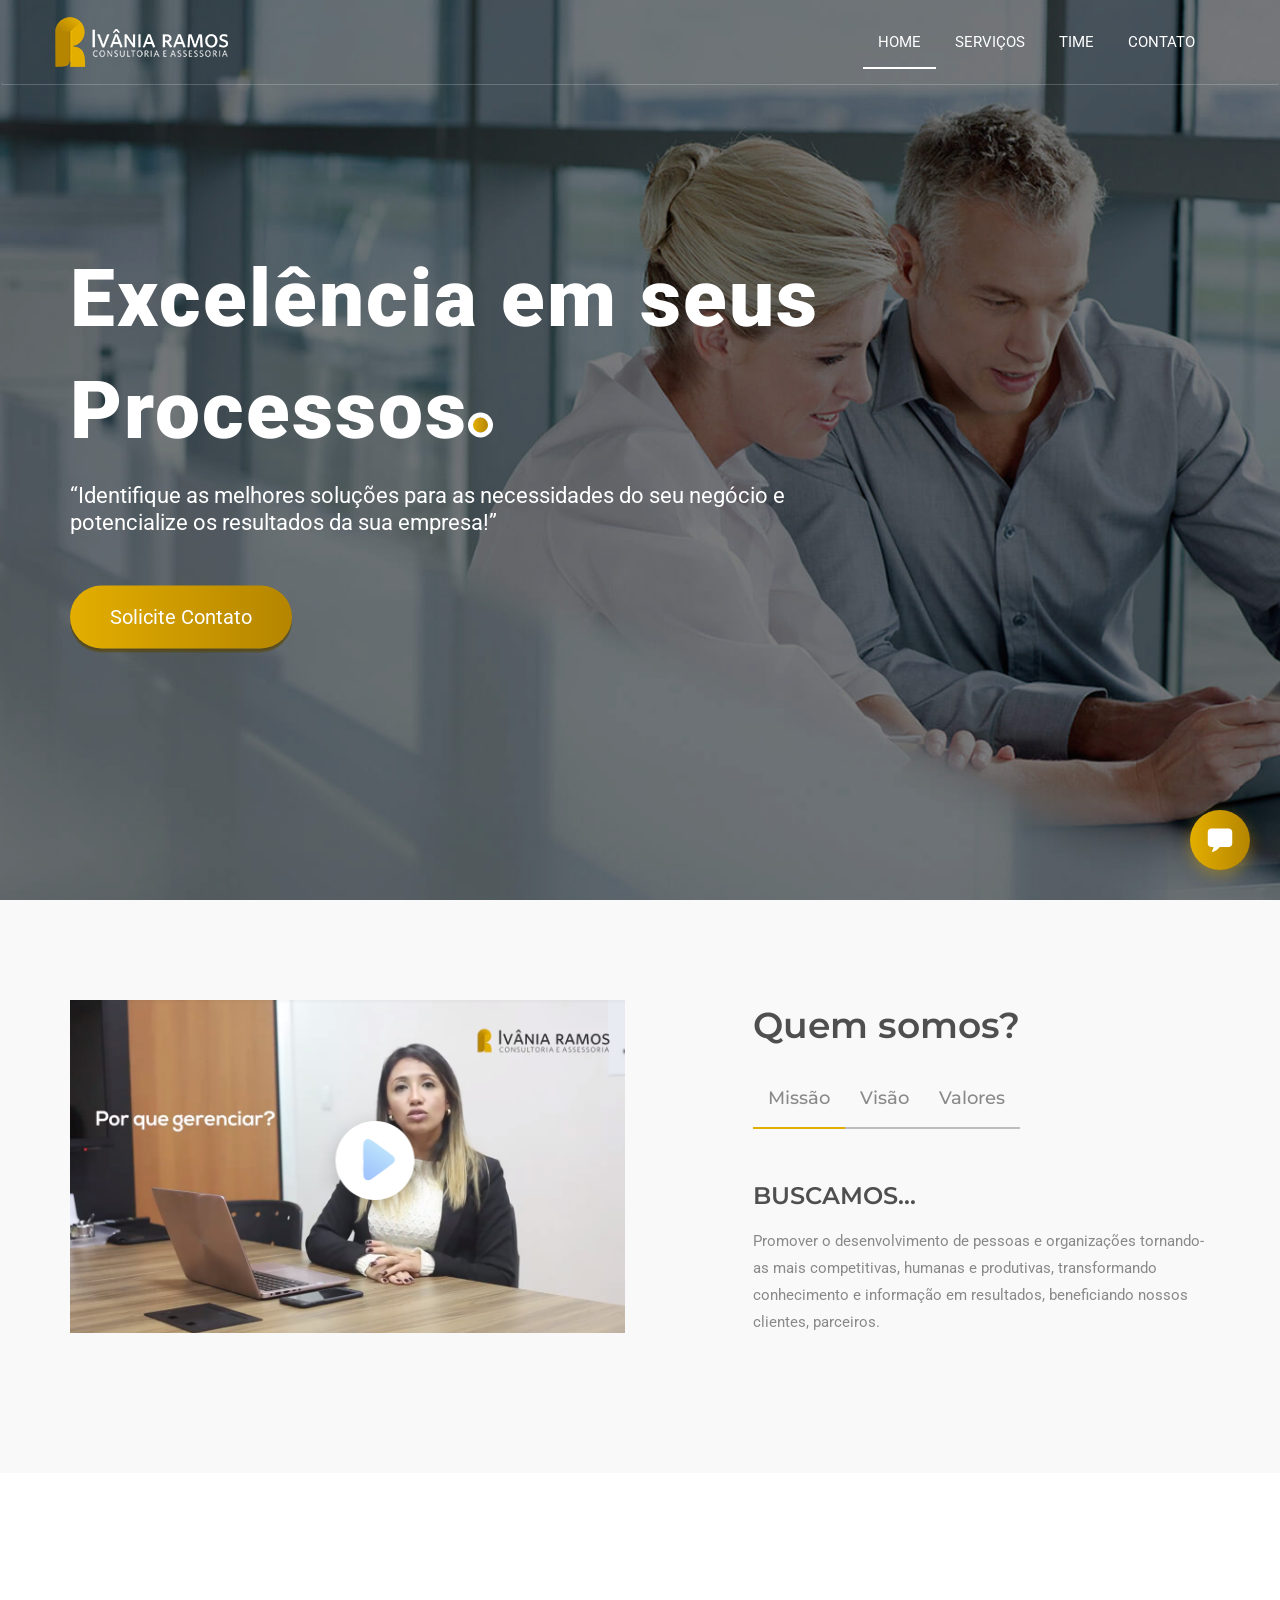
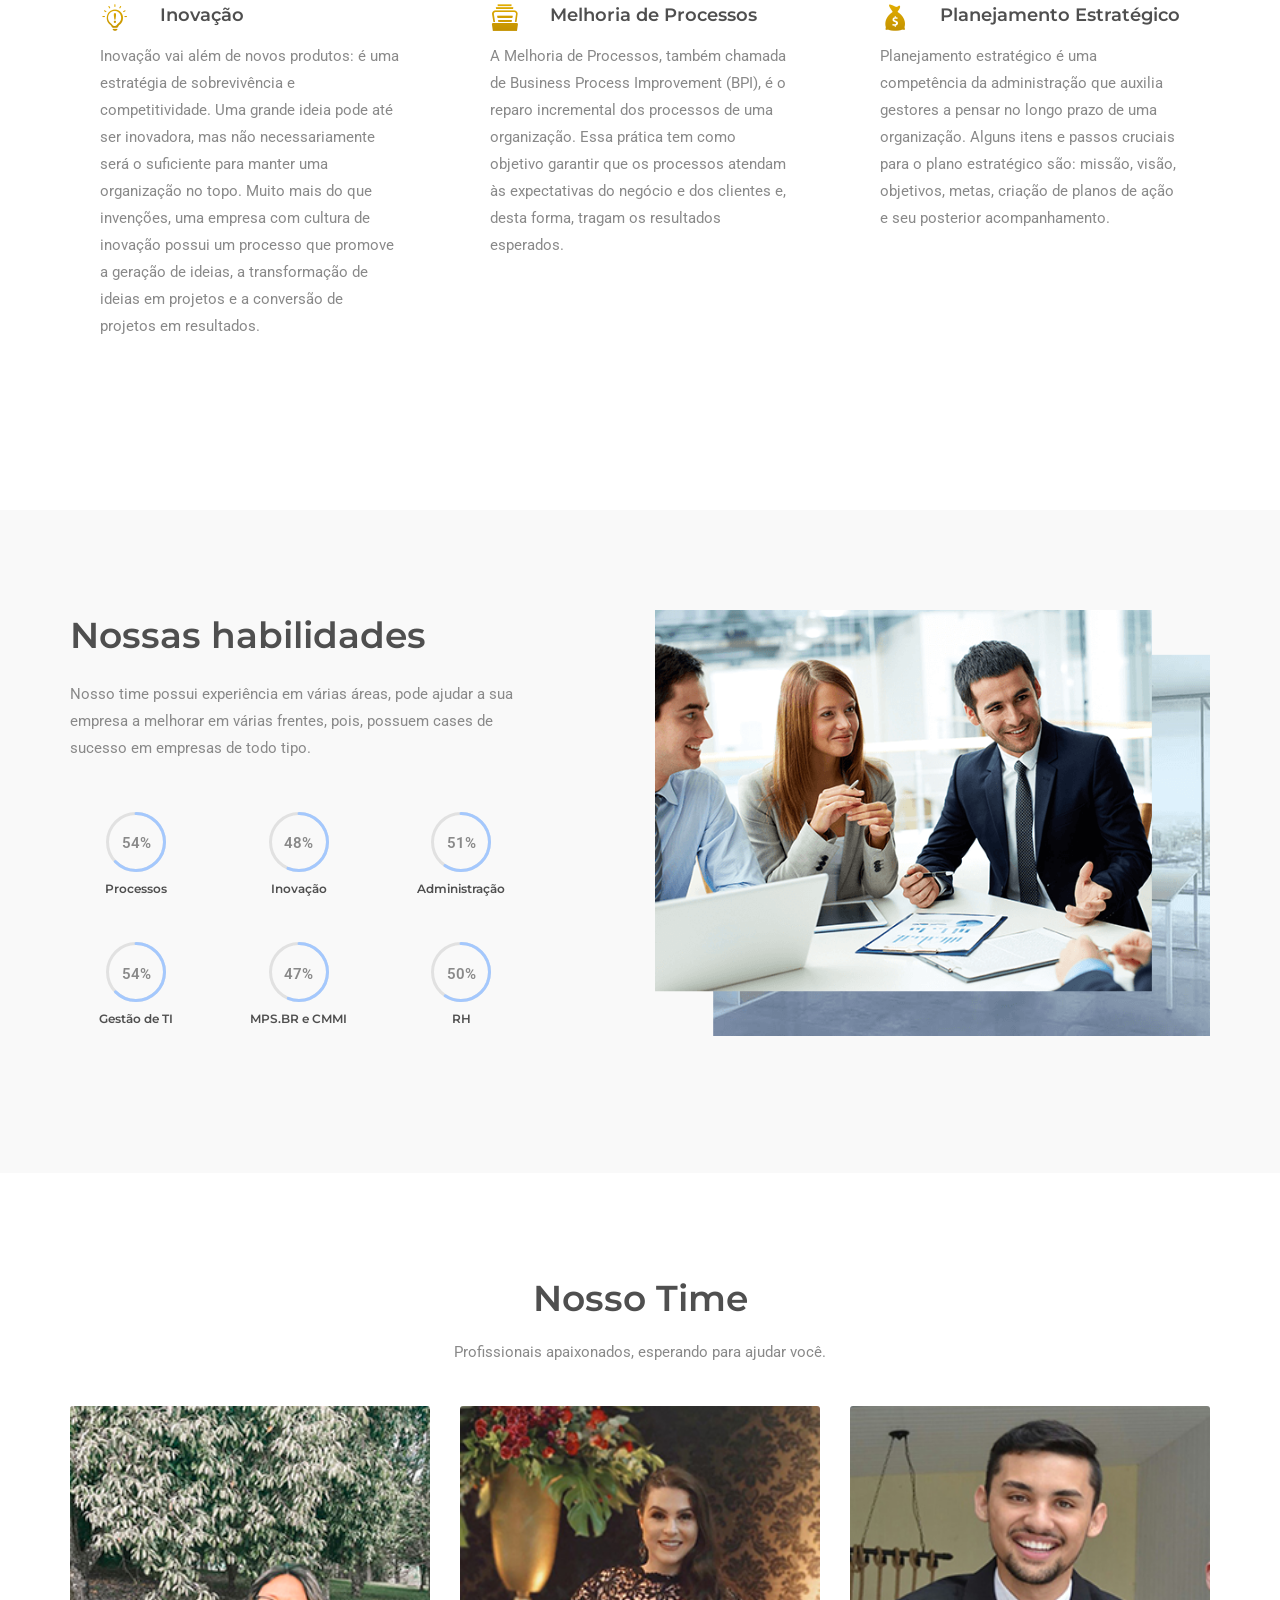
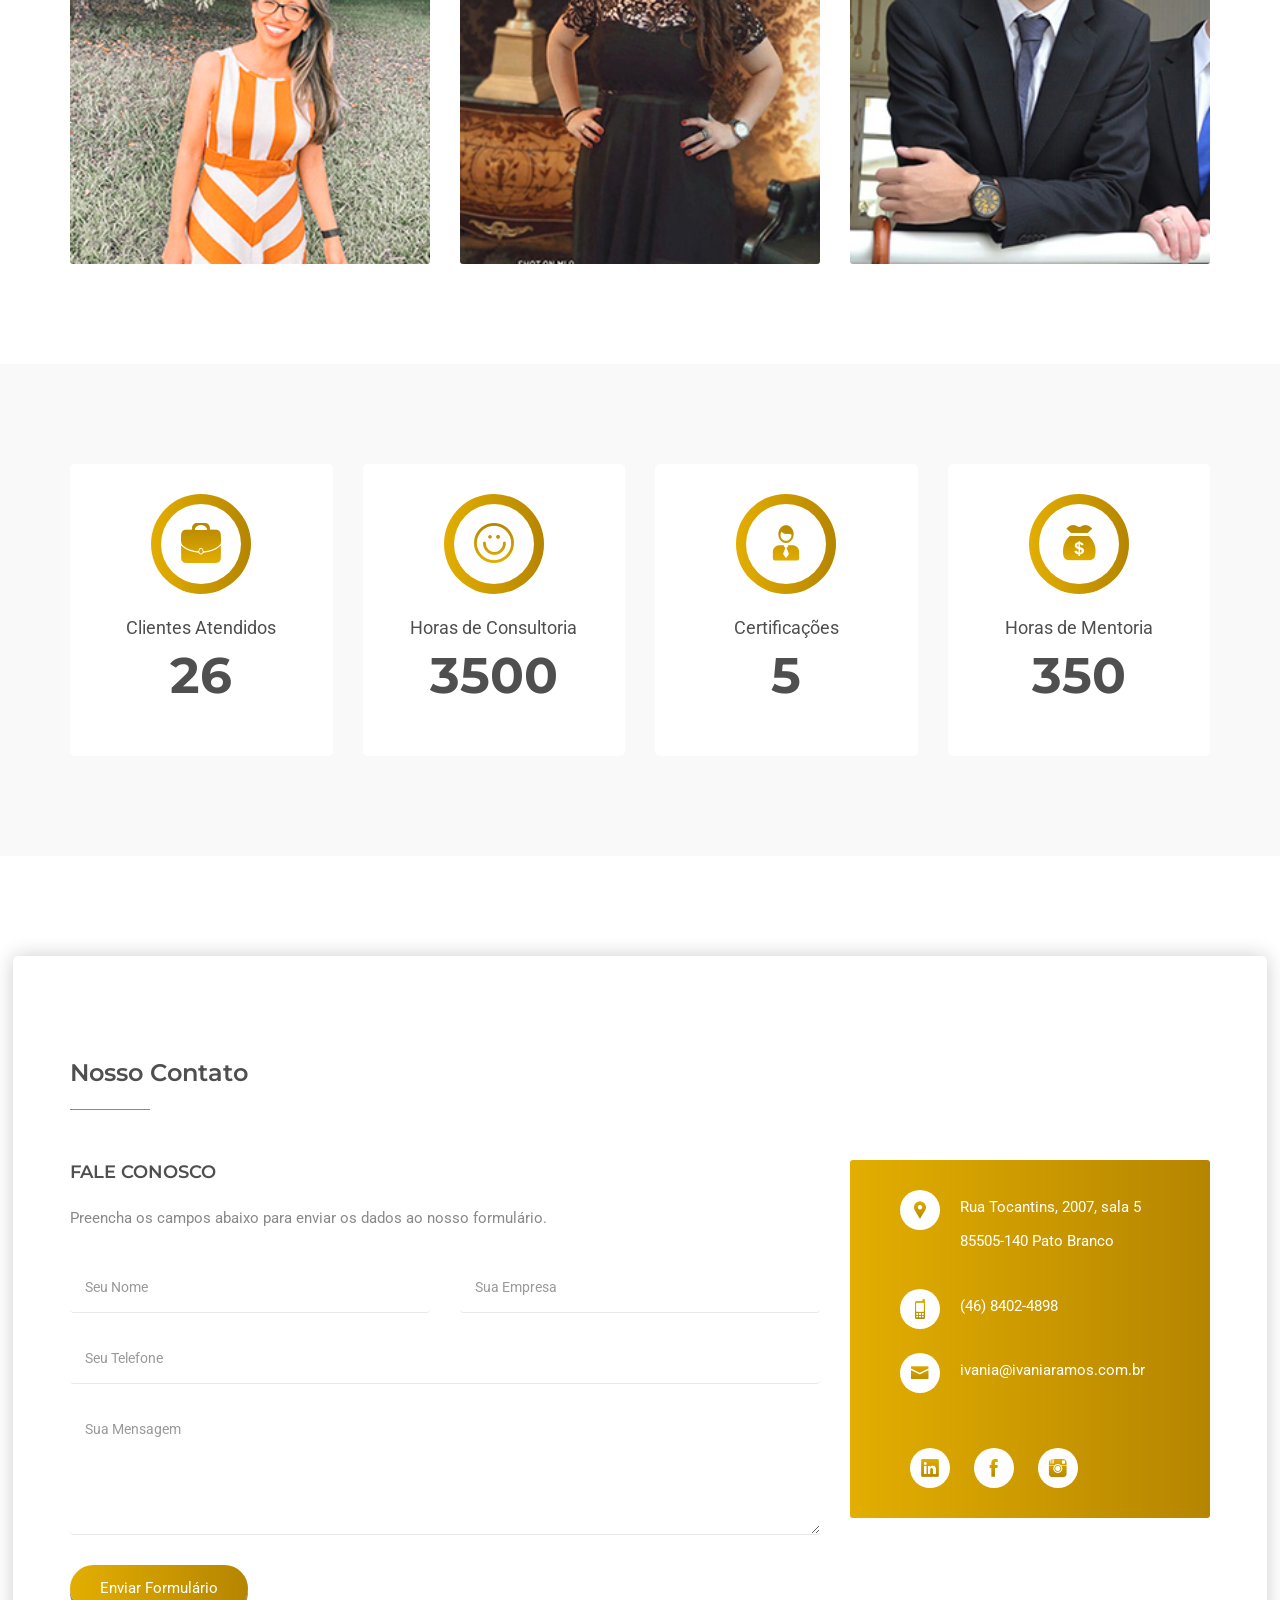
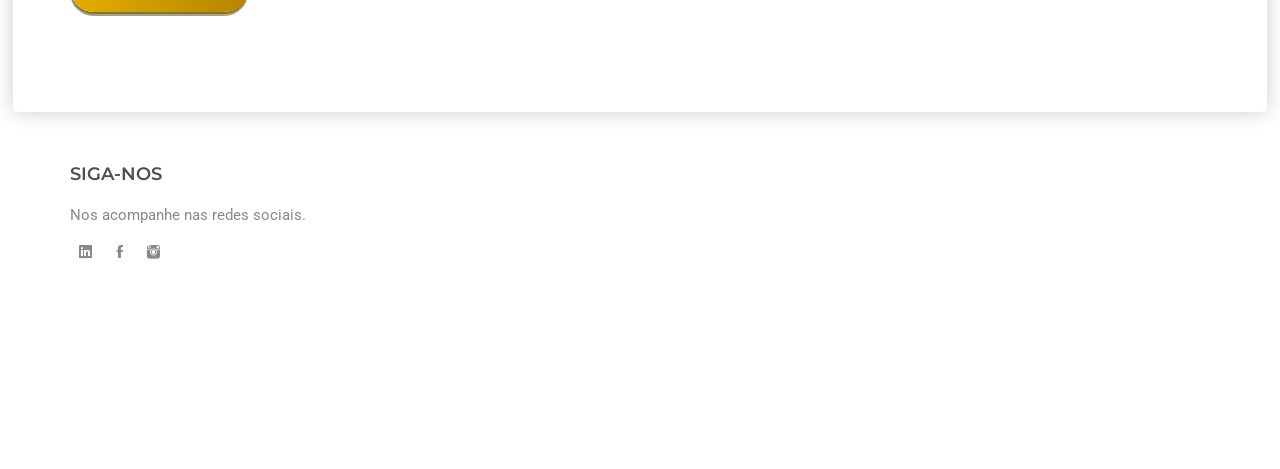
<file: index.html>
<!doctype html>
<html class="no-js" lang="zxx">

<head>
    <meta charset="utf-8">
    <meta name="author" content="John Doe">
    <meta name="description" content="">
    <meta name="keywords" content="HTML,CSS,XML,JavaScript">
    <meta http-equiv="x-ua-compatible" content="ie=edge">
    <meta name="viewport" content="width=device-width, initial-scale=1.0">
    <!-- Title -->
    <title>Ivânia Ramos Consultoria e Assessoria</title>
    <!-- Place favicon.ico in the root directory -->
    <link rel="apple-touch-icon" href="images/apple-touch-icon.png">
    <link rel="shortcut icon" type="image/ico" href="images/favicon.ico" />
    <!-- Plugin-CSS -->
    <link rel="stylesheet" href="css/bootstrap.min.css">
    <link rel="stylesheet" href="css/owl.carousel.min.css">
    <link rel="stylesheet" href="css/icofont.css">
    <link rel="stylesheet" href="css/magnific-popup.css">
    <link rel="stylesheet" href="css/animate.css">
    <!-- Main-Stylesheets -->
    <link rel="stylesheet" href="css/normalize.css">
    <link rel="stylesheet" href="style.css">
    <link rel="stylesheet" href="css/responsive.css">
    <link rel="stylesheet" href="css/chat.css">
    <script src="js/vendor/modernizr-2.8.3.min.js"></script>

    <!--[if lt IE 9]>
        <script src="//oss.maxcdn.com/html5shiv/3.7.2/html5shiv.min.js"></script>
        <script src="//oss.maxcdn.com/respond/1.4.2/respond.min.js"></script>
    <![endif]-->
</head>

<body data-spy="scroll" data-target=".mainmenu-area">
    <!--Preloader-->
    <div class="preloader">
        <div class="spinner"></div>
    </div>

    <!-- Mainmenu-Area -->
    <nav class="navbar mainmenu-area" data-spy="affix" data-offset-top="197">
        <div class="container">
            <div class="row">
                <div class="col-xs-12">
                    <div id="search-box" class="collapse">
                        <form action="#">
                            <input type="search" class="form-control" placeholder="What do you want to know?">
                        </form>
                    </div>
                </div>
            </div>
            <div class="row">
                <div class="col-xs-12">
                    <div class="navbar-header smoth">
                        <button type="button" class="navbar-toggle" data-toggle="collapse" data-target="#mainmenu">
                            <span class="icon-bar"></span>
                            <span class="icon-bar"></span>
                            <span class="icon-bar"></span>
                        </button>
                        <a class="navbar-brand" href="#home-area" style="padding:0!important"><img src="images/logo.png"
                                alt=""></a>
                    </div>
                    <div class="collapse navbar-collapse navbar-right" id="mainmenu">
                        <ul class="nav navbar-nav primary-menu">
                            <li class="active"><a href="#home-area">Home</a></li>
                            <li><a href="#service-area">Serviços</a></li>
                            <li><a href="#team-area">Time</a></li>
                            <li><a href="#contact-area">Contato</a></li>
                        </ul>
                    </div>
                </div>
            </div>
        </div>
    </nav>
    <!-- Mainmenu-Area-/ -->


    <!--Header-Area-->
    <header class="header-area overlay" id="home-area">
        <div class="vcenter">
            <div class="container">
                <div class="row">
                    <div class="col-xs-12 col-sm-10 col-md-8">
                        <div class="header-text">
                            <h2 class="header-title wow fadeInUp">Excelência em seus Processos<span class="dot"></span>
                            </h2>
                            <div class="wow fadeInUp" data-wow-delay="0.5s"><q>Identifique as melhores soluções para as
                                    necessidades do seu negócio e potencialize os resultados da sua empresa!</q></div>
                            <div class="wow fadeInUp" data-wow-delay="0.7s">
                                <a href="#contact-area" class="bttn bttn-lg bttn-primary">Solicite Contato</a>
                            </div>
                        </div>
                    </div>
                </div>
            </div>
        </div>
    </header>
    <!--Header-Area-/-->


    <section class="section-padding gray-bg">
        <div class="container">
            <div class="row">
                <div class="col-xs-12 col-sm-6">
                    <div class="video-box">
                        <img src="images/video-image.png" alt="">
                        <a href="https://www.youtube.com/watch?v=KPAWk6TRpyo" class="video-bttn"><img
                                src="images/video-button.png" alt=""></a>
                    </div>
                </div>

                <div class="col-xs-12 col-sm-6 col-md-5 col-md-offset-1 wow fadeInUp">
                    <div class="page-title">
                        <h2 class="title">Quem somos?</h2>
                        <ul class="tabs-list">
                            <li class="active"><a data-toggle="pill" href="#our_mission">Missão</a></li>
                            <li><a data-toggle="pill" href="#our_vission">Visão</a></li>
                            <li><a data-toggle="pill" href="#our_support">Valores</a></li>
                        </ul>
                    </div>
                    <div class="tab-content">
                        <div id="our_mission" class="tab-pane fade in active">
                            <h3 class="upper">Buscamos...</h3>
                            <p>Promover o desenvolvimento de pessoas e organizações tornando-as mais competitivas,
                                humanas e produtivas, transformando conhecimento e informação em resultados,
                                beneficiando nossos clientes, parceiros.</p>
                            <br />
                        </div>
                        <div id="our_vission" class="tab-pane fade">
                            <h3 class="upper">Queremos</h3>
                            <p>Ser uma organização referência nacional em gestão, estratégia e desenvolvimento
                                organizacional.</p>
                            <br />
                        </div>
                        <div id="our_support" class="tab-pane fade">
                            <h3 class="upper">Valorizamos</h3>
                            <p>• Promover melhorias no negócio do nosso cliente.</p>
                            <p>• Respeitar a opinião e o conhecimento do próximo.</p>
                            <p>• Transparência nas relações com os colaboradores, clientes e fornecedores.</p>
                            <br />
                        </div>
                    </div>
                </div>
            </div>
        </div>
    </section>



    <section class="section-padding" id="service-area">
        <div class="container">
            <div class="row">
                <div class="col-xs-12 col-sm-6 col-md-4">
                    <div class="feature-box wow fadeInUp" data-wow-delay="0.2s">
                        <div class="box-icon">
                            <i class="icofont icofont-idea"></i>
                        </div>
                        <h4>Inovação</h4>
                        <p>Inovação vai além de novos produtos: é uma estratégia de sobrevivência e competitividade.
                            Uma grande ideia pode até ser inovadora, mas não necessariamente será o suficiente para
                            manter uma organização no topo. Muito mais do que invenções, uma empresa com cultura de
                            inovação possui um processo que promove a geração de ideias, a transformação de ideias em
                            projetos e a conversão de projetos em resultados.</p>
                    </div>
                </div>
                <div class="col-xs-12 col-sm-6 col-md-4">
                    <div class="feature-box wow fadeInUp" data-wow-delay="1s">
                        <div class="box-icon">
                            <i class="icofont icofont-files"></i>
                        </div>
                        <h4>Melhoria de Processos</h4>
                        <p>A Melhoria de Processos, também chamada de Business Process Improvement (BPI), é o reparo
                            incremental dos processos de uma organização. Essa prática tem como objetivo garantir que os
                            processos atendam às expectativas do negócio e dos clientes e, desta forma, tragam os
                            resultados esperados.</p>
                    </div>
                </div>
                <div class="col-xs-12 col-sm-6 col-md-4">
                    <div class="feature-box wow fadeInUp" data-wow-delay="0.8s">
                        <div class="box-icon">
                            <i class="icofont icofont-money-bag"></i>
                        </div>
                        <h4>Planejamento Estratégico</h4>
                        <p>Planejamento estratégico é uma competência da administração que auxilia gestores a pensar no
                            longo prazo de uma organização. Alguns itens e passos cruciais para o plano estratégico são:
                            missão, visão, objetivos, metas, criação de planos de ação e seu posterior acompanhamento.
                        </p>
                    </div>
                </div>
            </div>
        </div>
    </section>


    <!-- Skill-Area -->
    <section class="section-padding gray-bg" id="skill-area">
        <div class="container">
            <div class="row">
                <div class="col-xs-12 col-sm-6 col-md-5">
                    <div class="page-title">
                        <h2 class="title wow fadeInUp">Nossas habilidades</h2>
                        <div class="wow fadeInUp">
                            <p>Nosso time possui experiência em várias áreas, pode ajudar a sua empresa a melhorar em
                                várias frentes, pois, possuem cases de sucesso em empresas de todo tipo. </p>
                        </div>
                    </div>
                    <div class="skills skills1 row">
                        <!-- main skill No. 1 -->
                        <div class="skill col-md-4 col-xs-6 wow fadeInUp" data-wow-delay="0.2s">
                            <div class="chart chart1 center" data-percent="95">
                                <span class="counter">95</span>
                            </div>
                            <h6>Processos</h6>
                        </div>
                        <!-- main skill No. 2 -->
                        <div class="skill col-md-4 col-xs-6 wow fadeInUp" data-wow-delay="0.4s">
                            <div class="chart chart1 center" data-percent="85">
                                <span class="counter">85</span>
                            </div>
                            <h6>Inovação</h6>
                        </div>
                        <!-- main skill No. 3 -->
                        <div class="skill col-md-4 col-xs-6 wow fadeInUp" data-wow-delay="0.6s">
                            <div class="chart chart1 center" data-percent="90">
                                <span class="counter">90</span>
                            </div>
                            <h6>Administração</h6>
                        </div>
                        <!-- main skill No. 4 -->
                        <div class="skill col-md-4 col-xs-6 wow fadeInUp" data-wow-delay="1.2s">
                            <div class="chart chart1 center" data-percent="95">
                                <span class="counter">95</span>
                            </div>
                            <h6>Gestão de TI</h6>
                        </div>
                        <!-- main skill No. 4 -->
                        <div class="skill col-md-4 col-xs-6 wow fadeInUp" data-wow-delay="1s">
                            <div class="chart chart1 center" data-percent="85">
                                <span class="counter">85</span>
                            </div>
                            <h6>MPS.BR e CMMI</h6>
                        </div>
                        <!-- main skill No. 4 -->
                        <div class="skill col-md-4 col-xs-6 wow fadeInUp" data-wow-delay="0.8s">
                            <div class="chart chart1 center" data-percent="90">
                                <span class="counter">90</span>
                            </div>
                            <h6>RH</h6>
                        </div>
                    </div>
                </div>
                <div class="col-xs-12 col-sm-6 col-md-offset-1">
                    <img src="images/skill-image.png" alt="">
                </div>
            </div>
        </div>
    </section>
    <!-- Skill-Area / -->






    <!-- Team-Area -->
    <section class="section-padding" id="team-area">
        <div class="container">
            <div class="row">
                <div class="col-xs-12 col-sm-8 col-sm-offset-2 col-md-6 col-md-offset-3">
                    <div class="text-center">
                        <h2 class="title">Nosso Time</h2>
                        <p>Profissionais apaixonados, esperando para ajudar você.</p>
                    </div>
                </div>
            </div>
            <div class="row">
                <div class="col-xs-6 col-sm-4 col-md-4">
                    <div class="team-box wow fadeInUp" data-wow-delay="0.2s">
                        <div class="team-image">
                            <img src="images/team-1.jpg" alt="">
                        </div>
                        <div class="team-hover">
                            <h5 class="t_title">Ivânia Ramos dos Santos</h5>
                            <span class="t_sub_title">CEO</span>
                            <div class='bar_group' data-max="100">
                                <div class=" bar_group__bar thick elastic" data-value="90" data-tooltip="true"
                                    data-label="Melhoria de Processos" data-show-values="true" data-unit="%"></div>
                            </div>
                            <div class='bar_group' data-max="100">
                                <div class=" bar_group__bar thick elastic" data-value="90" data-tooltip="true"
                                    data-label="Mps.br e CMMI" data-show-values="true" data-unit="%"></div>
                            </div>
                            <div class='bar_group' data-max="100">
                                <div class=" bar_group__bar thick elastic" data-value="80" data-tooltip="true"
                                    data-label="Planejamento Estratégico" data-show-values="true" data-unit="%"></div>
                            </div>
                            <div class="team-social-menu">
                                <a href="https://www.facebook.com/profile.php?id=100002520318631" target="_blank"><i
                                        class="icofont icofont-social-facebook"></i></a>
                                <a href="https://www.instagram.com/ivania_rs/?hl=pt-br" target="_blank"><i
                                        class="icofont icofont-social-instagram"></i></a>
                                <a href="https://www.linkedin.com/in/iv%C3%A2nia-ramos-dos-santos-9504054a/"
                                    target="_blank"><i class="icofont icofont-social-linkedin"></i></a>
                            </div>
                        </div>
                    </div>
                </div>
                <div class="col-xs-6 col-sm-4 col-md-4">
                    <div class="team-box wow fadeInUp" data-wow-delay="0.4s">
                        <div class="team-image">
                            <img src="images/team-2.jpg" alt="">
                        </div>
                        <div class="team-hover">
                            <h5 class="t_title">Heloiza Garbin</h5>
                            <span class="t_sub_title">Administradora</span>
                            <div class='bar_group' data-max="100">
                                <div class=" bar_group__bar thick elastic" data-value="90" data-tooltip="true"
                                    data-label="Administração" data-show-values="true" data-unit="%"></div>
                            </div>
                            <div class='bar_group' data-max="100">
                                <div class=" bar_group__bar thick elastic" data-value="85" data-tooltip="true"
                                    data-label="Melhoria de Processos" data-show-values="true" data-unit="%"></div>
                            </div>
                            <div class='bar_group' data-max="100">
                                <div class=" bar_group__bar thick elastic" data-value="80" data-tooltip="true"
                                    data-label="Inovação" data-show-values="true" data-unit="%"></div>
                            </div>
                            <div class="team-social-menu">
                                <a href="https://www.facebook.com/profile.php?id=100001390590908" target="_blank"><i
                                        class="icofont icofont-social-facebook"></i></a>
                                <a href="https://www.instagram.com/helogarbinn/?hl=pt-br" target="_blank"><i
                                        class="icofont icofont-social-instagram"></i></a>
                                <a href="https://www.linkedin.com/in/heloiza-garbin-7147a9195/" target="_blank"><i
                                        class="icofont icofont-social-linkedin"></i></a>
                            </div>
                        </div>
                    </div>
                </div>
                <div class="col-xs-6 col-sm-4 col-md-4">
                    <div class="team-box wow fadeInUp" data-wow-delay="0.6s">
                        <div class="team-image">
                            <img src="images/team-3.jpg" alt="">
                        </div>
                        <div class="team-hover">
                            <h5 class="t_title">Ivan Ramos</h5>
                            <span class="t_sub_title">Analista de Sistemas</span>
                            <div class='bar_group' data-max="100">
                                <div class=" bar_group__bar thick elastic" data-value="90" data-tooltip="true"
                                    data-label="Analise de Solução" data-show-values="true" data-unit="%"></div>
                            </div>
                            <div class='bar_group' data-max="100">
                                <div class=" bar_group__bar thick elastic" data-value="80" data-tooltip="true"
                                    data-label="Arquitetura Software" data-show-values="true" data-unit="%"></div>
                            </div>
                            <div class='bar_group' data-max="100">
                                <div class=" bar_group__bar thick elastic" data-value="85" data-tooltip="true"
                                    data-label="Inovação" data-show-values="true" data-unit="%"></div>
                            </div>
                            <div class="team-social-menu">
                                <a href="https://www.facebook.com/ivan.cabecinha" target="_blank"><i
                                        class="icofont icofont-social-facebook"></i></a>
                                <a href="https://www.instagram.com/ivanrds/?hl=pt-br" target="_blank"><i
                                        class="icofont icofont-social-instagram"></i></a>
                                <a href="https://www.linkedin.com/in/ivanrds/" target="_blank"><i
                                        class="icofont icofont-social-linkedin"></i></a>
                            </div>
                        </div>
                    </div>
                </div>

            </div>
        </div>
    </section>
    <!-- Team-Area / -->


    <section class="section-padding gray-bg">
        <div class="container">
            <div class="row counters">
                <div class="col-xs-6 col-sm-6 col-md-3">
                    <div class="count-box wow fadeInUp" data-wow-delay="0.2s">
                        <div class="count-icon">
                            <i class="icofont icofont-bag-alt"></i>
                        </div>
                        <span class="count_title">Clientes Atendidos</span>
                        <h2 class="count">75</h2>
                    </div>
                </div>
                <div class="col-xs-6 col-sm-6 col-md-3">
                    <div class="count-box wow fadeInUp" data-wow-delay="0.4s">
                        <div class="count-icon">
                            <i class="icofont icofont-emo-simple-smile"></i>
                        </div>
                        <span class="count_title">Horas de Consultoria</span>
                        <h2 class="count">10000</h2>
                    </div>
                </div>
                <div class="col-xs-6 col-sm-6 col-md-3">
                    <div class="count-box wow fadeInUp" data-wow-delay="0.6s">
                        <div class="count-icon">
                            <i class="icofont icofont-businessman"></i>
                        </div>
                        <span class="count_title">Certificações</span>
                        <h2 class="count">15</h2>
                    </div>
                </div>
                <div class="col-xs-6 col-sm-6 col-md-3">
                    <div class="count-box wow fadeInUp" data-wow-delay="0.8s">
                        <div class="count-icon">
                            <i class="icofont icofont-money"></i>
                        </div>
                        <span class="count_title">Horas de Mentoria</span>
                        <h2 class="count">+1000</h2>
                    </div>
                </div>
            </div>
        </div>
    </section>

    <!-- Contact-Area -->
    <section class="section-padding" id="contact-area">
        <div class="contact-area">
            <div class="container">
                <div class="row">
                    <div class="col-xs-12">
                        <div class="page-title">
                            <h3 class="bar-title">Nosso Contato</h3>
                        </div>
                    </div>
                </div>
                <div class="row">
                    <div class="col-xs-12 col-md-8">
                        <div class="contact-form-wrap">
                            <h4 class="upper" style="margin-bottom: 20px;">Fale Conosco</h4>
                            <p style="margin-bottom: 30px;">Preencha os campos abaixo para enviar os dados ao nosso formulário.</p>
                            <form id="ms-form-integration" class="contact-form">
                                <div class="row">
                                    <div class="col-xs-12 col-sm-6">
                                        <div class="form-group" style="margin-bottom: 15px;">
                                            <input type="text" class="form-control" name="name" id="ms-form-name" placeholder="Seu Nome" required style="border-radius: 4px; box-shadow: none;">
                                        </div>
                                    </div>
                                    <div class="col-xs-12 col-sm-6">
                                        <div class="form-group" style="margin-bottom: 15px;">
                                            <input type="text" class="form-control" name="empresa" id="ms-form-empresa" placeholder="Sua Empresa" style="border-radius: 4px; box-shadow: none;">
                                        </div>
                                    </div>
                                </div>
                                <div class="form-group" style="margin-bottom: 15px;">
                                    <input type="text" class="form-control" name="phone" id="ms-form-phone" placeholder="Seu Telefone" style="border-radius: 4px; box-shadow: none;">
                                </div>
                                <div class="form-group" style="margin-bottom: 15px;">
                                    <textarea class="form-control" name="message" id="ms-form-message" rows="5" placeholder="Sua Mensagem" required style="border-radius: 4px; box-shadow: none;"></textarea>
                                </div>
                                <button type="submit" class="bttn bttn-primary" id="ms-form-submit" style="margin-top: 10px;">Enviar Formulário</button>
                                <div id="ms-form-status" style="margin-top: 15px; display: none; padding: 10px; border-radius: 4px;"></div>
                            </form>
                        </div>
                    </div>
                    <div class="col-xs-12 col-md-4">
                        <div class="contact-info">
                            <ul class="info">
                                <li>
                                    <span class="info-icon">
                                        <i class="icofont icofont-social-google-map"></i>
                                    </span> Rua Tocantins, 2007, sala 5
                                    <br /> 85505-140 Pato Branco
                                </li>
                                <li>
                                    <span class="info-icon">
                                        <i class="icofont icofont-ui-cell-phone"></i>
                                    </span> (46) 8402-4898
                                </li>
                                <li>
                                    <span class="info-icon">
                                        <i class="icofont icofont-envelope"></i>
                                    </span> ivania@ivaniaramos.com.br
                                </li>
                            </ul>
                            <div class="social-menu-2">
                                <a href="https://www.linkedin.com/in/iv%C3%A2nia-ramos-dos-santos-9504054a/"
                                    target="_blank"><i class="icofont icofont-social-linkedin"></i></a>
                                <a href="https://www.facebook.com/ivaniaramosconsultoria/?__tn__=kC-R&eid=ARDiqBNmBRlA15alJ5OsaqboLkqTGv4d23UTCQvyJ-3gn9cVeYlF__PrCZZsE1VQBOnNuX0yzGnpWBGq&hc_ref=ARQRNnWb4H6lmh4XTLH8fTXS27h7O-1z-3JpT7XRasGBCQl02nT5UWfDZyEcyaH8t64&__xts__[0]=68.[base64]"
                                    target="_blank"><i class="icofont icofont-social-facebook"></i></a>
                                <a href="https://www.instagram.com/ivaniaramosconsultoria/" target="_blank"><i
                                        class="icofont icofont-social-instagram"></i></a>
                            </div>
                        </div>
                    </div>
                </div>
            </div>
        </div>
    </section>
    <!-- Contact-Area / -->
    <div style="padding-bottom:100px"></div>


    <!-- Footer-Area -->
    <footer class="footer-area">
        <div class="footer-top section-padding">
            <div class="container">
                <div class="row">
                    <div class="col-xs-12 col-md-3">
                        <div class="footer-text">
                            <h4 class="upper">SIGA-NOS</h4>
                            <p>Nos acompanhe nas redes sociais.</p>
                            <div class="social-menu">
                                <a href="https://www.linkedin.com/in/iv%C3%A2nia-ramos-dos-santos-9504054a/"
                                    target="_blank"><i class="icofont icofont-social-linkedin"></i></a>
                                <a href="https://www.facebook.com/ivaniaramosconsultoria/?__tn__=kC-R&eid=ARDiqBNmBRlA15alJ5OsaqboLkqTGv4d23UTCQvyJ-3gn9cVeYlF__PrCZZsE1VQBOnNuX0yzGnpWBGq&hc_ref=ARQRNnWb4H6lmh4XTLH8fTXS27h7O-1z-3JpT7XRasGBCQl02nT5UWfDZyEcyaH8t64&__xts__[0]=68.[base64]"
                                    target="_blank"><i class="icofont icofont-social-facebook"></i></a>
                                <a href="https://www.instagram.com/ivaniaramosconsultoria/" target="_blank"><i
                                        class="icofont icofont-social-instagram"></i></a>
                            </div>
                        </div>
                    </div>
                </div>
            </div>


        </div>
        </div>
        </section>

        <!-- Contact-Area / -->
        <div style="padding-bottom:100px"></div>

        <!--Vendor-JS-->
        <script src="js/vendor/jquery-1.12.4.min.js"></script>
        <script src="js/vendor/bootstrap.min.js"></script>
        <!--Plugin-JS-->
        <script src="js/owl.carousel.min.js"></script>
        <script src="js/appear.js"></script>
        <script src="js/bars.js"></script>
        <script src="js/waypoints.min.js"></script>
        <script src="js/counterup.min.js"></script>
        <script src="js/easypiechart.min.js"></script>
        <script src="js/mixitup.min.js"></script>
        <script src="js/contact-form.js"></script>
        <script src="js/scrollUp.min.js"></script>
        <script src="js/magnific-popup.min.js"></script>
        <script src="js/wow.min.js"></script>
        <!--Main-active-JS-->
        <script src="js/main.js"></script>

        <!-- Gemini Chat Widget -->
        <div class="gemini-chat-container">
            <button class="gemini-chat-button" id="gemini-chat-btn">
                <i class="icofont icofont-chat"></i>
            </button>
            
            <div class="gemini-chat-window" id="gemini-chat-window">
                <div class="gemini-chat-header">
                    <h4>Assistente Ivânia Ramos</h4>
                    <div class="gemini-chat-close" id="gemini-chat-close">
                        <i class="icofont icofont-close"></i>
                    </div>
                </div>
                
                <div class="gemini-chat-messages" id="gemini-chat-messages">
                    <!-- Messages will be injected here -->
                </div>
                
                <form class="gemini-chat-input-area" id="gemini-chat-form">
                    <input type="text" class="gemini-chat-input" id="gemini-chat-input" placeholder="Digite sua dúvida..." autocomplete="off">
                    <button type="submit" class="gemini-chat-send">
                        <i class="icofont icofont-paper-plane"></i>
                    </button>
                </form>
            </div>
        </div>

        <script src="js/chat.js"></script>
</body>

</html>
</file>
<file: css/icofont.css>
/**
 * @package IcoFont by ThemeHunt - https://themehunt.com
 * @version 1.0.0 Beta
 * @author IcoFont http://icofont.com
 * @copyright Copyright (c) 2018 IcoFont
 * @license - http://icofont.com/license/
*/

@font-face {
    font-family: 'icofont';
    src: url('../fonts/icofont.eot?v=1.0.0-beta');
    src: url('../fonts/icofont.eot?v=1.0.0-beta#iefix') format('embedded-opentype'),
    url('../fonts/icofont.ttf?v=1.0.0-beta') format('truetype'),
    url('../fonts/icofont.woff?v=1.0.0-beta') format('woff'),
    url('../fonts/icofont.svg?v=1.0.0-beta#icofont') format('svg');
    font-weight: normal;
    font-style: normal;
}

.icofont {
    font-family: 'IcoFont' !important;
    speak: none;
    font-style: normal;
    font-weight: normal;
    font-variant: normal;
    text-transform: none;
    line-height: 1;

    /* Better Font Rendering =========== */
    -webkit-font-smoothing: antialiased;
    -moz-osx-font-smoothing: grayscale;
}

.icofont-angry-monster:before {
	content: "\e901";
}
.icofont-bathtub:before {
	content: "\e902";
}
.icofont-bird-wings:before {
	content: "\e903";
}
.icofont-bow:before {
	content: "\e904";
}
.icofont-brain-alt:before {
	content: "\e905";
}
.icofont-butterfly-alt:before {
	content: "\e906";
}
.icofont-castle:before {
	content: "\e907";
}
.icofont-circuit:before {
	content: "\e908";
}
.icofont-dart:before {
	content: "\e909";
}
.icofont-dice-alt:before {
	content: "\e90a";
}
.icofont-disability-race:before {
	content: "\e90b";
}
.icofont-diving-goggle:before {
	content: "\e90c";
}
.icofont-fire-alt:before {
	content: "\e90d";
}
.icofont-flame-torch:before {
	content: "\e90e";
}
.icofont-flora-flower:before {
	content: "\e90f";
}
.icofont-flora:before {
	content: "\e910";
}
.icofont-gift-box:before {
	content: "\e911";
}
.icofont-halloween-pumpkin:before {
	content: "\e912";
}
.icofont-hand-power:before {
	content: "\e913";
}
.icofont-hand-thunder:before {
	content: "\e914";
}
.icofont-king-crown:before {
	content: "\e915";
}
.icofont-king-monster:before {
	content: "\e916";
}
.icofont-love:before {
	content: "\e917";
}
.icofont-magician-hat:before {
	content: "\e918";
}
.icofont-native-american:before {
	content: "\e919";
}
.icofont-open-eye:before {
	content: "\e91a";
}
.icofont-owl-look:before {
	content: "\e91b";
}
.icofont-phoenix:before {
	content: "\e91c";
}
.icofont-queen-crown:before {
	content: "\e91d";
}
.icofont-robot-face:before {
	content: "\e91e";
}
.icofont-sand-clock:before {
	content: "\e91f";
}
.icofont-shield-alt:before {
	content: "\e920";
}
.icofont-ship-wheel:before {
	content: "\e921";
}
.icofont-skull-danger:before {
	content: "\e922";
}
.icofont-skull-face:before {
	content: "\e923";
}
.icofont-snail:before {
	content: "\e924";
}
.icofont-snow-alt:before {
	content: "\e925";
}
.icofont-snow-flake:before {
	content: "\e926";
}
.icofont-snowmobile:before {
	content: "\e927";
}
.icofont-space-shuttle:before {
	content: "\e928";
}
.icofont-star-shape:before {
	content: "\e929";
}
.icofont-swirl:before {
	content: "\e92a";
}
.icofont-tattoo-wing:before {
	content: "\e92b";
}
.icofont-throne:before {
	content: "\e92c";
}
.icofont-touch:before {
	content: "\e92d";
}
.icofont-tree-alt:before {
	content: "\e92e";
}
.icofont-triangle:before {
	content: "\e92f";
}
.icofont-unity-hand:before {
	content: "\e930";
}
.icofont-weed:before {
	content: "\e931";
}
.icofont-woman-bird:before {
	content: "\e932";
}
.icofont-animal-bat:before {
	content: "\e933";
}
.icofont-animal-bear-tracks:before {
	content: "\e934";
}
.icofont-animal-bear:before {
	content: "\e935";
}
.icofont-animal-bird-alt:before {
	content: "\e936";
}
.icofont-animal-bird:before {
	content: "\e937";
}
.icofont-animal-bone:before {
	content: "\e938";
}
.icofont-animal-bull:before {
	content: "\e939";
}
.icofont-animal-camel-alt:before {
	content: "\e93a";
}
.icofont-animal-camel-head:before {
	content: "\e93b";
}
.icofont-animal-camel:before {
	content: "\e93c";
}
.icofont-animal-cat-alt-1:before {
	content: "\e93d";
}
.icofont-animal-cat-alt-2:before {
	content: "\e93e";
}
.icofont-animal-cat-alt-3:before {
	content: "\e93f";
}
.icofont-animal-cat-alt-4:before {
	content: "\e940";
}
.icofont-animal-cat-with-dog:before {
	content: "\e941";
}
.icofont-animal-cat:before {
	content: "\e942";
}
.icofont-animal-cow-head:before {
	content: "\e943";
}
.icofont-animal-cow:before {
	content: "\e944";
}
.icofont-animal-crab:before {
	content: "\e945";
}
.icofont-animal-crocodile:before {
	content: "\e946";
}
.icofont-animal-deer-head:before {
	content: "\e947";
}
.icofont-animal-dog-alt:before {
	content: "\e948";
}
.icofont-animal-dog-barking:before {
	content: "\e949";
}
.icofont-animal-dog:before {
	content: "\e94a";
}
.icofont-animal-dolphin:before {
	content: "\e94b";
}
.icofont-animal-duck-tracks:before {
	content: "\e94c";
}
.icofont-animal-eagle-head:before {
	content: "\e94d";
}
.icofont-animal-eaten-fish:before {
	content: "\e94e";
}
.icofont-animal-elephant-alt:before {
	content: "\e94f";
}
.icofont-animal-elephant-head-alt:before {
	content: "\e950";
}
.icofont-animal-elephant-head:before {
	content: "\e951";
}
.icofont-animal-elephant:before {
	content: "\e952";
}
.icofont-animal-elk:before {
	content: "\e953";
}
.icofont-animal-fish-alt-1:before {
	content: "\e954";
}
.icofont-animal-fish-alt-2:before {
	content: "\e955";
}
.icofont-animal-fish-alt-3:before {
	content: "\e956";
}
.icofont-animal-fish-alt-4:before {
	content: "\e957";
}
.icofont-animal-fish:before {
	content: "\e958";
}
.icofont-animal-fox-alt:before {
	content: "\e959";
}
.icofont-animal-fox:before {
	content: "\e95a";
}
.icofont-animal-frog-tracks:before {
	content: "\e95b";
}
.icofont-animal-frog:before {
	content: "\e95c";
}
.icofont-animal-froggy:before {
	content: "\e95d";
}
.icofont-animal-giraffe-alt:before {
	content: "\e95e";
}
.icofont-animal-giraffe:before {
	content: "\e95f";
}
.icofont-animal-goat-head-alt-1:before {
	content: "\e960";
}
.icofont-animal-goat-head-alt-2:before {
	content: "\e961";
}
.icofont-animal-goat-head:before {
	content: "\e962";
}
.icofont-animal-gorilla:before {
	content: "\e963";
}
.icofont-animal-hen-tracks:before {
	content: "\e964";
}
.icofont-animal-horse-head-alt-1:before {
	content: "\e965";
}
.icofont-animal-horse-head-alt-2:before {
	content: "\e966";
}
.icofont-animal-horse-head:before {
	content: "\e967";
}
.icofont-animal-horse-tracks:before {
	content: "\e968";
}
.icofont-animal-jellyfish:before {
	content: "\e969";
}
.icofont-animal-kangaroo:before {
	content: "\e96a";
}
.icofont-animal-lemur:before {
	content: "\e96b";
}
.icofont-animal-lion-alt:before {
	content: "\e96c";
}
.icofont-animal-lion-head-alt:before {
	content: "\e96d";
}
.icofont-animal-lion-head:before {
	content: "\e96e";
}
.icofont-animal-lion:before {
	content: "\e96f";
}
.icofont-animal-monkey-alt-1:before {
	content: "\e970";
}
.icofont-animal-monkey-alt-2:before {
	content: "\e971";
}
.icofont-animal-monkey-alt-3:before {
	content: "\e972";
}
.icofont-animal-monkey:before {
	content: "\e973";
}
.icofont-animal-octopus-alt:before {
	content: "\e974";
}
.icofont-animal-octopus:before {
	content: "\e975";
}
.icofont-animal-owl:before {
	content: "\e976";
}
.icofont-animal-panda-alt:before {
	content: "\e977";
}
.icofont-animal-panda:before {
	content: "\e978";
}
.icofont-animal-panther:before {
	content: "\e979";
}
.icofont-animal-parrot-lip:before {
	content: "\e97a";
}
.icofont-animal-parrot:before {
	content: "\e97b";
}
.icofont-animal-paw:before {
	content: "\e97c";
}
.icofont-animal-pelican:before {
	content: "\e97d";
}
.icofont-animal-penguin:before {
	content: "\e97e";
}
.icofont-animal-pig-alt:before {
	content: "\e97f";
}
.icofont-animal-pig:before {
	content: "\e980";
}
.icofont-animal-pigeon-alt:before {
	content: "\e981";
}
.icofont-animal-pigeon:before {
	content: "\e982";
}
.icofont-animal-pigeons:before {
	content: "\e983";
}
.icofont-animal-rabbit-running:before {
	content: "\e984";
}
.icofont-animal-rat-alt:before {
	content: "\e985";
}
.icofont-animal-rhino-head:before {
	content: "\e986";
}
.icofont-animal-rhino:before {
	content: "\e987";
}
.icofont-animal-rooster:before {
	content: "\e988";
}
.icofont-animal-seahorse:before {
	content: "\e989";
}
.icofont-animal-seal:before {
	content: "\e98a";
}
.icofont-animal-shrimp:before {
	content: "\e98b";
}
.icofont-animal-snail-alt-1:before {
	content: "\e98c";
}
.icofont-animal-snail-alt-2:before {
	content: "\e98d";
}
.icofont-animal-snail:before {
	content: "\e98e";
}
.icofont-animal-snake:before {
	content: "\e98f";
}
.icofont-animal-squid:before {
	content: "\e990";
}
.icofont-animal-squirrel:before {
	content: "\e991";
}
.icofont-animal-tiger-alt:before {
	content: "\e992";
}
.icofont-animal-tiger:before {
	content: "\e993";
}
.icofont-animal-turtle:before {
	content: "\e994";
}
.icofont-animal-whale:before {
	content: "\e995";
}
.icofont-animal-woodpecker:before {
	content: "\e996";
}
.icofont-animal-zebra:before {
	content: "\e997";
}
.icofont-brand-acer:before {
	content: "\e998";
}
.icofont-brand-adidas:before {
	content: "\e999";
}
.icofont-brand-adobe:before {
	content: "\e99a";
}
.icofont-brand-air-new-zealand:before {
	content: "\e99b";
}
.icofont-brand-airbnb:before {
	content: "\e99c";
}
.icofont-brand-aircell:before {
	content: "\e99d";
}
.icofont-brand-airtel:before {
	content: "\e99e";
}
.icofont-brand-alcatel:before {
	content: "\e99f";
}
.icofont-brand-alibaba:before {
	content: "\e9a0";
}
.icofont-brand-aliexpress:before {
	content: "\e9a1";
}
.icofont-brand-alipay:before {
	content: "\e9a2";
}
.icofont-brand-amazon:before {
	content: "\e9a3";
}
.icofont-brand-amd:before {
	content: "\e9a4";
}
.icofont-brand-american-airlines:before {
	content: "\e9a5";
}
.icofont-brand-android-robot:before {
	content: "\e9a6";
}
.icofont-brand-android:before {
	content: "\e9a7";
}
.icofont-brand-aol:before {
	content: "\e9a8";
}
.icofont-brand-apple:before {
	content: "\e9a9";
}
.icofont-brand-appstore:before {
	content: "\e9aa";
}
.icofont-brand-asus:before {
	content: "\e9ab";
}
.icofont-brand-ati:before {
	content: "\e9ac";
}
.icofont-brand-att:before {
	content: "\e9ad";
}
.icofont-brand-audi:before {
	content: "\e9ae";
}
.icofont-brand-axiata:before {
	content: "\e9af";
}
.icofont-brand-bada:before {
	content: "\e9b0";
}
.icofont-brand-bbc:before {
	content: "\e9b1";
}
.icofont-brand-bing:before {
	content: "\e9b2";
}
.icofont-brand-blackberry:before {
	content: "\e9b3";
}
.icofont-brand-bmw:before {
	content: "\e9b4";
}
.icofont-brand-box:before {
	content: "\e9b5";
}
.icofont-brand-burger-king:before {
	content: "\e9b6";
}
.icofont-brand-business-insider:before {
	content: "\e9b7";
}
.icofont-brand-buzzfeed:before {
	content: "\e9b8";
}
.icofont-brand-cannon:before {
	content: "\e9b9";
}
.icofont-brand-casio:before {
	content: "\e9ba";
}
.icofont-brand-china-mobile:before {
	content: "\e9bb";
}
.icofont-brand-china-telecom:before {
	content: "\e9bc";
}
.icofont-brand-china-unicom:before {
	content: "\e9bd";
}
.icofont-brand-cisco:before {
	content: "\e9be";
}
.icofont-brand-citibank:before {
	content: "\e9bf";
}
.icofont-brand-cnet:before {
	content: "\e9c0";
}
.icofont-brand-cnn:before {
	content: "\e9c1";
}
.icofont-brand-cocal-cola:before {
	content: "\e9c2";
}
.icofont-brand-compaq:before {
	content: "\e9c3";
}
.icofont-brand-copy:before {
	content: "\e9c4";
}
.icofont-brand-debian:before {
	content: "\e9c5";
}
.icofont-brand-delicious:before {
	content: "\e9c6";
}
.icofont-brand-dell:before {
	content: "\e9c7";
}
.icofont-brand-designbump:before {
	content: "\e9c8";
}
.icofont-brand-designfloat:before {
	content: "\e9c9";
}
.icofont-brand-disney:before {
	content: "\e9ca";
}
.icofont-brand-dodge:before {
	content: "\e9cb";
}
.icofont-brand-dove:before {
	content: "\e9cc";
}
.icofont-brand-ebay:before {
	content: "\e9cd";
}
.icofont-brand-eleven:before {
	content: "\e9ce";
}
.icofont-brand-emirates:before {
	content: "\e9cf";
}
.icofont-brand-espn:before {
	content: "\e9d0";
}
.icofont-brand-etihad-airways:before {
	content: "\e9d1";
}
.icofont-brand-etisalat:before {
	content: "\e9d2";
}
.icofont-brand-etsy:before {
	content: "\e9d3";
}
.icofont-brand-facebook:before {
	content: "\e9d4";
}
.icofont-brand-fastrack:before {
	content: "\e9d5";
}
.icofont-brand-fedex:before {
	content: "\e9d6";
}
.icofont-brand-ferrari:before {
	content: "\e9d7";
}
.icofont-brand-fitbit:before {
	content: "\e9d8";
}
.icofont-brand-flikr:before {
	content: "\e9d9";
}
.icofont-brand-forbes:before {
	content: "\e9da";
}
.icofont-brand-foursquare:before {
	content: "\e9db";
}
.icofont-brand-fox:before {
	content: "\e9dc";
}
.icofont-brand-foxconn:before {
	content: "\e9dd";
}
.icofont-brand-fujitsu:before {
	content: "\e9de";
}
.icofont-brand-general-electric:before {
	content: "\e9df";
}
.icofont-brand-gillette:before {
	content: "\e9e0";
}
.icofont-brand-gizmodo:before {
	content: "\e9e1";
}
.icofont-brand-gnome:before {
	content: "\e9e2";
}
.icofont-brand-google:before {
	content: "\e9e3";
}
.icofont-brand-gopro:before {
	content: "\e9e4";
}
.icofont-brand-gucci:before {
	content: "\e9e5";
}
.icofont-brand-hallmark:before {
	content: "\e9e6";
}
.icofont-brand-hi5:before {
	content: "\e9e7";
}
.icofont-brand-honda:before {
	content: "\e9e8";
}
.icofont-brand-hp:before {
	content: "\e9e9";
}
.icofont-brand-hsbc:before {
	content: "\e9ea";
}
.icofont-brand-htc:before {
	content: "\e9eb";
}
.icofont-brand-huawei:before {
	content: "\e9ec";
}
.icofont-brand-hulu:before {
	content: "\e9ed";
}
.icofont-brand-hyundai:before {
	content: "\e9ee";
}
.icofont-brand-ibm:before {
	content: "\e9ef";
}
.icofont-brand-icofont:before {
	content: "\e9f0";
}
.icofont-brand-icq:before {
	content: "\e9f1";
}
.icofont-brand-ikea:before {
	content: "\e9f2";
}
.icofont-brand-imdb:before {
	content: "\e9f3";
}
.icofont-brand-indiegogo:before {
	content: "\e9f4";
}
.icofont-brand-intel:before {
	content: "\e9f5";
}
.icofont-brand-ipair:before {
	content: "\e9f6";
}
.icofont-brand-jaguar:before {
	content: "\e9f7";
}
.icofont-brand-java:before {
	content: "\e9f8";
}
.icofont-brand-joomshaper:before {
	content: "\e9f9";
}
.icofont-brand-kickstarter:before {
	content: "\e9fa";
}
.icofont-brand-kik:before {
	content: "\e9fb";
}
.icofont-brand-lastfm:before {
	content: "\e9fc";
}
.icofont-brand-lego:before {
	content: "\e9fd";
}
.icofont-brand-lenovo:before {
	content: "\e9fe";
}
.icofont-brand-levis:before {
	content: "\e9ff";
}
.icofont-brand-lexus:before {
	content: "\ea00";
}
.icofont-brand-lg:before {
	content: "\ea01";
}
.icofont-brand-life-hacker:before {
	content: "\ea02";
}
.icofont-brand-line-messenger:before {
	content: "\ea03";
}
.icofont-brand-linkedin:before {
	content: "\ea04";
}
.icofont-brand-linux-mint:before {
	content: "\ea05";
}
.icofont-brand-linux:before {
	content: "\ea06";
}
.icofont-brand-lionix:before {
	content: "\ea07";
}
.icofont-brand-live-messenger:before {
	content: "\ea08";
}
.icofont-brand-loreal:before {
	content: "\ea09";
}
.icofont-brand-louis-vuitton:before {
	content: "\ea0a";
}
.icofont-brand-mac-os:before {
	content: "\ea0b";
}
.icofont-brand-marvel-app:before {
	content: "\ea0c";
}
.icofont-brand-mashable:before {
	content: "\ea0d";
}
.icofont-brand-mazda:before {
	content: "\ea0e";
}
.icofont-brand-mcdonals:before {
	content: "\ea0f";
}
.icofont-brand-mercedes:before {
	content: "\ea10";
}
.icofont-brand-micromax:before {
	content: "\ea11";
}
.icofont-brand-microsoft:before {
	content: "\ea12";
}
.icofont-brand-mobileme:before {
	content: "\ea13";
}
.icofont-brand-mobily:before {
	content: "\ea14";
}
.icofont-brand-motorola:before {
	content: "\ea15";
}
.icofont-brand-msi:before {
	content: "\ea16";
}
.icofont-brand-mts:before {
	content: "\ea17";
}
.icofont-brand-myspace:before {
	content: "\ea18";
}
.icofont-brand-mytv:before {
	content: "\ea19";
}
.icofont-brand-nasa:before {
	content: "\ea1a";
}
.icofont-brand-natgeo:before {
	content: "\ea1b";
}
.icofont-brand-nbc:before {
	content: "\ea1c";
}
.icofont-brand-nescafe:before {
	content: "\ea1d";
}
.icofont-brand-nestle:before {
	content: "\ea1e";
}
.icofont-brand-netflix:before {
	content: "\ea1f";
}
.icofont-brand-nexus:before {
	content: "\ea20";
}
.icofont-brand-nike:before {
	content: "\ea21";
}
.icofont-brand-nokia:before {
	content: "\ea22";
}
.icofont-brand-nvidia:before {
	content: "\ea23";
}
.icofont-brand-omega:before {
	content: "\ea24";
}
.icofont-brand-opensuse:before {
	content: "\ea25";
}
.icofont-brand-oracle:before {
	content: "\ea26";
}
.icofont-brand-panasonic:before {
	content: "\ea27";
}
.icofont-brand-paypal:before {
	content: "\ea28";
}
.icofont-brand-pepsi:before {
	content: "\ea29";
}
.icofont-brand-philips:before {
	content: "\ea2a";
}
.icofont-brand-pizza-hut:before {
	content: "\ea2b";
}
.icofont-brand-playstation:before {
	content: "\ea2c";
}
.icofont-brand-puma:before {
	content: "\ea2d";
}
.icofont-brand-qatar-air:before {
	content: "\ea2e";
}
.icofont-brand-qvc:before {
	content: "\ea2f";
}
.icofont-brand-readernaut:before {
	content: "\ea30";
}
.icofont-brand-redbull:before {
	content: "\ea31";
}
.icofont-brand-reebok:before {
	content: "\ea32";
}
.icofont-brand-reuters:before {
	content: "\ea33";
}
.icofont-brand-samsung:before {
	content: "\ea34";
}
.icofont-brand-sap:before {
	content: "\ea35";
}
.icofont-brand-saudia-airlines:before {
	content: "\ea36";
}
.icofont-brand-scribd:before {
	content: "\ea37";
}
.icofont-brand-shell:before {
	content: "\ea38";
}
.icofont-brand-siemens:before {
	content: "\ea39";
}
.icofont-brand-sk-telecom:before {
	content: "\ea3a";
}
.icofont-brand-slideshare:before {
	content: "\ea3b";
}
.icofont-brand-smashing-magazine:before {
	content: "\ea3c";
}
.icofont-brand-snapchat:before {
	content: "\ea3d";
}
.icofont-brand-sony-ericsson:before {
	content: "\ea3e";
}
.icofont-brand-sony:before {
	content: "\ea3f";
}
.icofont-brand-soundcloud:before {
	content: "\ea40";
}
.icofont-brand-sprint:before {
	content: "\ea41";
}
.icofont-brand-squidoo:before {
	content: "\ea42";
}
.icofont-brand-starbucks:before {
	content: "\ea43";
}
.icofont-brand-stc:before {
	content: "\ea44";
}
.icofont-brand-steam:before {
	content: "\ea45";
}
.icofont-brand-suzuki:before {
	content: "\ea46";
}
.icofont-brand-symbian:before {
	content: "\ea47";
}
.icofont-brand-t-mobile:before {
	content: "\ea48";
}
.icofont-brand-tango:before {
	content: "\ea49";
}
.icofont-brand-target:before {
	content: "\ea4a";
}
.icofont-brand-tata-indicom:before {
	content: "\ea4b";
}
.icofont-brand-techcrunch:before {
	content: "\ea4c";
}
.icofont-brand-telenor:before {
	content: "\ea4d";
}
.icofont-brand-teliasonera:before {
	content: "\ea4e";
}
.icofont-brand-tesla:before {
	content: "\ea4f";
}
.icofont-brand-the-verge:before {
	content: "\ea50";
}
.icofont-brand-thenextweb:before {
	content: "\ea51";
}
.icofont-brand-toshiba:before {
	content: "\ea52";
}
.icofont-brand-toyota:before {
	content: "\ea53";
}
.icofont-brand-tribenet:before {
	content: "\ea54";
}
.icofont-brand-ubuntu:before {
	content: "\ea55";
}
.icofont-brand-unilever:before {
	content: "\ea56";
}
.icofont-brand-vaio:before {
	content: "\ea57";
}
.icofont-brand-verizon:before {
	content: "\ea58";
}
.icofont-brand-viber:before {
	content: "\ea59";
}
.icofont-brand-vodafone:before {
	content: "\ea5a";
}
.icofont-brand-volkswagen:before {
	content: "\ea5b";
}
.icofont-brand-walmart:before {
	content: "\ea5c";
}
.icofont-brand-warnerbros:before {
	content: "\ea5d";
}
.icofont-brand-whatsapp:before {
	content: "\ea5e";
}
.icofont-brand-wikipedia:before {
	content: "\ea5f";
}
.icofont-brand-windows:before {
	content: "\ea60";
}
.icofont-brand-wire:before {
	content: "\ea61";
}
.icofont-brand-yahoobuzz:before {
	content: "\ea62";
}
.icofont-brand-yamaha:before {
	content: "\ea63";
}
.icofont-brand-youtube:before {
	content: "\ea64";
}
.icofont-brand-zain:before {
	content: "\ea65";
}
.icofont-bank-alt:before {
	content: "\ea66";
}
.icofont-barcode:before {
	content: "\ea67";
}
.icofont-basket:before {
	content: "\ea68";
}
.icofont-bill-alt:before {
	content: "\ea69";
}
.icofont-billboard:before {
	content: "\ea6a";
}
.icofont-briefcase-alt-1:before {
	content: "\ea6b";
}
.icofont-briefcase-alt-2:before {
	content: "\ea6c";
}
.icofont-building-alt:before {
	content: "\ea6d";
}
.icofont-businessman:before {
	content: "\ea6e";
}
.icofont-businesswoman:before {
	content: "\ea6f";
}
.icofont-cart-alt:before {
	content: "\ea70";
}
.icofont-chair:before {
	content: "\ea71";
}
.icofont-clip:before {
	content: "\ea72";
}
.icofont-coins:before {
	content: "\ea73";
}
.icofont-company:before {
	content: "\ea74";
}
.icofont-contact-add:before {
	content: "\ea75";
}
.icofont-deal:before {
	content: "\ea76";
}
.icofont-files:before {
	content: "\ea77";
}
.icofont-growth:before {
	content: "\ea78";
}
.icofont-id-card:before {
	content: "\ea79";
}
.icofont-idea:before {
	content: "\ea7a";
}
.icofont-list:before {
	content: "\ea7b";
}
.icofont-meeting-add:before {
	content: "\ea7c";
}
.icofont-money-bag:before {
	content: "\ea7d";
}
.icofont-people:before {
	content: "\ea7e";
}
.icofont-pie-chart:before {
	content: "\ea7f";
}
.icofont-presentation-alt:before {
	content: "\ea80";
}
.icofont-stamp:before {
	content: "\ea81";
}
.icofont-stock-mobile:before {
	content: "\ea82";
}
.icofont-support:before {
	content: "\ea83";
}
.icofont-tasks-alt:before {
	content: "\ea84";
}
.icofont-wheel:before {
	content: "\ea85";
}
.icofont-chart-arrows-axis:before {
	content: "\ea86";
}
.icofont-chart-bar-graph:before {
	content: "\ea87";
}
.icofont-chart-flow-alt-1:before {
	content: "\ea88";
}
.icofont-chart-flow-alt-2:before {
	content: "\ea89";
}
.icofont-chart-flow:before {
	content: "\ea8a";
}
.icofont-chart-histogram-alt:before {
	content: "\ea8b";
}
.icofont-chart-histogram:before {
	content: "\ea8c";
}
.icofont-chart-line-alt:before {
	content: "\ea8d";
}
.icofont-chart-line:before {
	content: "\ea8e";
}
.icofont-chart-pie-alt:before {
	content: "\ea8f";
}
.icofont-chart-pie:before {
	content: "\ea90";
}
.icofont-chart-radar-graph:before {
	content: "\ea91";
}
.icofont-cur-afghani-false:before {
	content: "\ea92";
}
.icofont-cur-afghani-minus:before {
	content: "\ea93";
}
.icofont-cur-afghani-plus:before {
	content: "\ea94";
}
.icofont-cur-afghani-true:before {
	content: "\ea95";
}
.icofont-cur-afghani:before {
	content: "\ea96";
}
.icofont-cur-baht-false:before {
	content: "\ea97";
}
.icofont-cur-baht-minus:before {
	content: "\ea98";
}
.icofont-cur-baht-plus:before {
	content: "\ea99";
}
.icofont-cur-baht-true:before {
	content: "\ea9a";
}
.icofont-cur-baht:before {
	content: "\ea9b";
}
.icofont-cur-bitcoin-false:before {
	content: "\ea9c";
}
.icofont-cur-bitcoin-minus:before {
	content: "\ea9d";
}
.icofont-cur-bitcoin-plus:before {
	content: "\ea9e";
}
.icofont-cur-bitcoin-true:before {
	content: "\ea9f";
}
.icofont-cur-bitcoin:before {
	content: "\eaa0";
}
.icofont-cur-dollar-flase:before {
	content: "\eaa1";
}
.icofont-cur-dollar-minus:before {
	content: "\eaa2";
}
.icofont-cur-dollar-plus:before {
	content: "\eaa3";
}
.icofont-cur-dollar-true:before {
	content: "\eaa4";
}
.icofont-cur-dollar:before {
	content: "\eaa5";
}
.icofont-cur-dong-false:before {
	content: "\eaa6";
}
.icofont-cur-dong-minus:before {
	content: "\eaa7";
}
.icofont-cur-dong-plus:before {
	content: "\eaa8";
}
.icofont-cur-dong-true:before {
	content: "\eaa9";
}
.icofont-cur-dong:before {
	content: "\eaaa";
}
.icofont-cur-euro-false:before {
	content: "\eaab";
}
.icofont-cur-euro-minus:before {
	content: "\eaac";
}
.icofont-cur-euro-plus:before {
	content: "\eaad";
}
.icofont-cur-euro-true:before {
	content: "\eaae";
}
.icofont-cur-euro:before {
	content: "\eaaf";
}
.icofont-cur-frank-false:before {
	content: "\eab0";
}
.icofont-cur-frank-minus:before {
	content: "\eab1";
}
.icofont-cur-frank-plus:before {
	content: "\eab2";
}
.icofont-cur-frank-true:before {
	content: "\eab3";
}
.icofont-cur-frank:before {
	content: "\eab4";
}
.icofont-cur-hryvnia-false:before {
	content: "\eab5";
}
.icofont-cur-hryvnia-minus:before {
	content: "\eab6";
}
.icofont-cur-hryvnia-plus:before {
	content: "\eab7";
}
.icofont-cur-hryvnia-true:before {
	content: "\eab8";
}
.icofont-cur-hryvnia:before {
	content: "\eab9";
}
.icofont-cur-lira-false:before {
	content: "\eaba";
}
.icofont-cur-lira-minus:before {
	content: "\eabb";
}
.icofont-cur-lira-plus:before {
	content: "\eabc";
}
.icofont-cur-lira-true:before {
	content: "\eabd";
}
.icofont-cur-lira:before {
	content: "\eabe";
}
.icofont-cur-peseta-false:before {
	content: "\eabf";
}
.icofont-cur-peseta-minus:before {
	content: "\eac0";
}
.icofont-cur-peseta-plus:before {
	content: "\eac1";
}
.icofont-cur-peseta-true:before {
	content: "\eac2";
}
.icofont-cur-peseta:before {
	content: "\eac3";
}
.icofont-cur-peso-false:before {
	content: "\eac4";
}
.icofont-cur-peso-minus:before {
	content: "\eac5";
}
.icofont-cur-peso-plus:before {
	content: "\eac6";
}
.icofont-cur-peso-true:before {
	content: "\eac7";
}
.icofont-cur-peso:before {
	content: "\eac8";
}
.icofont-cur-pound-false:before {
	content: "\eac9";
}
.icofont-cur-pound-minus:before {
	content: "\eaca";
}
.icofont-cur-pound-plus:before {
	content: "\eacb";
}
.icofont-cur-pound-true:before {
	content: "\eacc";
}
.icofont-cur-pound:before {
	content: "\eacd";
}
.icofont-cur-renminbi-false:before {
	content: "\eace";
}
.icofont-cur-renminbi-minus:before {
	content: "\eacf";
}
.icofont-cur-renminbi-plus:before {
	content: "\ead0";
}
.icofont-cur-renminbi-true:before {
	content: "\ead1";
}
.icofont-cur-renminbi:before {
	content: "\ead2";
}
.icofont-cur-riyal-false:before {
	content: "\ead3";
}
.icofont-cur-riyal-minus:before {
	content: "\ead4";
}
.icofont-cur-riyal-plus:before {
	content: "\ead5";
}
.icofont-cur-riyal-true:before {
	content: "\ead6";
}
.icofont-cur-riyal:before {
	content: "\ead7";
}
.icofont-cur-rouble-false:before {
	content: "\ead8";
}
.icofont-cur-rouble-minus:before {
	content: "\ead9";
}
.icofont-cur-rouble-plus:before {
	content: "\eada";
}
.icofont-cur-rouble-true:before {
	content: "\eadb";
}
.icofont-cur-rouble:before {
	content: "\eadc";
}
.icofont-cur-rupee-false:before {
	content: "\eadd";
}
.icofont-cur-rupee-minus:before {
	content: "\eade";
}
.icofont-cur-rupee-plus:before {
	content: "\eadf";
}
.icofont-cur-rupee-true:before {
	content: "\eae0";
}
.icofont-cur-rupee:before {
	content: "\eae1";
}
.icofont-cur-taka-false:before {
	content: "\eae2";
}
.icofont-cur-taka-minus:before {
	content: "\eae3";
}
.icofont-cur-taka-plus:before {
	content: "\eae4";
}
.icofont-cur-taka-true:before {
	content: "\eae5";
}
.icofont-cur-taka:before {
	content: "\eae6";
}
.icofont-cur-turkish-lira-false:before {
	content: "\eae7";
}
.icofont-cur-turkish-lira-minus:before {
	content: "\eae8";
}
.icofont-cur-turkish-lira-plus:before {
	content: "\eae9";
}
.icofont-cur-turkish-lira-true:before {
	content: "\eaea";
}
.icofont-cur-turkish-lira:before {
	content: "\eaeb";
}
.icofont-cur-won-false:before {
	content: "\eaec";
}
.icofont-cur-won-minus:before {
	content: "\eaed";
}
.icofont-cur-won-plus:before {
	content: "\eaee";
}
.icofont-cur-won-true:before {
	content: "\eaef";
}
.icofont-cur-won:before {
	content: "\eaf0";
}
.icofont-cur-yen-false:before {
	content: "\eaf1";
}
.icofont-cur-yen-minus:before {
	content: "\eaf2";
}
.icofont-cur-yen-plus:before {
	content: "\eaf3";
}
.icofont-cur-yen-true:before {
	content: "\eaf4";
}
.icofont-cur-yen:before {
	content: "\eaf5";
}
.icofont-android-nexus:before {
	content: "\eaf6";
}
.icofont-android-tablet:before {
	content: "\eaf7";
}
.icofont-apple-watch:before {
	content: "\eaf8";
}
.icofont-drwaing-tablet:before {
	content: "\eaf9";
}
.icofont-earphone:before {
	content: "\eafa";
}
.icofont-flash-drive:before {
	content: "\eafb";
}
.icofont-game-control:before {
	content: "\eafc";
}
.icofont-headphone-alt:before {
	content: "\eafd";
}
.icofont-htc-one:before {
	content: "\eafe";
}
.icofont-imac:before {
	content: "\eaff";
}
.icofont-ipad-touch:before {
	content: "\eb00";
}
.icofont-iphone:before {
	content: "\eb01";
}
.icofont-ipod-nano:before {
	content: "\eb02";
}
.icofont-ipod-touch:before {
	content: "\eb03";
}
.icofont-keyboard-alt:before {
	content: "\eb04";
}
.icofont-keyboard-wireless:before {
	content: "\eb05";
}
.icofont-laptop-alt:before {
	content: "\eb06";
}
.icofont-macbook:before {
	content: "\eb07";
}
.icofont-magic-mouse:before {
	content: "\eb08";
}
.icofont-microphone-alt:before {
	content: "\eb09";
}
.icofont-monitor:before {
	content: "\eb0a";
}
.icofont-mouse:before {
	content: "\eb0b";
}
.icofont-nintendo:before {
	content: "\eb0c";
}
.icofont-playstation:before {
	content: "\eb0d";
}
.icofont-psvita:before {
	content: "\eb0e";
}
.icofont-radio-mic:before {
	content: "\eb0f";
}
.icofont-refrigerator:before {
	content: "\eb10";
}
.icofont-samsung-galaxy:before {
	content: "\eb11";
}
.icofont-surface-tablet:before {
	content: "\eb12";
}
.icofont-washing-machine:before {
	content: "\eb13";
}
.icofont-wifi-router:before {
	content: "\eb14";
}
.icofont-wii-u:before {
	content: "\eb15";
}
.icofont-windows-lumia:before {
	content: "\eb16";
}
.icofont-wireless-mouse:before {
	content: "\eb17";
}
.icofont-xbox-360:before {
	content: "\eb18";
}
.icofont-arrow-down:before {
	content: "\eb19";
}
.icofont-arrow-left:before {
	content: "\eb1a";
}
.icofont-arrow-right:before {
	content: "\eb1b";
}
.icofont-arrow-up:before {
	content: "\eb1c";
}
.icofont-block-down:before {
	content: "\eb1d";
}
.icofont-block-left:before {
	content: "\eb1e";
}
.icofont-block-right:before {
	content: "\eb1f";
}
.icofont-block-up:before {
	content: "\eb20";
}
.icofont-bubble-down:before {
	content: "\eb21";
}
.icofont-bubble-left:before {
	content: "\eb22";
}
.icofont-bubble-right:before {
	content: "\eb23";
}
.icofont-bubble-up:before {
	content: "\eb24";
}
.icofont-caret-down:before {
	content: "\eb25";
}
.icofont-caret-left:before {
	content: "\eb26";
}
.icofont-caret-right:before {
	content: "\eb27";
}
.icofont-caret-up:before {
	content: "\eb28";
}
.icofont-circled-down:before {
	content: "\eb29";
}
.icofont-circled-left:before {
	content: "\eb2a";
}
.icofont-circled-right:before {
	content: "\eb2b";
}
.icofont-circled-up:before {
	content: "\eb2c";
}
.icofont-collapse:before {
	content: "\eb2d";
}
.icofont-cursor-drag:before {
	content: "\eb2e";
}
.icofont-curved-double-left:before {
	content: "\eb2f";
}
.icofont-curved-double-right:before {
	content: "\eb30";
}
.icofont-curved-down:before {
	content: "\eb31";
}
.icofont-curved-left:before {
	content: "\eb32";
}
.icofont-curved-right:before {
	content: "\eb33";
}
.icofont-curved-up:before {
	content: "\eb34";
}
.icofont-dotted-down:before {
	content: "\eb35";
}
.icofont-dotted-left:before {
	content: "\eb36";
}
.icofont-dotted-right:before {
	content: "\eb37";
}
.icofont-dotted-up:before {
	content: "\eb38";
}
.icofont-double-left:before {
	content: "\eb39";
}
.icofont-double-right:before {
	content: "\eb3a";
}
.icofont-drag:before {
	content: "\eb3b";
}
.icofont-drag1:before {
	content: "\eb3c";
}
.icofont-drag2:before {
	content: "\eb3d";
}
.icofont-drag3:before {
	content: "\eb3e";
}
.icofont-expand-alt:before {
	content: "\eb3f";
}
.icofont-hand-down:before {
	content: "\eb40";
}
.icofont-hand-drag:before {
	content: "\eb41";
}
.icofont-hand-drag1:before {
	content: "\eb42";
}
.icofont-hand-drag2:before {
	content: "\eb43";
}
.icofont-hand-drawn-alt-down:before {
	content: "\eb44";
}
.icofont-hand-drawn-alt-left:before {
	content: "\eb45";
}
.icofont-hand-drawn-alt-right:before {
	content: "\eb46";
}
.icofont-hand-drawn-alt-up:before {
	content: "\eb47";
}
.icofont-hand-drawn-down:before {
	content: "\eb48";
}
.icofont-hand-drawn-left:before {
	content: "\eb49";
}
.icofont-hand-drawn-right:before {
	content: "\eb4a";
}
.icofont-hand-drawn-up:before {
	content: "\eb4b";
}
.icofont-hand-left:before {
	content: "\eb4c";
}
.icofont-hand-right:before {
	content: "\eb4d";
}
.icofont-hand-up:before {
	content: "\eb4e";
}
.icofont-line-block-down:before {
	content: "\eb4f";
}
.icofont-line-block-left:before {
	content: "\eb50";
}
.icofont-line-block-right:before {
	content: "\eb51";
}
.icofont-line-block-up:before {
	content: "\eb52";
}
.icofont-long-arrow-down:before {
	content: "\eb53";
}
.icofont-long-arrow-left:before {
	content: "\eb54";
}
.icofont-long-arrow-right:before {
	content: "\eb55";
}
.icofont-long-arrow-up:before {
	content: "\eb56";
}
.icofont-rounded-collapse:before {
	content: "\eb57";
}
.icofont-rounded-double-left:before {
	content: "\eb58";
}
.icofont-rounded-double-right:before {
	content: "\eb59";
}
.icofont-rounded-down:before {
	content: "\eb5a";
}
.icofont-rounded-expand:before {
	content: "\eb5b";
}
.icofont-rounded-left-down:before {
	content: "\eb5c";
}
.icofont-rounded-left-up:before {
	content: "\eb5d";
}
.icofont-rounded-left:before {
	content: "\eb5e";
}
.icofont-rounded-right-down:before {
	content: "\eb5f";
}
.icofont-rounded-right-up:before {
	content: "\eb60";
}
.icofont-rounded-right:before {
	content: "\eb61";
}
.icofont-rounded-up:before {
	content: "\eb62";
}
.icofont-scroll-bubble-down:before {
	content: "\eb63";
}
.icofont-scroll-bubble-left:before {
	content: "\eb64";
}
.icofont-scroll-bubble-right:before {
	content: "\eb65";
}
.icofont-scroll-bubble-up:before {
	content: "\eb66";
}
.icofont-scroll-double-down:before {
	content: "\eb67";
}
.icofont-scroll-double-left:before {
	content: "\eb68";
}
.icofont-scroll-double-right:before {
	content: "\eb69";
}
.icofont-scroll-double-up:before {
	content: "\eb6a";
}
.icofont-scroll-down:before {
	content: "\eb6b";
}
.icofont-scroll-left:before {
	content: "\eb6c";
}
.icofont-scroll-long-down:before {
	content: "\eb6d";
}
.icofont-scroll-long-left:before {
	content: "\eb6e";
}
.icofont-scroll-long-right:before {
	content: "\eb6f";
}
.icofont-scroll-long-up:before {
	content: "\eb70";
}
.icofont-scroll-right:before {
	content: "\eb71";
}
.icofont-scroll-up:before {
	content: "\eb72";
}
.icofont-simple-down:before {
	content: "\eb73";
}
.icofont-simple-left-down:before {
	content: "\eb74";
}
.icofont-simple-left-up:before {
	content: "\eb75";
}
.icofont-simple-left:before {
	content: "\eb76";
}
.icofont-simple-right-down:before {
	content: "\eb77";
}
.icofont-simple-right-up:before {
	content: "\eb78";
}
.icofont-simple-right:before {
	content: "\eb79";
}
.icofont-simple-up:before {
	content: "\eb7a";
}
.icofont-square-down:before {
	content: "\eb7b";
}
.icofont-square-left:before {
	content: "\eb7c";
}
.icofont-square-right:before {
	content: "\eb7d";
}
.icofont-square-up:before {
	content: "\eb7e";
}
.icofont-stylish-down:before {
	content: "\eb7f";
}
.icofont-stylish-left:before {
	content: "\eb80";
}
.icofont-stylish-right:before {
	content: "\eb81";
}
.icofont-stylish-up:before {
	content: "\eb82";
}
.icofont-swoosh-down:before {
	content: "\eb83";
}
.icofont-swoosh-left:before {
	content: "\eb84";
}
.icofont-swoosh-right:before {
	content: "\eb85";
}
.icofont-swoosh-up:before {
	content: "\eb86";
}
.icofont-thin-double-left:before {
	content: "\eb87";
}
.icofont-thin-double-right:before {
	content: "\eb88";
}
.icofont-thin-down:before {
	content: "\eb89";
}
.icofont-thin-left:before {
	content: "\eb8a";
}
.icofont-thin-right:before {
	content: "\eb8b";
}
.icofont-thin-up:before {
	content: "\eb8c";
}
.icofont-atom:before {
	content: "\eb8d";
}
.icofont-award:before {
	content: "\eb8e";
}
.icofont-bell-alt:before {
	content: "\eb8f";
}
.icofont-book-alt:before {
	content: "\eb90";
}
.icofont-brainstorming:before {
	content: "\eb91";
}
.icofont-certificate-alt-1:before {
	content: "\eb92";
}
.icofont-certificate-alt-2:before {
	content: "\eb93";
}
.icofont-dna-alt-2:before {
	content: "\eb94";
}
.icofont-education:before {
	content: "\eb95";
}
.icofont-electron:before {
	content: "\eb96";
}
.icofont-fountain-pen:before {
	content: "\eb97";
}
.icofont-globe-alt:before {
	content: "\eb98";
}
.icofont-graduate-alt:before {
	content: "\eb99";
}
.icofont-group-students:before {
	content: "\eb9a";
}
.icofont-hat-alt:before {
	content: "\eb9b";
}
.icofont-hat:before {
	content: "\eb9c";
}
.icofont-instrument:before {
	content: "\eb9d";
}
.icofont-lamp-light:before {
	content: "\eb9e";
}
.icofont-microscope-alt:before {
	content: "\eb9f";
}
.icofont-paper:before {
	content: "\eba0";
}
.icofont-pen-alt-4:before {
	content: "\eba1";
}
.icofont-pen-nib:before {
	content: "\eba2";
}
.icofont-pencil-alt-5:before {
	content: "\eba3";
}
.icofont-quill-pen:before {
	content: "\eba4";
}
.icofont-read-book-alt:before {
	content: "\eba5";
}
.icofont-read-book:before {
	content: "\eba6";
}
.icofont-school-bag:before {
	content: "\eba7";
}
.icofont-school-bus:before {
	content: "\eba8";
}
.icofont-student-alt:before {
	content: "\eba9";
}
.icofont-student:before {
	content: "\ebaa";
}
.icofont-teacher:before {
	content: "\ebab";
}
.icofont-test-bulb:before {
	content: "\ebac";
}
.icofont-test-tube-alt:before {
	content: "\ebad";
}
.icofont-university:before {
	content: "\ebae";
}
.icofont-emo-angry:before {
	content: "\ebaf";
}
.icofont-emo-astonished:before {
	content: "\ebb0";
}
.icofont-emo-confounded:before {
	content: "\ebb1";
}
.icofont-emo-confused:before {
	content: "\ebb2";
}
.icofont-emo-crying:before {
	content: "\ebb3";
}
.icofont-emo-dizzy:before {
	content: "\ebb4";
}
.icofont-emo-expressionless:before {
	content: "\ebb5";
}
.icofont-emo-heart-eyes:before {
	content: "\ebb6";
}
.icofont-emo-laughing:before {
	content: "\ebb7";
}
.icofont-emo-nerd-smile:before {
	content: "\ebb8";
}
.icofont-emo-open-mouth:before {
	content: "\ebb9";
}
.icofont-emo-rage:before {
	content: "\ebba";
}
.icofont-emo-rolling-eyes:before {
	content: "\ebbb";
}
.icofont-emo-sad:before {
	content: "\ebbc";
}
.icofont-emo-simple-smile:before {
	content: "\ebbd";
}
.icofont-emo-slightly-smile:before {
	content: "\ebbe";
}
.icofont-emo-smirk:before {
	content: "\ebbf";
}
.icofont-emo-stuck-out-tongue:before {
	content: "\ebc0";
}
.icofont-emo-wink-smile:before {
	content: "\ebc1";
}
.icofont-emo-worried:before {
	content: "\ebc2";
}
.icofont-architecture-alt:before {
	content: "\ebc3";
}
.icofont-architecture:before {
	content: "\ebc4";
}
.icofont-barricade:before {
	content: "\ebc5";
}
.icofont-bricks:before {
	content: "\ebc6";
}
.icofont-calculations:before {
	content: "\ebc7";
}
.icofont-cement-mix:before {
	content: "\ebc8";
}
.icofont-cement-mixer:before {
	content: "\ebc9";
}
.icofont-danger-zone:before {
	content: "\ebca";
}
.icofont-drill:before {
	content: "\ebcb";
}
.icofont-eco-energy:before {
	content: "\ebcc";
}
.icofont-eco-environmen:before {
	content: "\ebcd";
}
.icofont-energy-air:before {
	content: "\ebce";
}
.icofont-energy-oil:before {
	content: "\ebcf";
}
.icofont-energy-savings:before {
	content: "\ebd0";
}
.icofont-energy-solar:before {
	content: "\ebd1";
}
.icofont-energy-water:before {
	content: "\ebd2";
}
.icofont-engineer:before {
	content: "\ebd3";
}
.icofont-fire-extinguisher-alt:before {
	content: "\ebd4";
}
.icofont-fix-tools:before {
	content: "\ebd5";
}
.icofont-glue-oil:before {
	content: "\ebd6";
}
.icofont-hammer-alt:before {
	content: "\ebd7";
}
.icofont-help-robot:before {
	content: "\ebd8";
}
.icofont-industries-alt-1:before {
	content: "\ebd9";
}
.icofont-industries-alt-2:before {
	content: "\ebda";
}
.icofont-industries-alt-3:before {
	content: "\ebdb";
}
.icofont-industries-alt-4:before {
	content: "\ebdc";
}
.icofont-industries-alt-5:before {
	content: "\ebdd";
}
.icofont-industries:before {
	content: "\ebde";
}
.icofont-labour:before {
	content: "\ebdf";
}
.icofont-mining:before {
	content: "\ebe0";
}
.icofont-paint-brush:before {
	content: "\ebe1";
}
.icofont-pollution:before {
	content: "\ebe2";
}
.icofont-power-zone:before {
	content: "\ebe3";
}
.icofont-radio-active:before {
	content: "\ebe4";
}
.icofont-recycle-alt:before {
	content: "\ebe5";
}
.icofont-recycling-man:before {
	content: "\ebe6";
}
.icofont-safety-hat-light:before {
	content: "\ebe7";
}
.icofont-safety-hat:before {
	content: "\ebe8";
}
.icofont-saw:before {
	content: "\ebe9";
}
.icofont-screw-driver:before {
	content: "\ebea";
}
.icofont-settings-alt:before {
	content: "\ebeb";
}
.icofont-tools-alt-1:before {
	content: "\ebec";
}
.icofont-tools-alt-2:before {
	content: "\ebed";
}
.icofont-tools-bag:before {
	content: "\ebee";
}
.icofont-trolley:before {
	content: "\ebef";
}
.icofont-trowel:before {
	content: "\ebf0";
}
.icofont-under-construction-alt:before {
	content: "\ebf1";
}
.icofont-under-construction:before {
	content: "\ebf2";
}
.icofont-vehicle-cement:before {
	content: "\ebf3";
}
.icofont-vehicle-crane:before {
	content: "\ebf4";
}
.icofont-vehicle-delivery-van:before {
	content: "\ebf5";
}
.icofont-vehicle-dozer:before {
	content: "\ebf6";
}
.icofont-vehicle-excavator:before {
	content: "\ebf7";
}
.icofont-vehicle-trucktor:before {
	content: "\ebf8";
}
.icofont-vehicle-wrecking:before {
	content: "\ebf9";
}
.icofont-worker-group:before {
	content: "\ebfa";
}
.icofont-worker:before {
	content: "\ebfb";
}
.icofont-wrench:before {
	content: "\ebfc";
}
.icofont-file-audio:before {
	content: "\ebfd";
}
.icofont-file-avi-mp4:before {
	content: "\ebfe";
}
.icofont-file-bmp:before {
	content: "\ebff";
}
.icofont-file-code:before {
	content: "\ec00";
}
.icofont-file-css:before {
	content: "\ec01";
}
.icofont-file-document:before {
	content: "\ec02";
}
.icofont-file-eps:before {
	content: "\ec03";
}
.icofont-file-excel:before {
	content: "\ec04";
}
.icofont-file-exe:before {
	content: "\ec05";
}
.icofont-file-file:before {
	content: "\ec06";
}
.icofont-file-flv:before {
	content: "\ec07";
}
.icofont-file-gif:before {
	content: "\ec08";
}
.icofont-file-html5:before {
	content: "\ec09";
}
.icofont-file-image:before {
	content: "\ec0a";
}
.icofont-file-iso:before {
	content: "\ec0b";
}
.icofont-file-java:before {
	content: "\ec0c";
}
.icofont-file-javascript:before {
	content: "\ec0d";
}
.icofont-file-jpg:before {
	content: "\ec0e";
}
.icofont-file-midi:before {
	content: "\ec0f";
}
.icofont-file-mov:before {
	content: "\ec10";
}
.icofont-file-mp3:before {
	content: "\ec11";
}
.icofont-file-pdf:before {
	content: "\ec12";
}
.icofont-file-php:before {
	content: "\ec13";
}
.icofont-file-png:before {
	content: "\ec14";
}
.icofont-file-powerpoint:before {
	content: "\ec15";
}
.icofont-file-presentation:before {
	content: "\ec16";
}
.icofont-file-psb:before {
	content: "\ec17";
}
.icofont-file-psd:before {
	content: "\ec18";
}
.icofont-file-python:before {
	content: "\ec19";
}
.icofont-file-ruby:before {
	content: "\ec1a";
}
.icofont-file-spreadsheet:before {
	content: "\ec1b";
}
.icofont-file-sql:before {
	content: "\ec1c";
}
.icofont-file-svg:before {
	content: "\ec1d";
}
.icofont-file-text:before {
	content: "\ec1e";
}
.icofont-file-tiff:before {
	content: "\ec1f";
}
.icofont-file-video:before {
	content: "\ec20";
}
.icofont-file-wave:before {
	content: "\ec21";
}
.icofont-file-wmv:before {
	content: "\ec22";
}
.icofont-file-word:before {
	content: "\ec23";
}
.icofont-file-zip:before {
	content: "\ec24";
}
.icofont-apple:before {
	content: "\ec25";
}
.icofont-arabian-coffee:before {
	content: "\ec26";
}
.icofont-artichoke:before {
	content: "\ec27";
}
.icofont-asparagus:before {
	content: "\ec28";
}
.icofont-avocado:before {
	content: "\ec29";
}
.icofont-baby-food:before {
	content: "\ec2a";
}
.icofont-banana:before {
	content: "\ec2b";
}
.icofont-bbq:before {
	content: "\ec2c";
}
.icofont-beans:before {
	content: "\ec2d";
}
.icofont-beer:before {
	content: "\ec2e";
}
.icofont-bell-pepper-capsicum:before {
	content: "\ec2f";
}
.icofont-birthday-cake:before {
	content: "\ec30";
}
.icofont-bread:before {
	content: "\ec31";
}
.icofont-broccoli:before {
	content: "\ec32";
}
.icofont-burger:before {
	content: "\ec33";
}
.icofont-cabbage:before {
	content: "\ec34";
}
.icofont-carrot:before {
	content: "\ec35";
}
.icofont-cauli-flower:before {
	content: "\ec36";
}
.icofont-cheese:before {
	content: "\ec37";
}
.icofont-chef:before {
	content: "\ec38";
}
.icofont-cherry:before {
	content: "\ec39";
}
.icofont-chicken-fry:before {
	content: "\ec3a";
}
.icofont-chicken:before {
	content: "\ec3b";
}
.icofont-cocktail:before {
	content: "\ec3c";
}
.icofont-coconut:before {
	content: "\ec3d";
}
.icofont-coffee-alt:before {
	content: "\ec3e";
}
.icofont-coffee-mug:before {
	content: "\ec3f";
}
.icofont-coffee-pot:before {
	content: "\ec40";
}
.icofont-cola:before {
	content: "\ec41";
}
.icofont-corn:before {
	content: "\ec42";
}
.icofont-croissant:before {
	content: "\ec43";
}
.icofont-crop-plant:before {
	content: "\ec44";
}
.icofont-cucumber:before {
	content: "\ec45";
}
.icofont-cup-cake:before {
	content: "\ec46";
}
.icofont-dining-table:before {
	content: "\ec47";
}
.icofont-donut:before {
	content: "\ec48";
}
.icofont-egg-plant:before {
	content: "\ec49";
}
.icofont-egg-poached:before {
	content: "\ec4a";
}
.icofont-farmer:before {
	content: "\ec4b";
}
.icofont-farmer1:before {
	content: "\ec4c";
}
.icofont-fast-food:before {
	content: "\ec4d";
}
.icofont-fish:before {
	content: "\ec4e";
}
.icofont-food-basket:before {
	content: "\ec4f";
}
.icofont-food-cart:before {
	content: "\ec50";
}
.icofont-fork-and-knife:before {
	content: "\ec51";
}
.icofont-french-fries:before {
	content: "\ec52";
}
.icofont-fresh-juice:before {
	content: "\ec53";
}
.icofont-fruits:before {
	content: "\ec54";
}
.icofont-grapes:before {
	content: "\ec55";
}
.icofont-honey:before {
	content: "\ec56";
}
.icofont-hot-dog:before {
	content: "\ec57";
}
.icofont-hotel-alt:before {
	content: "\ec58";
}
.icofont-ice-cream-alt:before {
	content: "\ec59";
}
.icofont-ice-cream:before {
	content: "\ec5a";
}
.icofont-ketchup:before {
	content: "\ec5b";
}
.icofont-kiwi:before {
	content: "\ec5c";
}
.icofont-layered-cake:before {
	content: "\ec5d";
}
.icofont-lemon-alt:before {
	content: "\ec5e";
}
.icofont-lobster:before {
	content: "\ec5f";
}
.icofont-mango:before {
	content: "\ec60";
}
.icofont-milk:before {
	content: "\ec61";
}
.icofont-mushroom:before {
	content: "\ec62";
}
.icofont-noodles:before {
	content: "\ec63";
}
.icofont-onion:before {
	content: "\ec64";
}
.icofont-orange:before {
	content: "\ec65";
}
.icofont-pear:before {
	content: "\ec66";
}
.icofont-peas:before {
	content: "\ec67";
}
.icofont-pepper:before {
	content: "\ec68";
}
.icofont-pie-alt:before {
	content: "\ec69";
}
.icofont-pineapple:before {
	content: "\ec6a";
}
.icofont-pizza-slice:before {
	content: "\ec6b";
}
.icofont-pizza:before {
	content: "\ec6c";
}
.icofont-plant:before {
	content: "\ec6d";
}
.icofont-popcorn:before {
	content: "\ec6e";
}
.icofont-potato:before {
	content: "\ec6f";
}
.icofont-pumpkin:before {
	content: "\ec70";
}
.icofont-raddish:before {
	content: "\ec71";
}
.icofont-restaurant-menu:before {
	content: "\ec72";
}
.icofont-restaurant:before {
	content: "\ec73";
}
.icofont-salt-and-pepper:before {
	content: "\ec74";
}
.icofont-sandwich:before {
	content: "\ec75";
}
.icofont-sausage:before {
	content: "\ec76";
}
.icofont-shrimp:before {
	content: "\ec77";
}
.icofont-sof-drinks:before {
	content: "\ec78";
}
.icofont-soup-bowl:before {
	content: "\ec79";
}
.icofont-spoon-and-fork:before {
	content: "\ec7a";
}
.icofont-steak:before {
	content: "\ec7b";
}
.icofont-strawberry:before {
	content: "\ec7c";
}
.icofont-sub-sandwich:before {
	content: "\ec7d";
}
.icofont-sushi:before {
	content: "\ec7e";
}
.icofont-taco:before {
	content: "\ec7f";
}
.icofont-tea-pot:before {
	content: "\ec80";
}
.icofont-tea:before {
	content: "\ec81";
}
.icofont-tomato:before {
	content: "\ec82";
}
.icofont-waiter-alt:before {
	content: "\ec83";
}
.icofont-watermelon:before {
	content: "\ec84";
}
.icofont-wheat:before {
	content: "\ec85";
}
.icofont-abc:before {
	content: "\ec86";
}
.icofont-baby-cloth:before {
	content: "\ec87";
}
.icofont-baby-milk-bottle:before {
	content: "\ec88";
}
.icofont-baby-trolley:before {
	content: "\ec89";
}
.icofont-back-pack:before {
	content: "\ec8a";
}
.icofont-candy:before {
	content: "\ec8b";
}
.icofont-cycling:before {
	content: "\ec8c";
}
.icofont-holding-hands:before {
	content: "\ec8d";
}
.icofont-infant-nipple:before {
	content: "\ec8e";
}
.icofont-kids-scooter:before {
	content: "\ec8f";
}
.icofont-safety-pin:before {
	content: "\ec90";
}
.icofont-teddy-bear:before {
	content: "\ec91";
}
.icofont-toy-ball:before {
	content: "\ec92";
}
.icofont-toy-cat:before {
	content: "\ec93";
}
.icofont-toy-duck:before {
	content: "\ec94";
}
.icofont-toy-elephant:before {
	content: "\ec95";
}
.icofont-toy-hand:before {
	content: "\ec96";
}
.icofont-toy-horse:before {
	content: "\ec97";
}
.icofont-toy-lattu:before {
	content: "\ec98";
}
.icofont-toy-train:before {
	content: "\ec99";
}
.icofont-unique-idea:before {
	content: "\ec9a";
}
.icofont-bag-alt:before {
	content: "\ec9b";
}
.icofont-burglar:before {
	content: "\ec9c";
}
.icofont-cannon-firing:before {
	content: "\ec9d";
}
.icofont-cc-camera:before {
	content: "\ec9e";
}
.icofont-cop-badge:before {
	content: "\ec9f";
}
.icofont-cop:before {
	content: "\eca0";
}
.icofont-court-hammer:before {
	content: "\eca1";
}
.icofont-court:before {
	content: "\eca2";
}
.icofont-finger-print:before {
	content: "\eca3";
}
.icofont-handcuff-alt:before {
	content: "\eca4";
}
.icofont-handcuff:before {
	content: "\eca5";
}
.icofont-investigation:before {
	content: "\eca6";
}
.icofont-investigator:before {
	content: "\eca7";
}
.icofont-jail:before {
	content: "\eca8";
}
.icofont-judge:before {
	content: "\eca9";
}
.icofont-law-alt-1:before {
	content: "\ecaa";
}
.icofont-law-alt-2:before {
	content: "\ecab";
}
.icofont-law-alt-3:before {
	content: "\ecac";
}
.icofont-law-book:before {
	content: "\ecad";
}
.icofont-law-document:before {
	content: "\ecae";
}
.icofont-law:before {
	content: "\ecaf";
}
.icofont-lawyer-alt-1:before {
	content: "\ecb0";
}
.icofont-lawyer-alt-2:before {
	content: "\ecb1";
}
.icofont-lawyer:before {
	content: "\ecb2";
}
.icofont-order:before {
	content: "\ecb3";
}
.icofont-pistol:before {
	content: "\ecb4";
}
.icofont-police-badge:before {
	content: "\ecb5";
}
.icofont-police-cap:before {
	content: "\ecb6";
}
.icofont-police-car-alt-1:before {
	content: "\ecb7";
}
.icofont-police-car-alt-2:before {
	content: "\ecb8";
}
.icofont-police-hat:before {
	content: "\ecb9";
}
.icofont-police-van:before {
	content: "\ecba";
}
.icofont-police:before {
	content: "\ecbb";
}
.icofont-protect:before {
	content: "\ecbc";
}
.icofont-scales:before {
	content: "\ecbd";
}
.icofont-thief-alt:before {
	content: "\ecbe";
}
.icofont-thief:before {
	content: "\ecbf";
}
.icofont-abacus-alt:before {
	content: "\ecc0";
}
.icofont-abacus:before {
	content: "\ecc1";
}
.icofont-angle:before {
	content: "\ecc2";
}
.icofont-calculator-alt-1:before {
	content: "\ecc3";
}
.icofont-calculator-alt-2:before {
	content: "\ecc4";
}
.icofont-circle-ruler-alt:before {
	content: "\ecc5";
}
.icofont-circle-ruler:before {
	content: "\ecc6";
}
.icofont-compass-alt-1:before {
	content: "\ecc7";
}
.icofont-compass-alt-2:before {
	content: "\ecc8";
}
.icofont-compass-alt-3:before {
	content: "\ecc9";
}
.icofont-compass-alt-4:before {
	content: "\ecca";
}
.icofont-degrees-alt-1:before {
	content: "\eccb";
}
.icofont-degrees-alt-2:before {
	content: "\eccc";
}
.icofont-degrees:before {
	content: "\eccd";
}
.icofont-golden-ratio:before {
	content: "\ecce";
}
.icofont-marker-alt-1:before {
	content: "\eccf";
}
.icofont-marker-alt-2:before {
	content: "\ecd0";
}
.icofont-marker-alt-3:before {
	content: "\ecd1";
}
.icofont-mathematical-alt-1:before {
	content: "\ecd2";
}
.icofont-mathematical-alt-2:before {
	content: "\ecd3";
}
.icofont-mathematical:before {
	content: "\ecd4";
}
.icofont-pen-alt-1:before {
	content: "\ecd5";
}
.icofont-pen-alt-2:before {
	content: "\ecd6";
}
.icofont-pen-alt-3:before {
	content: "\ecd7";
}
.icofont-pen-holder-alt-1:before {
	content: "\ecd8";
}
.icofont-pen-holder:before {
	content: "\ecd9";
}
.icofont-pencil-alt-1:before {
	content: "\ecda";
}
.icofont-pencil-alt-2:before {
	content: "\ecdb";
}
.icofont-pencil-alt-3:before {
	content: "\ecdc";
}
.icofont-pencil-alt-4:before {
	content: "\ecdd";
}
.icofont-ruler-alt-1:before {
	content: "\ecde";
}
.icofont-ruler-alt-2:before {
	content: "\ecdf";
}
.icofont-ruler-compass-alt:before {
	content: "\ece0";
}
.icofont-ruler-compass:before {
	content: "\ece1";
}
.icofont-ruler-pencil-alt-1:before {
	content: "\ece2";
}
.icofont-ruler-pencil-alt-2:before {
	content: "\ece3";
}
.icofont-ruler-pencil:before {
	content: "\ece4";
}
.icofont-ruler:before {
	content: "\ece5";
}
.icofont-rulers-alt:before {
	content: "\ece6";
}
.icofont-rulers:before {
	content: "\ece7";
}
.icofont-square-root:before {
	content: "\ece8";
}
.icofont-aids:before {
	content: "\ece9";
}
.icofont-ambulance:before {
	content: "\ecea";
}
.icofont-autism:before {
	content: "\eceb";
}
.icofont-bandage:before {
	content: "\ecec";
}
.icofont-bed-patient:before {
	content: "\eced";
}
.icofont-blind:before {
	content: "\ecee";
}
.icofont-blood-drop:before {
	content: "\ecef";
}
.icofont-blood-test:before {
	content: "\ecf0";
}
.icofont-blood:before {
	content: "\ecf1";
}
.icofont-capsule:before {
	content: "\ecf2";
}
.icofont-crutches:before {
	content: "\ecf3";
}
.icofont-dna-alt-1:before {
	content: "\ecf4";
}
.icofont-dna:before {
	content: "\ecf5";
}
.icofont-doctor-alt:before {
	content: "\ecf6";
}
.icofont-doctor:before {
	content: "\ecf7";
}
.icofont-drug-pack:before {
	content: "\ecf8";
}
.icofont-drug:before {
	content: "\ecf9";
}
.icofont-eye-alt:before {
	content: "\ecfa";
}
.icofont-first-aid-alt:before {
	content: "\ecfb";
}
.icofont-garbage:before {
	content: "\ecfc";
}
.icofont-heart-alt:before {
	content: "\ecfd";
}
.icofont-heartbeat:before {
	content: "\ecfe";
}
.icofont-herbal:before {
	content: "\ecff";
}
.icofont-hospital:before {
	content: "\ed00";
}
.icofont-icu:before {
	content: "\ed01";
}
.icofont-injection-syringe:before {
	content: "\ed02";
}
.icofont-laboratory:before {
	content: "\ed03";
}
.icofont-medical-sign-alt:before {
	content: "\ed04";
}
.icofont-medical-sign:before {
	content: "\ed05";
}
.icofont-nurse-alt:before {
	content: "\ed06";
}
.icofont-nurse:before {
	content: "\ed07";
}
.icofont-nursing-home:before {
	content: "\ed08";
}
.icofont-operation-theater:before {
	content: "\ed09";
}
.icofont-paralysis-disability:before {
	content: "\ed0a";
}
.icofont-pills:before {
	content: "\ed0b";
}
.icofont-prescription:before {
	content: "\ed0c";
}
.icofont-pulse:before {
	content: "\ed0d";
}
.icofont-stethoscope-alt:before {
	content: "\ed0e";
}
.icofont-stethoscope:before {
	content: "\ed0f";
}
.icofont-stretcher:before {
	content: "\ed10";
}
.icofont-surgeon-alt:before {
	content: "\ed11";
}
.icofont-surgeon:before {
	content: "\ed12";
}
.icofont-tablets:before {
	content: "\ed13";
}
.icofont-test-bottle:before {
	content: "\ed14";
}
.icofont-test-tube:before {
	content: "\ed15";
}
.icofont-thermometer-alt:before {
	content: "\ed16";
}
.icofont-tooth:before {
	content: "\ed17";
}
.icofont-xray:before {
	content: "\ed18";
}
.icofont-ui-add:before {
	content: "\ed19";
}
.icofont-ui-alarm:before {
	content: "\ed1a";
}
.icofont-ui-battery:before {
	content: "\ed1b";
}
.icofont-ui-block:before {
	content: "\ed1c";
}
.icofont-ui-bluetooth:before {
	content: "\ed1d";
}
.icofont-ui-brightness:before {
	content: "\ed1e";
}
.icofont-ui-browser:before {
	content: "\ed1f";
}
.icofont-ui-calculator:before {
	content: "\ed20";
}
.icofont-ui-calendar:before {
	content: "\ed21";
}
.icofont-ui-call:before {
	content: "\ed22";
}
.icofont-ui-camera:before {
	content: "\ed23";
}
.icofont-ui-cart:before {
	content: "\ed24";
}
.icofont-ui-cell-phone:before {
	content: "\ed25";
}
.icofont-ui-chat:before {
	content: "\ed26";
}
.icofont-ui-check:before {
	content: "\ed27";
}
.icofont-ui-clip-board:before {
	content: "\ed28";
}
.icofont-ui-clip:before {
	content: "\ed29";
}
.icofont-ui-clock:before {
	content: "\ed2a";
}
.icofont-ui-close:before {
	content: "\ed2b";
}
.icofont-ui-contact-list:before {
	content: "\ed2c";
}
.icofont-ui-copy:before {
	content: "\ed2d";
}
.icofont-ui-cut:before {
	content: "\ed2e";
}
.icofont-ui-delete:before {
	content: "\ed2f";
}
.icofont-ui-dial-phone:before {
	content: "\ed30";
}
.icofont-ui-edit:before {
	content: "\ed31";
}
.icofont-ui-email:before {
	content: "\ed32";
}
.icofont-ui-file:before {
	content: "\ed33";
}
.icofont-ui-fire-wall:before {
	content: "\ed34";
}
.icofont-ui-flash-light:before {
	content: "\ed35";
}
.icofont-ui-flight:before {
	content: "\ed36";
}
.icofont-ui-folder:before {
	content: "\ed37";
}
.icofont-ui-game:before {
	content: "\ed38";
}
.icofont-ui-handicapped:before {
	content: "\ed39";
}
.icofont-ui-head-phone:before {
	content: "\ed3a";
}
.icofont-ui-home:before {
	content: "\ed3b";
}
.icofont-ui-image:before {
	content: "\ed3c";
}
.icofont-ui-keyboard:before {
	content: "\ed3d";
}
.icofont-ui-laoding:before {
	content: "\ed3e";
}
.icofont-ui-lock:before {
	content: "\ed3f";
}
.icofont-ui-love-add:before {
	content: "\ed40";
}
.icofont-ui-love-broken:before {
	content: "\ed41";
}
.icofont-ui-love-remove:before {
	content: "\ed42";
}
.icofont-ui-love:before {
	content: "\ed43";
}
.icofont-ui-map:before {
	content: "\ed44";
}
.icofont-ui-message:before {
	content: "\ed45";
}
.icofont-ui-messaging:before {
	content: "\ed46";
}
.icofont-ui-movie:before {
	content: "\ed47";
}
.icofont-ui-music-player:before {
	content: "\ed48";
}
.icofont-ui-music:before {
	content: "\ed49";
}
.icofont-ui-mute:before {
	content: "\ed4a";
}
.icofont-ui-network:before {
	content: "\ed4b";
}
.icofont-ui-next:before {
	content: "\ed4c";
}
.icofont-ui-note:before {
	content: "\ed4d";
}
.icofont-ui-office:before {
	content: "\ed4e";
}
.icofont-ui-password:before {
	content: "\ed4f";
}
.icofont-ui-pause:before {
	content: "\ed50";
}
.icofont-ui-play-stop:before {
	content: "\ed51";
}
.icofont-ui-play:before {
	content: "\ed52";
}
.icofont-ui-pointer:before {
	content: "\ed53";
}
.icofont-ui-power:before {
	content: "\ed54";
}
.icofont-ui-press:before {
	content: "\ed55";
}
.icofont-ui-previous:before {
	content: "\ed56";
}
.icofont-ui-rate-add:before {
	content: "\ed57";
}
.icofont-ui-rate-blank:before {
	content: "\ed58";
}
.icofont-ui-rate-remove:before {
	content: "\ed59";
}
.icofont-ui-rating:before {
	content: "\ed5a";
}
.icofont-ui-record:before {
	content: "\ed5b";
}
.icofont-ui-remove:before {
	content: "\ed5c";
}
.icofont-ui-reply:before {
	content: "\ed5d";
}
.icofont-ui-rotation:before {
	content: "\ed5e";
}
.icofont-ui-rss:before {
	content: "\ed5f";
}
.icofont-ui-search:before {
	content: "\ed60";
}
.icofont-ui-settings:before {
	content: "\ed61";
}
.icofont-ui-social-link:before {
	content: "\ed62";
}
.icofont-ui-tag:before {
	content: "\ed63";
}
.icofont-ui-text-chat:before {
	content: "\ed64";
}
.icofont-ui-text-loading:before {
	content: "\ed65";
}
.icofont-ui-theme:before {
	content: "\ed66";
}
.icofont-ui-timer:before {
	content: "\ed67";
}
.icofont-ui-touch-phone:before {
	content: "\ed68";
}
.icofont-ui-travel:before {
	content: "\ed69";
}
.icofont-ui-unlock:before {
	content: "\ed6a";
}
.icofont-ui-user-group:before {
	content: "\ed6b";
}
.icofont-ui-user:before {
	content: "\ed6c";
}
.icofont-ui-v-card:before {
	content: "\ed6d";
}
.icofont-ui-video-chat:before {
	content: "\ed6e";
}
.icofont-ui-video-message:before {
	content: "\ed6f";
}
.icofont-ui-video-play:before {
	content: "\ed70";
}
.icofont-ui-video:before {
	content: "\ed71";
}
.icofont-ui-volume:before {
	content: "\ed72";
}
.icofont-ui-weather:before {
	content: "\ed73";
}
.icofont-ui-wifi:before {
	content: "\ed74";
}
.icofont-ui-zoom-in:before {
	content: "\ed75";
}
.icofont-ui-zoom-out:before {
	content: "\ed76";
}
.icofont-cassette-player:before {
	content: "\ed77";
}
.icofont-cassette:before {
	content: "\ed78";
}
.icofont-forward:before {
	content: "\ed79";
}
.icofont-game:before {
	content: "\ed7a";
}
.icofont-guiter:before {
	content: "\ed7b";
}
.icofont-headphone-alt-1:before {
	content: "\ed7c";
}
.icofont-headphone-alt-2:before {
	content: "\ed7d";
}
.icofont-headphone-alt-3:before {
	content: "\ed7e";
}
.icofont-listening:before {
	content: "\ed7f";
}
.icofont-megaphone-alt:before {
	content: "\ed80";
}
.icofont-megaphone:before {
	content: "\ed81";
}
.icofont-movie:before {
	content: "\ed82";
}
.icofont-mp3-player:before {
	content: "\ed83";
}
.icofont-multimedia:before {
	content: "\ed84";
}
.icofont-music-disk:before {
	content: "\ed85";
}
.icofont-music-note:before {
	content: "\ed86";
}
.icofont-pause:before {
	content: "\ed87";
}
.icofont-play-alt-1:before {
	content: "\ed88";
}
.icofont-play-alt-2:before {
	content: "\ed89";
}
.icofont-play-alt-3:before {
	content: "\ed8a";
}
.icofont-play-pause:before {
	content: "\ed8b";
}
.icofont-record:before {
	content: "\ed8c";
}
.icofont-retro-music-disk:before {
	content: "\ed8d";
}
.icofont-rewind:before {
	content: "\ed8e";
}
.icofont-song-notes:before {
	content: "\ed8f";
}
.icofont-sound-wave-alt:before {
	content: "\ed90";
}
.icofont-sound-wave:before {
	content: "\ed91";
}
.icofont-stop:before {
	content: "\ed92";
}
.icofont-video-alt:before {
	content: "\ed93";
}
.icofont-video-cam:before {
	content: "\ed94";
}
.icofont-volume-bar:before {
	content: "\ed95";
}
.icofont-volume-mute:before {
	content: "\ed96";
}
.icofont-youtube-play:before {
	content: "\ed97";
}
.icofont-amazon-alt:before {
	content: "\ed98";
}
.icofont-amazon:before {
	content: "\ed99";
}
.icofont-american-express-alt:before {
	content: "\ed9a";
}
.icofont-american-express:before {
	content: "\ed9b";
}
.icofont-apple-pay-alt:before {
	content: "\ed9c";
}
.icofont-apple-pay:before {
	content: "\ed9d";
}
.icofont-bank-transfer-alt:before {
	content: "\ed9e";
}
.icofont-bank-transfer:before {
	content: "\ed9f";
}
.icofont-braintree-alt:before {
	content: "\eda0";
}
.icofont-braintree:before {
	content: "\eda1";
}
.icofont-cash-on-delivery-alt:before {
	content: "\eda2";
}
.icofont-cash-on-delivery:before {
	content: "\eda3";
}
.icofont-checkout-alt:before {
	content: "\eda4";
}
.icofont-checkout:before {
	content: "\eda5";
}
.icofont-diners-club-alt-1:before {
	content: "\eda6";
}
.icofont-diners-club-alt-2:before {
	content: "\eda7";
}
.icofont-diners-club-alt-3:before {
	content: "\eda8";
}
.icofont-diners-club:before {
	content: "\eda9";
}
.icofont-discover-alt:before {
	content: "\edaa";
}
.icofont-discover:before {
	content: "\edab";
}
.icofont-eway-alt:before {
	content: "\edac";
}
.icofont-eway:before {
	content: "\edad";
}
.icofont-google-wallet-alt-1:before {
	content: "\edae";
}
.icofont-google-wallet-alt-2:before {
	content: "\edaf";
}
.icofont-google-wallet-alt-3:before {
	content: "\edb0";
}
.icofont-google-wallet:before {
	content: "\edb1";
}
.icofont-jcb-alt:before {
	content: "\edb2";
}
.icofont-jcb:before {
	content: "\edb3";
}
.icofont-maestro-alt:before {
	content: "\edb4";
}
.icofont-maestro:before {
	content: "\edb5";
}
.icofont-mastercard-alt:before {
	content: "\edb6";
}
.icofont-mastercard:before {
	content: "\edb7";
}
.icofont-payoneer-alt:before {
	content: "\edb8";
}
.icofont-payoneer:before {
	content: "\edb9";
}
.icofont-paypal-alt:before {
	content: "\edba";
}
.icofont-paypal:before {
	content: "\edbb";
}
.icofont-sage-alt:before {
	content: "\edbc";
}
.icofont-sage:before {
	content: "\edbd";
}
.icofont-skrill-alt:before {
	content: "\edbe";
}
.icofont-skrill:before {
	content: "\edbf";
}
.icofont-stripe-alt:before {
	content: "\edc0";
}
.icofont-stripe:before {
	content: "\edc1";
}
.icofont-visa-alt:before {
	content: "\edc2";
}
.icofont-visa-electron:before {
	content: "\edc3";
}
.icofont-visa:before {
	content: "\edc4";
}
.icofont-western-union-alt:before {
	content: "\edc5";
}
.icofont-western-union:before {
	content: "\edc6";
}
.icofont-boy:before {
	content: "\edc7";
}
.icofont-business-man-alt-1:before {
	content: "\edc8";
}
.icofont-business-man-alt-2:before {
	content: "\edc9";
}
.icofont-business-man-alt-3:before {
	content: "\edca";
}
.icofont-business-man:before {
	content: "\edcb";
}
.icofont-funky-man:before {
	content: "\edcc";
}
.icofont-girl-alt:before {
	content: "\edcd";
}
.icofont-girl:before {
	content: "\edce";
}
.icofont-hotel-boy-alt:before {
	content: "\edcf";
}
.icofont-hotel-boy:before {
	content: "\edd0";
}
.icofont-man-in-glasses:before {
	content: "\edd1";
}
.icofont-user-alt-1:before {
	content: "\edd2";
}
.icofont-user-alt-2:before {
	content: "\edd3";
}
.icofont-user-alt-3:before {
	content: "\edd4";
}
.icofont-user-alt-4:before {
	content: "\edd5";
}
.icofont-user-alt-5:before {
	content: "\edd6";
}
.icofont-user-alt-6:before {
	content: "\edd7";
}
.icofont-user-alt-7:before {
	content: "\edd8";
}
.icofont-user-female:before {
	content: "\edd9";
}
.icofont-user-male:before {
	content: "\edda";
}
.icofont-user-suited:before {
	content: "\eddb";
}
.icofont-user:before {
	content: "\eddc";
}
.icofont-users-alt-1:before {
	content: "\eddd";
}
.icofont-users-alt-2:before {
	content: "\edde";
}
.icofont-users-alt-3:before {
	content: "\eddf";
}
.icofont-users-alt-4:before {
	content: "\ede0";
}
.icofont-users-alt-5:before {
	content: "\ede1";
}
.icofont-users-alt-6:before {
	content: "\ede2";
}
.icofont-users-social:before {
	content: "\ede3";
}
.icofont-users:before {
	content: "\ede4";
}
.icofont-waiter:before {
	content: "\ede5";
}
.icofont-woman-in-glasses:before {
	content: "\ede6";
}
.icofont-document-search:before {
	content: "\ede7";
}
.icofont-folder-search:before {
	content: "\ede8";
}
.icofont-home-search:before {
	content: "\ede9";
}
.icofont-job-search:before {
	content: "\edea";
}
.icofont-map-search:before {
	content: "\edeb";
}
.icofont-restaurant-search:before {
	content: "\edec";
}
.icofont-search-alt-1:before {
	content: "\eded";
}
.icofont-search-alt-2:before {
	content: "\edee";
}
.icofont-search:before {
	content: "\edef";
}
.icofont-stock-search:before {
	content: "\edf0";
}
.icofont-user-search:before {
	content: "\edf1";
}
.icofont-social-aim:before {
	content: "\edf2";
}
.icofont-social-badoo:before {
	content: "\edf3";
}
.icofont-social-bebo:before {
	content: "\edf4";
}
.icofont-social-behance:before {
	content: "\edf5";
}
.icofont-social-blogger:before {
	content: "\edf6";
}
.icofont-social-bootstrap:before {
	content: "\edf7";
}
.icofont-social-brightkite:before {
	content: "\edf8";
}
.icofont-social-cloudapp:before {
	content: "\edf9";
}
.icofont-social-concrete5:before {
	content: "\edfa";
}
.icofont-social-designbump:before {
	content: "\edfb";
}
.icofont-social-designfloat:before {
	content: "\edfc";
}
.icofont-social-deviantart:before {
	content: "\edfd";
}
.icofont-social-digg:before {
	content: "\edfe";
}
.icofont-social-dotcms:before {
	content: "\edff";
}
.icofont-social-dribble:before {
	content: "\ee00";
}
.icofont-social-dropbox:before {
	content: "\ee01";
}
.icofont-brand-drupal:before {
	content: "\ee02";
}
.icofont-social-ebuddy:before {
	content: "\ee03";
}
.icofont-social-ello:before {
	content: "\ee04";
}
.icofont-social-ember:before {
	content: "\ee05";
}
.icofont-social-envato:before {
	content: "\ee06";
}
.icofont-social-evernote:before {
	content: "\ee07";
}
.icofont-social-facebook:before {
	content: "\ee08";
}
.icofont-social-feedburner:before {
	content: "\ee09";
}
.icofont-social-folkd:before {
	content: "\ee0a";
}
.icofont-social-friendfeed:before {
	content: "\ee0b";
}
.icofont-social-ghost:before {
	content: "\ee0c";
}
.icofont-social-github:before {
	content: "\ee0d";
}
.icofont-social-gnome:before {
	content: "\ee0e";
}
.icofont-social-google-buzz:before {
	content: "\ee0f";
}
.icofont-social-google-map:before {
	content: "\ee10";
}
.icofont-social-google-plus:before {
	content: "\ee11";
}
.icofont-social-google-talk:before {
	content: "\ee12";
}
.icofont-social-hype-machine:before {
	content: "\ee13";
}
.icofont-social-instagram:before {
	content: "\ee14";
}
.icofont-brand-joomla:before {
	content: "\ee15";
}
.icofont-social-kickstarter:before {
	content: "\ee16";
}
.icofont-social-line:before {
	content: "\ee17";
}
.icofont-social-linux-mint:before {
	content: "\ee18";
}
.icofont-social-livejournal:before {
	content: "\ee19";
}
.icofont-social-magento:before {
	content: "\ee1a";
}
.icofont-social-meetup:before {
	content: "\ee1b";
}
.icofont-social-mixx:before {
	content: "\ee1c";
}
.icofont-social-newsvine:before {
	content: "\ee1d";
}
.icofont-social-nimbuss:before {
	content: "\ee1e";
}
.icofont-social-opencart:before {
	content: "\ee1f";
}
.icofont-social-oscommerce:before {
	content: "\ee20";
}
.icofont-social-pandora:before {
	content: "\ee21";
}
.icofont-social-picasa:before {
	content: "\ee22";
}
.icofont-social-pinterest:before {
	content: "\ee23";
}
.icofont-social-prestashop:before {
	content: "\ee24";
}
.icofont-social-qik:before {
	content: "\ee25";
}
.icofont-social-readernaut:before {
	content: "\ee26";
}
.icofont-social-reddit:before {
	content: "\ee27";
}
.icofont-social-rss:before {
	content: "\ee28";
}
.icofont-social-shopify:before {
	content: "\ee29";
}
.icofont-social-silverstripe:before {
	content: "\ee2a";
}
.icofont-social-skype:before {
	content: "\ee2b";
}
.icofont-social-slashdot:before {
	content: "\ee2c";
}
.icofont-social-smugmug:before {
	content: "\ee2d";
}
.icofont-social-steam:before {
	content: "\ee2e";
}
.icofont-social-stumbleupon:before {
	content: "\ee2f";
}
.icofont-social-technorati:before {
	content: "\ee30";
}
.icofont-social-telegram:before {
	content: "\ee31";
}
.icofont-social-tinder:before {
	content: "\ee32";
}
.icofont-social-tumblr:before {
	content: "\ee33";
}
.icofont-social-twitter:before {
	content: "\ee34";
}
.icofont-social-typo3:before {
	content: "\ee35";
}
.icofont-social-ubercart:before {
	content: "\ee36";
}
.icofont-social-viber:before {
	content: "\ee37";
}
.icofont-social-viddler:before {
	content: "\ee38";
}
.icofont-social-vimeo:before {
	content: "\ee39";
}
.icofont-social-vine:before {
	content: "\ee3a";
}
.icofont-social-virb:before {
	content: "\ee3b";
}
.icofont-social-virtuemart:before {
	content: "\ee3c";
}
.icofont-social-wechat:before {
	content: "\ee3d";
}
.icofont-brand-wordpress:before {
	content: "\ee3e";
}
.icofont-social-xing:before {
	content: "\ee3f";
}
.icofont-social-yahoo:before {
	content: "\ee40";
}
.icofont-social-yelp:before {
	content: "\ee41";
}
.icofont-social-zencart:before {
	content: "\ee42";
}
.icofont-badminton-birdie:before {
	content: "\ee43";
}
.icofont-baseball:before {
	content: "\ee44";
}
.icofont-baseballer:before {
	content: "\ee45";
}
.icofont-basketball-hoop:before {
	content: "\ee46";
}
.icofont-basketball:before {
	content: "\ee47";
}
.icofont-billiard-ball:before {
	content: "\ee48";
}
.icofont-boot-alt-1:before {
	content: "\ee49";
}
.icofont-boot-alt-2:before {
	content: "\ee4a";
}
.icofont-bowling-alt:before {
	content: "\ee4b";
}
.icofont-bowling:before {
	content: "\ee4c";
}
.icofont-canoe:before {
	content: "\ee4d";
}
.icofont-cheer-leader:before {
	content: "\ee4e";
}
.icofont-climbing:before {
	content: "\ee4f";
}
.icofont-corner:before {
	content: "\ee50";
}
.icofont-cyclist:before {
	content: "\ee51";
}
.icofont-dumbbell-alt:before {
	content: "\ee52";
}
.icofont-dumbbell:before {
	content: "\ee53";
}
.icofont-field-alt:before {
	content: "\ee54";
}
.icofont-field:before {
	content: "\ee55";
}
.icofont-football-alt:before {
	content: "\ee56";
}
.icofont-foul:before {
	content: "\ee57";
}
.icofont-goal-keeper:before {
	content: "\ee58";
}
.icofont-goal:before {
	content: "\ee59";
}
.icofont-golf-alt:before {
	content: "\ee5a";
}
.icofont-golf-bag:before {
	content: "\ee5b";
}
.icofont-golf-field:before {
	content: "\ee5c";
}
.icofont-golf:before {
	content: "\ee5d";
}
.icofont-golfer:before {
	content: "\ee5e";
}
.icofont-gym-alt-1:before {
	content: "\ee5f";
}
.icofont-gym-alt-2:before {
	content: "\ee60";
}
.icofont-gym-alt-3:before {
	content: "\ee61";
}
.icofont-gym:before {
	content: "\ee62";
}
.icofont-hand-grippers:before {
	content: "\ee63";
}
.icofont-heart-beat-alt:before {
	content: "\ee64";
}
.icofont-helmet:before {
	content: "\ee65";
}
.icofont-hockey-alt:before {
	content: "\ee66";
}
.icofont-hockey:before {
	content: "\ee67";
}
.icofont-ice-skate:before {
	content: "\ee68";
}
.icofont-jersey-alt:before {
	content: "\ee69";
}
.icofont-jersey:before {
	content: "\ee6a";
}
.icofont-jumping:before {
	content: "\ee6b";
}
.icofont-kick:before {
	content: "\ee6c";
}
.icofont-leg:before {
	content: "\ee6d";
}
.icofont-match-review:before {
	content: "\ee6e";
}
.icofont-medal-alt:before {
	content: "\ee6f";
}
.icofont-muscle-alt:before {
	content: "\ee70";
}
.icofont-muscle:before {
	content: "\ee71";
}
.icofont-offside:before {
	content: "\ee72";
}
.icofont-olympic-logo:before {
	content: "\ee73";
}
.icofont-olympic:before {
	content: "\ee74";
}
.icofont-padding:before {
	content: "\ee75";
}
.icofont-penalty-card:before {
	content: "\ee76";
}
.icofont-racer:before {
	content: "\ee77";
}
.icofont-racing-car:before {
	content: "\ee78";
}
.icofont-racing-flag-alt:before {
	content: "\ee79";
}
.icofont-racing-flag:before {
	content: "\ee7a";
}
.icofont-racings-wheel:before {
	content: "\ee7b";
}
.icofont-referee:before {
	content: "\ee7c";
}
.icofont-refree-jersey:before {
	content: "\ee7d";
}
.icofont-result:before {
	content: "\ee7e";
}
.icofont-rugby-ball:before {
	content: "\ee7f";
}
.icofont-rugby-player:before {
	content: "\ee80";
}
.icofont-rugby:before {
	content: "\ee81";
}
.icofont-runner-alt-1:before {
	content: "\ee82";
}
.icofont-runner-alt-2:before {
	content: "\ee83";
}
.icofont-runner:before {
	content: "\ee84";
}
.icofont-score-board:before {
	content: "\ee85";
}
.icofont-skiing-man:before {
	content: "\ee86";
}
.icofont-skydiving-goggles:before {
	content: "\ee87";
}
.icofont-snow-mobile:before {
	content: "\ee88";
}
.icofont-steering:before {
	content: "\ee89";
}
.icofont-substitute:before {
	content: "\ee8a";
}
.icofont-swimmer:before {
	content: "\ee8b";
}
.icofont-table-tennis:before {
	content: "\ee8c";
}
.icofont-team-alt:before {
	content: "\ee8d";
}
.icofont-team:before {
	content: "\ee8e";
}
.icofont-tennis-player:before {
	content: "\ee8f";
}
.icofont-tennis:before {
	content: "\ee90";
}
.icofont-time:before {
	content: "\ee91";
}
.icofont-track:before {
	content: "\ee92";
}
.icofont-tracking:before {
	content: "\ee93";
}
.icofont-trophy-alt:before {
	content: "\ee94";
}
.icofont-trophy:before {
	content: "\ee95";
}
.icofont-volleyball-alt:before {
	content: "\ee96";
}
.icofont-volleyball-fire:before {
	content: "\ee97";
}
.icofont-volleyball:before {
	content: "\ee98";
}
.icofont-water-bottle:before {
	content: "\ee99";
}
.icofont-whisle:before {
	content: "\ee9a";
}
.icofont-win-trophy:before {
	content: "\ee9b";
}
.icofont-align-center:before {
	content: "\ee9c";
}
.icofont-align-left:before {
	content: "\ee9d";
}
.icofont-align-right:before {
	content: "\ee9e";
}
.icofont-all-caps:before {
	content: "\ee9f";
}
.icofont-bold:before {
	content: "\eea0";
}
.icofont-brush:before {
	content: "\eea1";
}
.icofont-clip-board:before {
	content: "\eea2";
}
.icofont-code-alt:before {
	content: "\eea3";
}
.icofont-color-bucket:before {
	content: "\eea4";
}
.icofont-color-picker:before {
	content: "\eea5";
}
.icofont-copy-alt:before {
	content: "\eea6";
}
.icofont-copy-black:before {
	content: "\eea7";
}
.icofont-cut:before {
	content: "\eea8";
}
.icofont-delete-alt:before {
	content: "\eea9";
}
.icofont-edit-alt:before {
	content: "\eeaa";
}
.icofont-eraser-alt:before {
	content: "\eeab";
}
.icofont-file-alt:before {
	content: "\eeac";
}
.icofont-font:before {
	content: "\eead";
}
.icofont-header:before {
	content: "\eeae";
}
.icofont-indent:before {
	content: "\eeaf";
}
.icofont-italic-alt:before {
	content: "\eeb0";
}
.icofont-justify-all:before {
	content: "\eeb1";
}
.icofont-justify-center:before {
	content: "\eeb2";
}
.icofont-justify-left:before {
	content: "\eeb3";
}
.icofont-justify-right:before {
	content: "\eeb4";
}
.icofont-line-height:before {
	content: "\eeb5";
}
.icofont-link-alt:before {
	content: "\eeb6";
}
.icofont-listine-dots:before {
	content: "\eeb7";
}
.icofont-listing-box:before {
	content: "\eeb8";
}
.icofont-listing-number:before {
	content: "\eeb9";
}
.icofont-marker:before {
	content: "\eeba";
}
.icofont-outdent:before {
	content: "\eebb";
}
.icofont-paper-clip:before {
	content: "\eebc";
}
.icofont-paragraph:before {
	content: "\eebd";
}
.icofont-pin:before {
	content: "\eebe";
}
.icofont-printer:before {
	content: "\eebf";
}
.icofont-redo:before {
	content: "\eec0";
}
.icofont-rotation:before {
	content: "\eec1";
}
.icofont-save:before {
	content: "\eec2";
}
.icofont-small-cap:before {
	content: "\eec3";
}
.icofont-strike-through:before {
	content: "\eec4";
}
.icofont-sub-listing:before {
	content: "\eec5";
}
.icofont-subscript:before {
	content: "\eec6";
}
.icofont-superscript:before {
	content: "\eec7";
}
.icofont-table:before {
	content: "\eec8";
}
.icofont-text-height:before {
	content: "\eec9";
}
.icofont-text-width:before {
	content: "\eeca";
}
.icofont-trash:before {
	content: "\eecb";
}
.icofont-underline:before {
	content: "\eecc";
}
.icofont-undo:before {
	content: "\eecd";
}
.icofont-unlink:before {
	content: "\eece";
}
.icofont-air-balloon:before {
	content: "\eecf";
}
.icofont-airplane-alt:before {
	content: "\eed0";
}
.icofont-airplane:before {
	content: "\eed1";
}
.icofont-ambulance-crescent:before {
	content: "\eed2";
}
.icofont-ambulance-cross:before {
	content: "\eed3";
}
.icofont-articulated-truck:before {
	content: "\eed4";
}
.icofont-auto-rickshaw:before {
	content: "\eed5";
}
.icofont-bicycle-alt-1:before {
	content: "\eed6";
}
.icofont-bicycle-alt-2:before {
	content: "\eed7";
}
.icofont-bull-dozer:before {
	content: "\eed8";
}
.icofont-bus-alt-1:before {
	content: "\eed9";
}
.icofont-bus-alt-2:before {
	content: "\eeda";
}
.icofont-bus-alt-3:before {
	content: "\eedb";
}
.icofont-cable-car:before {
	content: "\eedc";
}
.icofont-car-alt-1:before {
	content: "\eedd";
}
.icofont-car-alt-2:before {
	content: "\eede";
}
.icofont-car-alt-3:before {
	content: "\eedf";
}
.icofont-car-alt-4:before {
	content: "\eee0";
}
.icofont-concrete-mixer:before {
	content: "\eee1";
}
.icofont-delivery-time:before {
	content: "\eee2";
}
.icofont-excavator:before {
	content: "\eee3";
}
.icofont-fast-delivery:before {
	content: "\eee4";
}
.icofont-fire-truck-alt:before {
	content: "\eee5";
}
.icofont-fire-truck:before {
	content: "\eee6";
}
.icofont-fork-lift:before {
	content: "\eee7";
}
.icofont-free-delivery:before {
	content: "\eee8";
}
.icofont-golf-cart:before {
	content: "\eee9";
}
.icofont-helicopter:before {
	content: "\eeea";
}
.icofont-motor-bike-alt:before {
	content: "\eeeb";
}
.icofont-motor-bike:before {
	content: "\eeec";
}
.icofont-motor-biker:before {
	content: "\eeed";
}
.icofont-oil-truck:before {
	content: "\eeee";
}
.icofont-police-car:before {
	content: "\eeef";
}
.icofont-rickshaw:before {
	content: "\eef0";
}
.icofont-rocket-alt-1:before {
	content: "\eef1";
}
.icofont-rocket-alt-2:before {
	content: "\eef2";
}
.icofont-sail-boat:before {
	content: "\eef3";
}
.icofont-scooter:before {
	content: "\eef4";
}
.icofont-sea-plane:before {
	content: "\eef5";
}
.icofont-ship-alt:before {
	content: "\eef6";
}
.icofont-speed-boat:before {
	content: "\eef7";
}
.icofont-taxi:before {
	content: "\eef8";
}
.icofont-tow-truck:before {
	content: "\eef9";
}
.icofont-tractor:before {
	content: "\eefa";
}
.icofont-traffic-light:before {
	content: "\eefb";
}
.icofont-train-line:before {
	content: "\eefc";
}
.icofont-train-steam:before {
	content: "\eefd";
}
.icofont-tram:before {
	content: "\eefe";
}
.icofont-truck-alt:before {
	content: "\eeff";
}
.icofont-truck-loaded:before {
	content: "\ef00";
}
.icofont-truck:before {
	content: "\ef01";
}
.icofont-van-alt:before {
	content: "\ef02";
}
.icofont-van:before {
	content: "\ef03";
}
.icofont-yacht:before {
	content: "\ef04";
}
.icofont-5-star-hotel:before {
	content: "\ef05";
}
.icofont-anchor-alt:before {
	content: "\ef06";
}
.icofont-beach-bed:before {
	content: "\ef07";
}
.icofont-camping-vest:before {
	content: "\ef08";
}
.icofont-coconut-alt:before {
	content: "\ef09";
}
.icofont-direction-sign:before {
	content: "\ef0a";
}
.icofont-hill-side:before {
	content: "\ef0b";
}
.icofont-island-alt:before {
	content: "\ef0c";
}
.icofont-long-drive:before {
	content: "\ef0d";
}
.icofont-map-pins:before {
	content: "\ef0e";
}
.icofont-plane-ticket:before {
	content: "\ef0f";
}
.icofont-sail-boat-alt-1:before {
	content: "\ef10";
}
.icofont-sail-boat-alt-2:before {
	content: "\ef11";
}
.icofont-sandals-female:before {
	content: "\ef12";
}
.icofont-sandals-male:before {
	content: "\ef13";
}
.icofont-travelling:before {
	content: "\ef14";
}
.icofont-breakdown:before {
	content: "\ef15";
}
.icofont-celsius:before {
	content: "\ef16";
}
.icofont-clouds:before {
	content: "\ef17";
}
.icofont-cloudy:before {
	content: "\ef18";
}
.icofont-compass-alt:before {
	content: "\ef19";
}
.icofont-dust:before {
	content: "\ef1a";
}
.icofont-eclipse:before {
	content: "\ef1b";
}
.icofont-fahrenheit:before {
	content: "\ef1c";
}
.icofont-forest-fire:before {
	content: "\ef1d";
}
.icofont-full-night:before {
	content: "\ef1e";
}
.icofont-full-sunny:before {
	content: "\ef1f";
}
.icofont-hail-night:before {
	content: "\ef20";
}
.icofont-hail-rainy-night:before {
	content: "\ef21";
}
.icofont-hail-rainy-sunny:before {
	content: "\ef22";
}
.icofont-hail-rainy:before {
	content: "\ef23";
}
.icofont-hail-sunny:before {
	content: "\ef24";
}
.icofont-hail-thunder-night:before {
	content: "\ef25";
}
.icofont-hail-thunder-sunny:before {
	content: "\ef26";
}
.icofont-hail-thunder:before {
	content: "\ef27";
}
.icofont-hail:before {
	content: "\ef28";
}
.icofont-hill-night:before {
	content: "\ef29";
}
.icofont-hill-sunny:before {
	content: "\ef2a";
}
.icofont-hill:before {
	content: "\ef2b";
}
.icofont-hurricane:before {
	content: "\ef2c";
}
.icofont-island:before {
	content: "\ef2d";
}
.icofont-meteor:before {
	content: "\ef2e";
}
.icofont-night:before {
	content: "\ef2f";
}
.icofont-rainy-night:before {
	content: "\ef30";
}
.icofont-rainy-sunny:before {
	content: "\ef31";
}
.icofont-rainy-thunder:before {
	content: "\ef32";
}
.icofont-rainy:before {
	content: "\ef33";
}
.icofont-showy-night-hail:before {
	content: "\ef34";
}
.icofont-snow-temp:before {
	content: "\ef35";
}
.icofont-snow:before {
	content: "\ef36";
}
.icofont-snowy-hail:before {
	content: "\ef37";
}
.icofont-snowy-night-rainy:before {
	content: "\ef38";
}
.icofont-snowy-night:before {
	content: "\ef39";
}
.icofont-snowy-rainy:before {
	content: "\ef3a";
}
.icofont-snowy-sunny-hail:before {
	content: "\ef3b";
}
.icofont-snowy-sunny-rainy:before {
	content: "\ef3c";
}
.icofont-snowy-sunny:before {
	content: "\ef3d";
}
.icofont-snowy-thunder-night:before {
	content: "\ef3e";
}
.icofont-snowy-thunder-sunny:before {
	content: "\ef3f";
}
.icofont-snowy-thunder:before {
	content: "\ef40";
}
.icofont-snowy-windy-night:before {
	content: "\ef41";
}
.icofont-snowy-windy-sunny:before {
	content: "\ef42";
}
.icofont-snowy-windy:before {
	content: "\ef43";
}
.icofont-snowy:before {
	content: "\ef44";
}
.icofont-sun-alt:before {
	content: "\ef45";
}
.icofont-sun-rise:before {
	content: "\ef46";
}
.icofont-sun-set:before {
	content: "\ef47";
}
.icofont-sunny-day-temp:before {
	content: "\ef48";
}
.icofont-sunny:before {
	content: "\ef49";
}
.icofont-thermometer:before {
	content: "\ef4a";
}
.icofont-thinder-light:before {
	content: "\ef4b";
}
.icofont-tornado:before {
	content: "\ef4c";
}
.icofont-umbrella-alt:before {
	content: "\ef4d";
}
.icofont-volcano:before {
	content: "\ef4e";
}
.icofont-wave:before {
	content: "\ef4f";
}
.icofont-wind-scale-0:before {
	content: "\ef50";
}
.icofont-wind-scale-1:before {
	content: "\ef51";
}
.icofont-wind-scale-2:before {
	content: "\ef52";
}
.icofont-wind-scale-3:before {
	content: "\ef53";
}
.icofont-wind-scale-4:before {
	content: "\ef54";
}
.icofont-wind-scale-5:before {
	content: "\ef55";
}
.icofont-wind-scale-6:before {
	content: "\ef56";
}
.icofont-wind-scale-7:before {
	content: "\ef57";
}
.icofont-wind-scale-8:before {
	content: "\ef58";
}
.icofont-wind-scale-9:before {
	content: "\ef59";
}
.icofont-wind-scale-10:before {
	content: "\ef5a";
}
.icofont-wind-scale-11:before {
	content: "\ef5b";
}
.icofont-wind-scale-12:before {
	content: "\ef5c";
}
.icofont-wind-waves:before {
	content: "\ef5d";
}
.icofont-wind:before {
	content: "\ef5e";
}
.icofont-windy-hail:before {
	content: "\ef5f";
}
.icofont-windy-night:before {
	content: "\ef60";
}
.icofont-windy-raining:before {
	content: "\ef61";
}
.icofont-windy-sunny:before {
	content: "\ef62";
}
.icofont-windy-thunder-raining:before {
	content: "\ef63";
}
.icofont-windy-thunder:before {
	content: "\ef64";
}
.icofont-windy:before {
	content: "\ef65";
}
.icofont-addons:before {
	content: "\ef66";
}
.icofont-address-book:before {
	content: "\ef67";
}
.icofont-adjust:before {
	content: "\ef68";
}
.icofont-alarm:before {
	content: "\ef69";
}
.icofont-anchor:before {
	content: "\ef6a";
}
.icofont-archive:before {
	content: "\ef6b";
}
.icofont-at:before {
	content: "\ef6c";
}
.icofont-attachment:before {
	content: "\ef6d";
}
.icofont-audio:before {
	content: "\ef6e";
}
.icofont-auto-mobile:before {
	content: "\ef6f";
}
.icofont-automation:before {
	content: "\ef70";
}
.icofont-baby:before {
	content: "\ef71";
}
.icofont-badge:before {
	content: "\ef72";
}
.icofont-bag:before {
	content: "\ef73";
}
.icofont-ban:before {
	content: "\ef74";
}
.icofont-bank:before {
	content: "\ef75";
}
.icofont-bar-code:before {
	content: "\ef76";
}
.icofont-bars:before {
	content: "\ef77";
}
.icofont-battery-empty:before {
	content: "\ef78";
}
.icofont-battery-full:before {
	content: "\ef79";
}
.icofont-battery-half:before {
	content: "\ef7a";
}
.icofont-battery-low:before {
	content: "\ef7b";
}
.icofont-beach:before {
	content: "\ef7c";
}
.icofont-beaker:before {
	content: "\ef7d";
}
.icofont-bear:before {
	content: "\ef7e";
}
.icofont-beard:before {
	content: "\ef7f";
}
.icofont-bed:before {
	content: "\ef80";
}
.icofont-bell:before {
	content: "\ef81";
}
.icofont-beverage:before {
	content: "\ef82";
}
.icofont-bicycle:before {
	content: "\ef83";
}
.icofont-bill:before {
	content: "\ef84";
}
.icofont-bin:before {
	content: "\ef85";
}
.icofont-binary:before {
	content: "\ef86";
}
.icofont-binoculars:before {
	content: "\ef87";
}
.icofont-bird:before {
	content: "\ef88";
}
.icofont-birds:before {
	content: "\ef89";
}
.icofont-black-board:before {
	content: "\ef8a";
}
.icofont-bluetooth:before {
	content: "\ef8b";
}
.icofont-bolt:before {
	content: "\ef8c";
}
.icofont-bomb:before {
	content: "\ef8d";
}
.icofont-book-mark:before {
	content: "\ef8e";
}
.icofont-book:before {
	content: "\ef8f";
}
.icofont-boot:before {
	content: "\ef90";
}
.icofont-box:before {
	content: "\ef91";
}
.icofont-brain:before {
	content: "\ef92";
}
.icofont-briefcase:before {
	content: "\ef93";
}
.icofont-broken:before {
	content: "\ef94";
}
.icofont-bucket:before {
	content: "\ef95";
}
.icofont-bucket1:before {
	content: "\ef96";
}
.icofont-bucket2:before {
	content: "\ef97";
}
.icofont-bug:before {
	content: "\ef98";
}
.icofont-building:before {
	content: "\ef99";
}
.icofont-bullet:before {
	content: "\ef9a";
}
.icofont-bullhorn:before {
	content: "\ef9b";
}
.icofont-bullseye:before {
	content: "\ef9c";
}
.icofont-bus:before {
	content: "\ef9d";
}
.icofont-butterfly:before {
	content: "\ef9e";
}
.icofont-cab:before {
	content: "\ef9f";
}
.icofont-calculator:before {
	content: "\efa0";
}
.icofont-calendar:before {
	content: "\efa1";
}
.icofont-camera-alt:before {
	content: "\efa2";
}
.icofont-camera:before {
	content: "\efa3";
}
.icofont-car:before {
	content: "\efa4";
}
.icofont-card:before {
	content: "\efa5";
}
.icofont-cart:before {
	content: "\efa6";
}
.icofont-cc:before {
	content: "\efa7";
}
.icofont-certificate:before {
	content: "\efa8";
}
.icofont-charging:before {
	content: "\efa9";
}
.icofont-chat:before {
	content: "\efaa";
}
.icofont-check-alt:before {
	content: "\efab";
}
.icofont-check-circled:before {
	content: "\efac";
}
.icofont-check:before {
	content: "\efad";
}
.icofont-checked:before {
	content: "\efae";
}
.icofont-children-care:before {
	content: "\efaf";
}
.icofont-clock-time:before {
	content: "\efb0";
}
.icofont-close-circled:before {
	content: "\efb1";
}
.icofont-close-line-circled:before {
	content: "\efb2";
}
.icofont-close-line-squared-alt:before {
	content: "\efb3";
}
.icofont-close-line-squared:before {
	content: "\efb4";
}
.icofont-close-line:before {
	content: "\efb5";
}
.icofont-close-squared-alt:before {
	content: "\efb6";
}
.icofont-close-squared:before {
	content: "\efb7";
}
.icofont-close:before {
	content: "\efb8";
}
.icofont-cloud-download:before {
	content: "\efb9";
}
.icofont-cloud-refresh:before {
	content: "\efba";
}
.icofont-cloud-upload:before {
	content: "\efbb";
}
.icofont-cloud:before {
	content: "\efbc";
}
.icofont-code-not-allowed:before {
	content: "\efbd";
}
.icofont-code:before {
	content: "\efbe";
}
.icofont-coffee-cup:before {
	content: "\efbf";
}
.icofont-comment:before {
	content: "\efc0";
}
.icofont-compass:before {
	content: "\efc1";
}
.icofont-computer:before {
	content: "\efc2";
}
.icofont-connection:before {
	content: "\efc3";
}
.icofont-console:before {
	content: "\efc4";
}
.icofont-contacts:before {
	content: "\efc5";
}
.icofont-contrast:before {
	content: "\efc6";
}
.icofont-copy:before {
	content: "\efc7";
}
.icofont-copyright:before {
	content: "\efc8";
}
.icofont-credit-card:before {
	content: "\efc9";
}
.icofont-crop:before {
	content: "\efca";
}
.icofont-crown:before {
	content: "\efcb";
}
.icofont-cube:before {
	content: "\efcc";
}
.icofont-cubes:before {
	content: "\efcd";
}
.icofont-culinary:before {
	content: "\efce";
}
.icofont-dashboard-web:before {
	content: "\efcf";
}
.icofont-dashboard:before {
	content: "\efd0";
}
.icofont-data:before {
	content: "\efd1";
}
.icofont-database-add:before {
	content: "\efd2";
}
.icofont-database-locked:before {
	content: "\efd3";
}
.icofont-database-remove:before {
	content: "\efd4";
}
.icofont-database:before {
	content: "\efd5";
}
.icofont-delete:before {
	content: "\efd6";
}
.icofont-diamond:before {
	content: "\efd7";
}
.icofont-dice:before {
	content: "\efd8";
}
.icofont-disabled:before {
	content: "\efd9";
}
.icofont-disc:before {
	content: "\efda";
}
.icofont-diskette:before {
	content: "\efdb";
}
.icofont-document-folder:before {
	content: "\efdc";
}
.icofont-download-alt:before {
	content: "\efdd";
}
.icofont-download:before {
	content: "\efde";
}
.icofont-downloaded:before {
	content: "\efdf";
}
.icofont-earth:before {
	content: "\efe0";
}
.icofont-ebook:before {
	content: "\efe1";
}
.icofont-edit:before {
	content: "\efe2";
}
.icofont-eject:before {
	content: "\efe3";
}
.icofont-email:before {
	content: "\efe4";
}
.icofont-envelope-open:before {
	content: "\efe5";
}
.icofont-envelope:before {
	content: "\efe6";
}
.icofont-eraser:before {
	content: "\efe7";
}
.icofont-error:before {
	content: "\efe8";
}
.icofont-exchange:before {
	content: "\efe9";
}
.icofont-exclamation-circle:before {
	content: "\efea";
}
.icofont-exclamation-square:before {
	content: "\efeb";
}
.icofont-exclamation-tringle:before {
	content: "\efec";
}
.icofont-exclamation:before {
	content: "\efed";
}
.icofont-exit:before {
	content: "\efee";
}
.icofont-expand:before {
	content: "\efef";
}
.icofont-external-link:before {
	content: "\eff0";
}
.icofont-external:before {
	content: "\eff1";
}
.icofont-eye-blocked:before {
	content: "\eff2";
}
.icofont-eye-dropper:before {
	content: "\eff3";
}
.icofont-eye:before {
	content: "\eff4";
}
.icofont-favourite:before {
	content: "\eff5";
}
.icofont-fax:before {
	content: "\eff6";
}
.icofont-female:before {
	content: "\eff7";
}
.icofont-file:before {
	content: "\eff8";
}
.icofont-film:before {
	content: "\eff9";
}
.icofont-filter:before {
	content: "\effa";
}
.icofont-fire-burn:before {
	content: "\effb";
}
.icofont-fire-extinguisher:before {
	content: "\effc";
}
.icofont-fire:before {
	content: "\effd";
}
.icofont-first-aid:before {
	content: "\effe";
}
.icofont-flag-alt-1:before {
	content: "\efff";
}
.icofont-flag-alt-2:before {
	content: "\f000";
}
.icofont-flag:before {
	content: "\f001";
}
.icofont-flash-light:before {
	content: "\f002";
}
.icofont-flash:before {
	content: "\f003";
}
.icofont-flask:before {
	content: "\f004";
}
.icofont-focus:before {
	content: "\f005";
}
.icofont-folder-open:before {
	content: "\f006";
}
.icofont-folder:before {
	content: "\f007";
}
.icofont-foot-print:before {
	content: "\f008";
}
.icofont-football-american:before {
	content: "\f009";
}
.icofont-football:before {
	content: "\f00a";
}
.icofont-game-console:before {
	content: "\f00b";
}
.icofont-game-pad:before {
	content: "\f00c";
}
.icofont-gavel:before {
	content: "\f00d";
}
.icofont-gear:before {
	content: "\f00e";
}
.icofont-gears:before {
	content: "\f00f";
}
.icofont-gift:before {
	content: "\f010";
}
.icofont-glass:before {
	content: "\f011";
}
.icofont-globe:before {
	content: "\f012";
}
.icofont-graduate:before {
	content: "\f013";
}
.icofont-graffiti:before {
	content: "\f014";
}
.icofont-grocery:before {
	content: "\f015";
}
.icofont-group:before {
	content: "\f016";
}
.icofont-hammer:before {
	content: "\f017";
}
.icofont-hand:before {
	content: "\f018";
}
.icofont-hanger:before {
	content: "\f019";
}
.icofont-hard-disk:before {
	content: "\f01a";
}
.icofont-headphone:before {
	content: "\f01b";
}
.icofont-heart-beat:before {
	content: "\f01c";
}
.icofont-heart:before {
	content: "\f01d";
}
.icofont-history:before {
	content: "\f01e";
}
.icofont-home:before {
	content: "\f01f";
}
.icofont-horn:before {
	content: "\f020";
}
.icofont-hotel:before {
	content: "\f021";
}
.icofont-hour-glass:before {
	content: "\f022";
}
.icofont-id:before {
	content: "\f023";
}
.icofont-image:before {
	content: "\f024";
}
.icofont-inbox:before {
	content: "\f025";
}
.icofont-infinite:before {
	content: "\f026";
}
.icofont-info-circle:before {
	content: "\f027";
}
.icofont-info-square:before {
	content: "\f028";
}
.icofont-info:before {
	content: "\f029";
}
.icofont-institution:before {
	content: "\f02a";
}
.icofont-interface:before {
	content: "\f02b";
}
.icofont-invisible:before {
	content: "\f02c";
}
.icofont-italic:before {
	content: "\f02d";
}
.icofont-jacket:before {
	content: "\f02e";
}
.icofont-jar:before {
	content: "\f02f";
}
.icofont-jewlery:before {
	content: "\f030";
}
.icofont-karate:before {
	content: "\f031";
}
.icofont-key-hole:before {
	content: "\f032";
}
.icofont-key:before {
	content: "\f033";
}
.icofont-keyboard:before {
	content: "\f034";
}
.icofont-kid:before {
	content: "\f035";
}
.icofont-label:before {
	content: "\f036";
}
.icofont-lamp:before {
	content: "\f037";
}
.icofont-laptop:before {
	content: "\f038";
}
.icofont-layers:before {
	content: "\f039";
}
.icofont-layout:before {
	content: "\f03a";
}
.icofont-leaf:before {
	content: "\f03b";
}
.icofont-leaflet:before {
	content: "\f03c";
}
.icofont-learn:before {
	content: "\f03d";
}
.icofont-legal:before {
	content: "\f03e";
}
.icofont-lego:before {
	content: "\f03f";
}
.icofont-lemon:before {
	content: "\f040";
}
.icofont-lens:before {
	content: "\f041";
}
.icofont-letter:before {
	content: "\f042";
}
.icofont-letterbox:before {
	content: "\f043";
}
.icofont-library:before {
	content: "\f044";
}
.icofont-license:before {
	content: "\f045";
}
.icofont-life-bouy:before {
	content: "\f046";
}
.icofont-life-buoy:before {
	content: "\f047";
}
.icofont-life-jacket:before {
	content: "\f048";
}
.icofont-life-ring:before {
	content: "\f049";
}
.icofont-light-bulb:before {
	content: "\f04a";
}
.icofont-lighter:before {
	content: "\f04b";
}
.icofont-lightning-ray:before {
	content: "\f04c";
}
.icofont-like:before {
	content: "\f04d";
}
.icofont-link:before {
	content: "\f04e";
}
.icofont-live-support:before {
	content: "\f04f";
}
.icofont-location-arrow:before {
	content: "\f050";
}
.icofont-location-pin:before {
	content: "\f051";
}
.icofont-lock:before {
	content: "\f052";
}
.icofont-login:before {
	content: "\f053";
}
.icofont-logout:before {
	content: "\f054";
}
.icofont-lollipop:before {
	content: "\f055";
}
.icofont-look:before {
	content: "\f056";
}
.icofont-loop:before {
	content: "\f057";
}
.icofont-luggage:before {
	content: "\f058";
}
.icofont-lunch:before {
	content: "\f059";
}
.icofont-lungs:before {
	content: "\f05a";
}
.icofont-magic-alt:before {
	content: "\f05b";
}
.icofont-magic:before {
	content: "\f05c";
}
.icofont-magnet:before {
	content: "\f05d";
}
.icofont-mail-box:before {
	content: "\f05e";
}
.icofont-mail:before {
	content: "\f05f";
}
.icofont-male:before {
	content: "\f060";
}
.icofont-map:before {
	content: "\f061";
}
.icofont-math:before {
	content: "\f062";
}
.icofont-maximize:before {
	content: "\f063";
}
.icofont-measure:before {
	content: "\f064";
}
.icofont-medal:before {
	content: "\f065";
}
.icofont-medical:before {
	content: "\f066";
}
.icofont-medicine:before {
	content: "\f067";
}
.icofont-mega-phone:before {
	content: "\f068";
}
.icofont-memorial:before {
	content: "\f069";
}
.icofont-memory-card:before {
	content: "\f06a";
}
.icofont-mic-mute:before {
	content: "\f06b";
}
.icofont-mic:before {
	content: "\f06c";
}
.icofont-micro-chip:before {
	content: "\f06d";
}
.icofont-microphone:before {
	content: "\f06e";
}
.icofont-microscope:before {
	content: "\f06f";
}
.icofont-military:before {
	content: "\f070";
}
.icofont-mill:before {
	content: "\f071";
}
.icofont-minus-circle:before {
	content: "\f072";
}
.icofont-minus-square:before {
	content: "\f073";
}
.icofont-minus:before {
	content: "\f074";
}
.icofont-mobile-phone:before {
	content: "\f075";
}
.icofont-molecule:before {
	content: "\f076";
}
.icofont-money:before {
	content: "\f077";
}
.icofont-moon:before {
	content: "\f078";
}
.icofont-mop:before {
	content: "\f079";
}
.icofont-muffin:before {
	content: "\f07a";
}
.icofont-music-alt:before {
	content: "\f07b";
}
.icofont-music-notes:before {
	content: "\f07c";
}
.icofont-music:before {
	content: "\f07d";
}
.icofont-mustache:before {
	content: "\f07e";
}
.icofont-mute-volume:before {
	content: "\f07f";
}
.icofont-navigation-menu:before {
	content: "\f080";
}
.icofont-navigation:before {
	content: "\f081";
}
.icofont-network-tower:before {
	content: "\f082";
}
.icofont-network:before {
	content: "\f083";
}
.icofont-news:before {
	content: "\f084";
}
.icofont-newspaper:before {
	content: "\f085";
}
.icofont-no-smoking:before {
	content: "\f086";
}
.icofont-not-allowed:before {
	content: "\f087";
}
.icofont-notebook:before {
	content: "\f088";
}
.icofont-notepad:before {
	content: "\f089";
}
.icofont-notification:before {
	content: "\f08a";
}
.icofont-numbered:before {
	content: "\f08b";
}
.icofont-opposite:before {
	content: "\f08c";
}
.icofont-optic:before {
	content: "\f08d";
}
.icofont-options:before {
	content: "\f08e";
}
.icofont-package:before {
	content: "\f08f";
}
.icofont-page:before {
	content: "\f090";
}
.icofont-paint:before {
	content: "\f091";
}
.icofont-paper-plane:before {
	content: "\f092";
}
.icofont-paperclip:before {
	content: "\f093";
}
.icofont-papers:before {
	content: "\f094";
}
.icofont-paw:before {
	content: "\f095";
}
.icofont-pay:before {
	content: "\f096";
}
.icofont-pen:before {
	content: "\f097";
}
.icofont-pencil:before {
	content: "\f098";
}
.icofont-penguin-linux:before {
	content: "\f099";
}
.icofont-pestle:before {
	content: "\f09a";
}
.icofont-phone-circle:before {
	content: "\f09b";
}
.icofont-phone:before {
	content: "\f09c";
}
.icofont-picture:before {
	content: "\f09d";
}
.icofont-pie:before {
	content: "\f09e";
}
.icofont-pine:before {
	content: "\f09f";
}
.icofont-pixels:before {
	content: "\f0a0";
}
.icofont-play:before {
	content: "\f0a1";
}
.icofont-plugin:before {
	content: "\f0a2";
}
.icofont-plus-circle:before {
	content: "\f0a3";
}
.icofont-plus-square:before {
	content: "\f0a4";
}
.icofont-plus:before {
	content: "\f0a5";
}
.icofont-polygonal:before {
	content: "\f0a6";
}
.icofont-power:before {
	content: "\f0a7";
}
.icofont-presentation:before {
	content: "\f0a8";
}
.icofont-price:before {
	content: "\f0a9";
}
.icofont-print:before {
	content: "\f0aa";
}
.icofont-puzzle:before {
	content: "\f0ab";
}
.icofont-qr-code:before {
	content: "\f0ac";
}
.icofont-queen:before {
	content: "\f0ad";
}
.icofont-question-circle:before {
	content: "\f0ae";
}
.icofont-question-square:before {
	content: "\f0af";
}
.icofont-question:before {
	content: "\f0b0";
}
.icofont-quote-left:before {
	content: "\f0b1";
}
.icofont-quote-right:before {
	content: "\f0b2";
}
.icofont-radio:before {
	content: "\f0b3";
}
.icofont-random:before {
	content: "\f0b4";
}
.icofont-recycle:before {
	content: "\f0b5";
}
.icofont-refresh:before {
	content: "\f0b6";
}
.icofont-repair:before {
	content: "\f0b7";
}
.icofont-reply-all:before {
	content: "\f0b8";
}
.icofont-reply:before {
	content: "\f0b9";
}
.icofont-resize:before {
	content: "\f0ba";
}
.icofont-responsive:before {
	content: "\f0bb";
}
.icofont-retweet:before {
	content: "\f0bc";
}
.icofont-road:before {
	content: "\f0bd";
}
.icofont-robot:before {
	content: "\f0be";
}
.icofont-rocket:before {
	content: "\f0bf";
}
.icofont-royal:before {
	content: "\f0c0";
}
.icofont-rss-feed:before {
	content: "\f0c1";
}
.icofont-safety:before {
	content: "\f0c2";
}
.icofont-sale-discount:before {
	content: "\f0c3";
}
.icofont-satellite:before {
	content: "\f0c4";
}
.icofont-send-mail:before {
	content: "\f0c5";
}
.icofont-server:before {
	content: "\f0c6";
}
.icofont-settings:before {
	content: "\f0c7";
}
.icofont-share-alt:before {
	content: "\f0c8";
}
.icofont-share-boxed:before {
	content: "\f0c9";
}
.icofont-share:before {
	content: "\f0ca";
}
.icofont-shield:before {
	content: "\f0cb";
}
.icofont-ship:before {
	content: "\f0cc";
}
.icofont-shopping-cart:before {
	content: "\f0cd";
}
.icofont-sign-in:before {
	content: "\f0ce";
}
.icofont-sign-out:before {
	content: "\f0cf";
}
.icofont-signal:before {
	content: "\f0d0";
}
.icofont-site-map:before {
	content: "\f0d1";
}
.icofont-smart-phone:before {
	content: "\f0d2";
}
.icofont-soccer:before {
	content: "\f0d3";
}
.icofont-sort-alt:before {
	content: "\f0d4";
}
.icofont-sort:before {
	content: "\f0d5";
}
.icofont-space:before {
	content: "\f0d6";
}
.icofont-spanner:before {
	content: "\f0d7";
}
.icofont-speech-comments:before {
	content: "\f0d8";
}
.icofont-speed-meter:before {
	content: "\f0d9";
}
.icofont-spinner-alt-1:before {
	content: "\f0da";
}
.icofont-spinner-alt-2:before {
	content: "\f0db";
}
.icofont-spinner-alt-3:before {
	content: "\f0dc";
}
.icofont-spinner-alt-4:before {
	content: "\f0dd";
}
.icofont-spinner-alt-5:before {
	content: "\f0de";
}
.icofont-spinner-alt-6:before {
	content: "\f0df";
}
.icofont-spinner:before {
	content: "\f0e0";
}
.icofont-spreadsheet:before {
	content: "\f0e1";
}
.icofont-square:before {
	content: "\f0e2";
}
.icofont-ssl-security:before {
	content: "\f0e3";
}
.icofont-star-alt-1:before {
	content: "\f0e4";
}
.icofont-star-alt-2:before {
	content: "\f0e5";
}
.icofont-star:before {
	content: "\f0e6";
}
.icofont-street-view:before {
	content: "\f0e7";
}
.icofont-sun:before {
	content: "\f0e8";
}
.icofont-support-faq:before {
	content: "\f0e9";
}
.icofont-tack-pin:before {
	content: "\f0ea";
}
.icofont-tag:before {
	content: "\f0eb";
}
.icofont-tags:before {
	content: "\f0ec";
}
.icofont-tasks:before {
	content: "\f0ed";
}
.icofont-telephone:before {
	content: "\f0ee";
}
.icofont-telescope:before {
	content: "\f0ef";
}
.icofont-terminal:before {
	content: "\f0f0";
}
.icofont-thumbs-down:before {
	content: "\f0f1";
}
.icofont-thumbs-up:before {
	content: "\f0f2";
}
.icofont-tick-boxed:before {
	content: "\f0f3";
}
.icofont-tick-mark:before {
	content: "\f0f4";
}
.icofont-ticket:before {
	content: "\f0f5";
}
.icofont-tie:before {
	content: "\f0f6";
}
.icofont-toggle-off:before {
	content: "\f0f7";
}
.icofont-toggle-on:before {
	content: "\f0f8";
}
.icofont-tools:before {
	content: "\f0f9";
}
.icofont-transparent:before {
	content: "\f0fa";
}
.icofont-tree:before {
	content: "\f0fb";
}
.icofont-umbrella:before {
	content: "\f0fc";
}
.icofont-unlock:before {
	content: "\f0fd";
}
.icofont-unlocked:before {
	content: "\f0fe";
}
.icofont-upload-alt:before {
	content: "\f0ff";
}
.icofont-upload:before {
	content: "\f100";
}
.icofont-usb-drive:before {
	content: "\f101";
}
.icofont-usb:before {
	content: "\f102";
}
.icofont-vector-path:before {
	content: "\f103";
}
.icofont-verification-check:before {
	content: "\f104";
}
.icofont-video-clapper:before {
	content: "\f105";
}
.icofont-video:before {
	content: "\f106";
}
.icofont-volume-down:before {
	content: "\f107";
}
.icofont-volume-off:before {
	content: "\f108";
}
.icofont-volume-up:before {
	content: "\f109";
}
.icofont-wall-clock:before {
	content: "\f10a";
}
.icofont-wall:before {
	content: "\f10b";
}
.icofont-wallet:before {
	content: "\f10c";
}
.icofont-warning-alt:before {
	content: "\f10d";
}
.icofont-warning:before {
	content: "\f10e";
}
.icofont-water-drop:before {
	content: "\f10f";
}
.icofont-web:before {
	content: "\f110";
}
.icofont-wheelchair:before {
	content: "\f111";
}
.icofont-wifi-alt:before {
	content: "\f112";
}
.icofont-wifi:before {
	content: "\f113";
}
.icofont-world:before {
	content: "\f114";
}
.icofont-zigzag:before {
	content: "\f115";
}
.icofont-zipped:before {
	content: "\f116";
}
.icofont-social-500px:before {
	content: "\f117";
}
.icofont-social-baidu-tieba:before {
	content: "\f118";
}
.icofont-social-bbm-messenger:before {
	content: "\f119";
}
.icofont-social-delicious:before {
	content: "\f11a";
}
.icofont-social-dribbble:before {
	content: "\f11b";
}
.icofont-social-facebook-messenger:before {
	content: "\f11c";
}
.icofont-social-flikr:before {
	content: "\f11d";
}
.icofont-social-foursquare:before {
	content: "\f11e";
}
.icofont-social-google-hangouts:before {
	content: "\f11f";
}
.icofont-social-kakaotalk:before {
	content: "\f120";
}
.icofont-social-kik:before {
	content: "\f121";
}
.icofont-social-kiwibox:before {
	content: "\f122";
}
.icofont-social-linkedin:before {
	content: "\f123";
}
.icofont-social-meetme:before {
	content: "\f124";
}
.icofont-social-odnoklassniki:before {
	content: "\f125";
}
.icofont-social-photobucket:before {
	content: "\f126";
}
.icofont-social-qq:before {
	content: "\f127";
}
.icofont-social-renren:before {
	content: "\f128";
}
.icofont-social-slack:before {
	content: "\f129";
}
.icofont-social-slidshare:before {
	content: "\f12a";
}
.icofont-social-snapchat:before {
	content: "\f12b";
}
.icofont-social-soundcloud:before {
	content: "\f12c";
}
.icofont-social-spotify:before {
	content: "\f12d";
}
.icofont-social-stack-exchange:before {
	content: "\f12e";
}
.icofont-social-stack-overflow:before {
	content: "\f12f";
}
.icofont-social-tagged:before {
	content: "\f130";
}
.icofont-social-trello:before {
	content: "\f131";
}
.icofont-social-twitch:before {
	content: "\f132";
}
.icofont-social-vk:before {
	content: "\f133";
}
.icofont-social-weibo:before {
	content: "\f134";
}
.icofont-social-whatsapp:before {
	content: "\f135";
}
.icofont-social-youku:before {
	content: "\f136";
}
.icofont-social-youtube-play:before {
	content: "\f137";
}
.icofont-social-youtube:before {
	content: "\f138";
}
.icofont-brand-xiaomi:before {
	content: "\f139";
}

/*Font size*/
.icofont-lg {
    font-size: 1.33333333em;
    line-height: .75em;
    vertical-align: -15%
}

.icofont-2x {
    font-size: 2em
}

.icofont-3x {
    font-size: 3em
}

.icofont-4x {
    font-size: 4em
}

.icofont-5x {
    font-size: 5em
}

.icofont-fw {
    display: inline-block;
    width: 1.28571429em;
    text-align: center
}

/*Fixed Width Icons*/
.icofont-fw {
    width: 1.28571429em;
    text-align: center;
}

/*Custom list icons*/
.icofont-ul {
    padding-left: 0;
    margin-left: 2.14285714em;
    list-style-type: none;
}
.icofont-ul>li {
    position: relative;
}
.icofont-li {
    position: absolute;
    left: -2.14285714em;
    width: 2.14285714em;
    top: .14285714em;
    text-align: center;
}

/*Animation*/
.icofont-rotate {
    display: inline-block;
    -webkit-animation: icofont-rotate 2s infinite linear;
    animation: icofont-rotate 2s infinite linear
}

@-webkit-keyframes icofont-rotate {
    0% {
        -webkit-transform: rotate(0deg);
        transform: rotate(0deg)
    }
    100% {
        -webkit-transform: rotate(359deg);
        transform: rotate(359deg)
    }
}

@keyframes icofont-rotate {
    0% {
        -webkit-transform: rotate(0deg);
        transform: rotate(0deg)
    }
    100% {
        -webkit-transform: rotate(359deg);
        transform: rotate(359deg)
    }
}
</file>
<file: style.css>
/*-----------------------------------------------------------------------------------
Template Name: Classic One Page Template,
Template URI: http://www.quomodotheme.com
Description: This is html5 template
Author: Ashekur Rahman
Author URI: http://www.quomodotheme.com
Version: 1.0
-----------------------------------------------------------------------------------
CSS INDEX
===================
1. Google font
2. Theme Default CSS
3. Helper-Class
4. Button-Style
5. Mainmenu-Area
6. Header-Area
7. Vdieo-Box
8. Tabs-list
9. Feature-Box
10.Easy Pie Chart
11. Filter-Controls
12. FIlter-Box
13. Team-Area
14. Price-box
15. Blog-Area
16. Count-Box
17. Footer-Area
18. Preloader
19. Accordion-style
20. Service-Box-Style
21. process-area
22. Testimonials
23. Contact-Area
-----------------------------------------------------------------------------------*/

/*-----------------
1. Google font
------------------*/

@import url('https://fonts.googleapis.com/css?family=Montserrat:300,400,500,600,700|Roboto:300,400,500,700,900|Satisfy');

/*-------------------
2. Theme Default CSS
--------------------*/

html,
body {
    height: 100%;
    width: 100%;
}

body {
    font-family: 'Roboto', sans-serif;
    font-weight: 400;
    font-size: 15px;
    line-height: 1.8em;
    color: #898989;
}

a {
    text-decoration: none;
    outline: none;
    -webkit-transition: 0.4s;
    transition: 0.4s;
    color: #898989;
}


input:focus,
button:focus,
a:focus,
a:hover {
    text-decoration: none;
    outline: none;
}

img {
    max-width: 100%;
    height: auto;
}

h1,
h2,
h3,
h4,
h5,
h6 {
    color: #4f4f4f;
    font-family: 'Montserrat', sans-serif;
    margin: 0 0 15px;
    font-weight: 600;
    line-height: 1.4em;
}

.satisfy {
    font-family: 'Satisfy', cursive;
}

h2 {
    font-size: 36px;
}


/* Remove Chrome Input Field's Unwanted Yellow Background Color */

input:-webkit-autofill,
input:-webkit-autofill:hover,
input:-webkit-autofill:focus {
    -webkit-box-shadow: 0 0 0px 1000px white inset !important;
    outline: none;
}

/*-- 3. Helper-Class --*/

.upper {
    text-transform: uppercase;
}

.thing {
    font-weight: 300;
}

.latter-space {
    letter-spacing: 4px;
}

.vcenter {
    position: absolute;
    top: 50%;
    left: 0;
    width: 100%;
    -webkit-transform: translateY(-50%);
    transform: translateY(-50%)
}

.section-padding {
    padding: 100px 0;
}

.gray-bg {
    background-color: #f9f9f9;
}

.page-title {
    margin-bottom: 50px;
}

.page-title .title {
    font-size: 36px;
    margin-bottom: 20px;
}

.bar-title {
    position: relative;
    padding-bottom: 20px;
}

.bar-title:after {
    content: "";
    position: absolute;
    left: 0;
    bottom: 0;
    width: 80px;
    height: 1px;
    background-color: #898989;
}

.form-control {
    height: auto;
    -webkit-box-sizing: border-box !important;
    box-sizing: border-box !important;
    padding: 12px;
}

/*-- 4. Button-Style --*/

.bttn {
    display: inline-block;
    position: relative;
    padding: 10px 30px;
    color: #ffffff;
    border-radius: 100px;
    -webkit-transition: 0.3s;
    transition: 0.3s;
    overflow: hidden;
    background-color: #bdbdbd;
    z-index: 1;
    -webkit-box-shadow: 0 2px 0 0 rgba(189, 189, 189, 0.5), 0 4px 0 0 rgba(189, 189, 189, 0.5);
    box-shadow: 0 2px 0 0 rgba(189, 189, 189, 0.5), 0 4px 0 0 rgba(189, 189, 189, 0.5);
    -webkit-transform: translateY(0);
    transform: translateY(0);
    border: none;
}

.bttn.bttn-primary {
    background: #e3ae00;
    background: -webkit-gradient(linear, left top, right top, from(#e3ae00), to(#b58500));
    background: linear-gradient(to right, #e3ae00 0%, #b58500 100%);
    filter: progid:DXImageTransform.Microsoft.gradient( startColorstr='#e3ae00', endColorstr='#b58500', GradientType=1);
    -webkit-box-shadow: 0 2px 0 0 rgba(89, 68, 0, 0.5), 0 4px 0 0 rgba(89, 68, 0, 0.5);
    box-shadow: 0 2px 0 0 rgba(89, 68, 0, 0.5), 0 4px 0 0 rgba(89, 68, 0, 0.5);
}

.bttn.bttn-lg {
    padding: 18px 40px;
    font-size: 20px;
}

.bttn:focus,
.bttn:hover {
    color: #ffffff;
    -webkit-transform: translateY(-4px);
    transform: translateY(-4px);
    -webkit-box-shadow: 0 5px 0 0 rgba(189, 189, 189, 0.5), 0 10px 0 0 rgba(189, 189, 189, 0.5);
    box-shadow: 0 5px 0 0 rgba(189, 189, 189, 0.5), 0 10px 0 0 rgba(189, 189, 189, 0.5);
}


.bttn.bttn-primary:hover {
    -webkit-box-shadow: 0 5px 0 0 rgba(89, 68, 0, 0.5), 0 10px 0 0 rgba(89, 68, 0, 0.5);
    box-shadow: 0 5px 0 0 rgba(89, 68, 0, 0.5), 0 10px 0 0 rgba(89, 68, 0, 0.5);
}




/*-- 5. Mainmenu-Area --*/

.mainmenu-area {
    position: fixed;
    top: 0;
    left: 0;
    padding: 15px 0;
    width: 100%;
    z-index: 9999;
    background-color: transparent;
    -webkit-transition: 0.3s;
    transition: 0.3s;
    border-bottom: 1px solid rgba(255, 255, 255, 0.2);
}

.site2 .mainmenu-area,
.mainmenu-area.affix {
    background-color: rgba(0, 0, 0, 0.4);
}

.mainmenu-area #mainmenu ul.nav.navbar-nav li a {
    color: #ffffff;
    background: none;
    text-transform: uppercase;
    font-weight: 400;
    background: transparent;
    border-bottom: 2px solid transparent;
}

.mainmenu-area #mainmenu ul.nav.navbar-nav li {
    float: none;
    display: inline-block;
}

.mainmenu-area #mainmenu ul.nav.navbar-nav.primary-menu li.active a,
.mainmenu-area #mainmenu ul.nav.navbar-nav.primary-menu li a:hover {
    border-bottom: 2px solid #ffffff;
}


.mainmenu-area #mainmenu ul.nav.navbar-nav li.select-cuntry select {
    background: none;
    border: none;
    color: #ffffff;
    padding: 0 15px 0 15px;
    outline: none;
    -webkit-appearance: none;
    -moz-appearance: none;
    text-indent: 1px;
    text-overflow: '';
    border-left: 1px solid #ffffff;
}

.mainmenu-area #mainmenu ul.nav.navbar-nav li.select-cuntry select option {
    color: #f7c336;
}

.mainmenu-area #search-box {
    width: 100%;
}


@-webkit-keyframes downup {
    from {
        bottom: 60px
    }
    to {
        bottom: 40px
    }
}


@keyframes downup {
    from {
        bottom: 60px
    }
    to {
        bottom: 40px
    }
}

a.scrolldown {
    position: absolute;
    left: 50%;
    bottom: 50px;
    z-index: 2;
    color: #ffffff;
    font-size: 30px;
    -webkit-transform: translateX(-50%);
    transform: translateX(-50%);
    -webkit-animation: downup 0.8s ease 0.3s infinite alternate;
    animation: downup 0.8s ease 0.3s infinite alternate;
}

/*-- 6. Header-Area --*/

.header-area {
    position: relative;
    background: url('images/header-bg.jpg') no-repeat scroll center center / cover;
    width: 100%;
    height: 100%;
}

.overlay {
    position: relative;
    z-index: 1;
}

.overlay:after {
    content: "";
    position: absolute;
    left: 0;
    top: 0;
    width: 100%;
    height: 100%;
    z-index: -1;
    background: #000000;
    opacity: 0.4;
}

.site2 .header-area {
    background-image: url('images/header-bg-2.jpg');
}

.header-area .header-text .header-title {
    color: #ffffff;
    font-family: 'Roboto', sans-serif;
    font-size: 80px;
    font-weight: 900;
    letter-spacing: 2px;
}

.header-area .header-text .header-title .dot {
    display: inline-block;
    border: 5px solid #ffffff;
    width: 25px;
    height: 25px;
    border-radius: 50%;
    background: #e3ae00;
    background: -webkit-gradient(linear, left top, right top, from(#e3ae00), to(#b58500));
    background: linear-gradient(to right, #e3ae00 0%, #b58500 100%);
    filter: progid:DXImageTransform.Microsoft.gradient( startColorstr='#e3ae00', endColorstr='#b58500', GradientType=1);
}

.header-area .header-text {
    color: #ffffff;
}

.header-area .header-text q {
    font-size: 22px;
    display: block;
    margin-bottom: 50px;
}

/*-- 7. Vdieo-Box --*/

.video-box {
    position: relative;
}

.video-box .video-bttn {
    position: absolute;
    left: 55%;
    top: 32%;
    -webkit-transform: translate(-50%);
    transform: translate(-50%);
}

/*-- 8. Tabs-list --*/

.tabs-list-2,
.tabs-list {
    margin: 0;
    padding: 0;
    list-style: none;
    font-family: 'Montserrat', sans-serif;
    font-size: 18px;
    overflow: hidden;
}

.tabs-list-2 li,
.tabs-list li {
    float: left;
}

.tabs-list-2 li a,
.tabs-list li a {
    padding: 15px;
    border-bottom: 2px solid #bdbdbd;
    font-weight: 500;
    display: block;
}

.tabs-list li.active a {
    border-bottom: 2px solid #e3ae00;
}

.tabs-list-2 li a {
    border: none;
    border-radius: 100px;
    overflow: hidden;
    padding: 8px 20px;
}

.tabs-list-2 li.active a {
    color: #ffffff;
    background: #e3ae00;
    background: -webkit-gradient(linear, left top, right top, from(#e3ae00), to(#b58500));
    background: linear-gradient(to right, #e3ae00 0%, #b58500 100%);
    filter: progid:DXImageTransform.Microsoft.gradient( startColorstr='#e3ae00', endColorstr='#b58500', GradientType=1);
}

/*-- 9. Feature-Box --*/

.count-box,
.feature-box {
    padding: 30px;
    -webkit-box-shadow: 0 0 0 0 rgba(31, 69, 113, 0.4);
    box-shadow: 0 0 0 0 rgba(31, 69, 113, 0.4);
    margin-bottom: 30px;
    border-radius: 5px;
    background-color: #ffffff;
    -webkit-transition: 0.3s;
    transition: 0.3s;
}

.count-box:hover,
.feature-box:hover {
    -webkit-box-shadow: 0 0 30px 0 rgba(31, 69, 113, 0.2);
    box-shadow: 0 0 30px 0 rgba(31, 69, 113, 0.2);
}

.feature-box .box-icon {
    float: left;
    margin-right: 20px;
    width: 40px;
    height: 40px;
    font-size: 30px;
    background: -webkit-linear-gradient(#e3ae00, #b58500);
    -webkit-background-clip: text;
    -webkit-text-fill-color: transparent;
}

.read-more {
    color: #bdbdbd;
    display: inline-block;
    padding: 5px 0;
}

.read-more:after {
    content: "\eb55";
    display: inline-block;
    font-family: "icofont";
    color: #e3ae00;
    font-size: 22px;
    -webkit-transform: translate(0, 3px);
    transform: translate(0, 3px);
    opacity: 0;
    -webkit-transition: 0.3s;
    transition: 0.3s
}

.read-more:hover:after {
    opacity: 1;
    -webkit-transform: translate(3px, 3px);
    transform: translate(3px, 3px);
}

/*-- 10.Easy Pie Chart --*/

.skills .skill {
    text-align: center;
    margin-bottom: 30px;
}

.skills .skill .chart {
    position: relative;
}

.skills .skill .chart > span {
    position: absolute;
    left: 50%;
    top: 27%;
    font-weight: 600;
    -webkit-transform: translate(-50%);
    transform: translate(-50%)
}

.skill .counter:after {
    content: "%";
}

/*-- 11. Filter-Controls --*/

.filter-controls {
    list-style: none;
    margin: 0;
    padding: 0;
    margin-bottom: 30px;
}


.filter-controls li {
    display: inline-block;
    position: relative;
    padding: 8px 30px;
    margin-bottom: 20px;
    color: #4f4f4f;
    border-radius: 100px;
    overflow: hidden;
    z-index: 1;
    cursor: pointer;
    -webkit-box-shadow: 0 0 0 0 rgba(89, 68, 0, 0.5), 0 0 0 0 rgba(89, 68, 0, 0.5);
    box-shadow: 0 0 0 0 rgba(89, 68, 0, 0.5), 0 0 0 0 rgba(89, 68, 0, 0.5);
    -webkit-transition: 0.3s;
    transition: 0.3s
}

.filter-controls li:before {
    content: "";
    position: absolute;
    left: 0;
    top: 0;
    width: 100%;
    height: 100%;
    z-index: -1;
    background: #e3ae00;
    background: -webkit-gradient(linear, left top, right top, from(#e3ae00), to(#b58500));
    background: linear-gradient(to right, #e3ae00 0%, #b58500 100%);
    filter: progid:DXImageTransform.Microsoft.gradient( startColorstr='#e3ae00', endColorstr='#b58500', GradientType=1);
    -webkit-transition: 0.3s;
    transition: 0.3s;
    opacity: 0;
}

.filter-controls li.active {
    color: #ffffff;
    -webkit-box-shadow: 0 2px 0 0 rgba(89, 68, 0, 0.5), 0 4px 0 0 rgba(89, 68, 0, 0.5);
    box-shadow: 0 2px 0 0 rgba(89, 68, 0, 0.5), 0 4px 0 0 rgba(89, 68, 0, 0.5);
}

.filter-controls li.active:before {
    opacity: 1;
}

.mix {
    display: none;
    margin: 0;
    padding: 0;
}

/*-- 12. FIlter-Box --*/

.filter-box {
    position: relative;
}

.filter-box .filter-hover {
    position: absolute;
    left: 0;
    top: 0;
    width: 100%;
    height: 100%;
    z-index: 1;
    padding: 30px;
    color: #ffffff;
    opacity: 0;
    overflow: hidden;
    -webkit-transition: 0.3s;
    transition: 0.3s
}

.filter-box:hover .filter-hover {
    opacity: 1;
}

.filter-box .filter-hover h5 {
    color: #ffffff;
    position: relative;
    padding: 10px 0;
}

.filter-box .filter-hover h5:after {
    content: "";
    position: absolute;
    left: 0;
    bottom: 0;
    width: 60px;
    height: 2px;
    background-color: #ffffff;
}

.site2 .filter-box .filter-hover h5 {
    position: absolute;
    left: 30px;
    bottom: 30px;
}

.filter-box .filter-hover:after {
    content: "";
    position: absolute;
    left: 0;
    top: 0;
    width: 100%;
    height: 100%;
    background: #b58500;
    background: -webkit-gradient(linear, left top, left bottom, color-stop(1%, #b58500), to(#e3ae00));
    background: linear-gradient(to bottom, #b58500 1%, #e3ae00 100%);
    filter: progid:DXImageTransform.Microsoft.gradient( startColorstr='#b58500', endColorstr='#e3ae00', GradientType=0);
    opacity: 0.6;
    z-index: -1;
}

.filter-box .filter-hover .filter-popup {
    display: block;
    position: absolute;
    left: 50%;
    top: 50%;
    width: 100px;
    height: 100px;
    margin-left: -50px;
    margin-top: -50px;
}

.filter-box .filter-hover .filter-popup:before,
.filter-box .filter-hover .filter-popup:after {
    content: "";
    position: absolute;
    left: 0;
    top: 50%;
    -webkit-transform: translateY(-50%);
    transform: translateY(-50%);
    left: 0;
    width: 100%;
    height: 1px;
    background-color: #ffffff;
}

.filter-box .filter-hover .filter-popup:before {
    -webkit-transform: rotate(90deg);
    transform: rotate(90deg)
}

.filter-box .filter-hover img {
    width: 100%;
}

/*-- 13. Team-Area --*/

.team-box {
    position: relative;
    border-radius: 3px;
    overflow: hidden;
    margin-top: 30px;
}

.team-box .team-image img {
    width: 100%;
}

.team-hover {
    padding: 20px;
    position: absolute;
    left: 0;
    top: -100%;
    width: 100%;
    height: 100%;
    z-index: 1;
    color: #ffffff;
    -webkit-transition: 0.6s;
    transition: 0.6s;
}

.team-box.two .team-hover {
    height: auto;
    top: auto;
    bottom: -100%;
}

.team-box:hover .team-hover {
    top: 0;
}

.team-box.two:hover .team-hover {
    top: auto;
    bottom: 0;
}

.team-hover .team-social-menu {
    position: absolute;
    bottom: 0;
    left: 0;
    width: 100%;
    background-color: #f5f5f5;
    text-align: center;
}

.team-hover .team-social-menu a {
    border-right: 1px solid #ededed;
    padding: 5px 15px;
    display: inline-block;
    font-size: 18px;
    background: -webkit-linear-gradient(#e3ae00, #b58500);
    -webkit-background-clip: text;
    -webkit-text-fill-color: transparent;
}

.team-hover .team-social-menu a:last-child {
    border-right: none;
}

.team-hover .t_sub_title,
.team-hover .t_title {
    display: block;
    text-align: center;
    color: #ffffff;
    margin-bottom: 5px;
}

.team-hover .t_title {
    font-size: 18px;
}

.team-hover .t_sub_title {
    margin-bottom: 20px;
}


.team-hover:before {
    content: '';
    position: absolute;
    left: 0;
    top: 0;
    width: 100%;
    height: 100%;
    background: #b58500;
    background: -webkit-gradient(linear, left top, left bottom, color-stop(1%, #b58500), to(#e3ae00));
    background: linear-gradient(to bottom, #b58500 1%, #e3ae00 100%);
    filter: progid:DXImageTransform.Microsoft.gradient( startColorstr='#b58500', endColorstr='#e3ae00', GradientType=0);
    z-index: -1;
    opacity: 0.9;
}

.team-box.two .team-hover:before {
    opacity: 1;
}

.team-hover .bar_group {
    position: relative;
}

.team-hover .bar_group__bar.thick {
    width: 0%;
    height: 3px;
    border-radius: 6px;
    background: #fff;
    -webkit-transition: width 1s;
    transition: width 1s;
    z-index: 1;
    margin-bottom: 30px !important;
}

.team-hover .bar_group__bar.thick::after {
    display: block;
    content: '';
    position: absolute;
    z-index: 0;
    opacity: 1;
    width: 95%;
    height: 3px;
    border-radius: 6px;
    background: #e4e2e2;
    z-index: -1;
}

.team-hover .b_tooltip {
    position: relative;
    float: left;
    left: 100%;
    padding: 5px 5px 3px 5px;
    background-color: #ffffff;
    color: #6b6d6f;
    -webkit-transform: translateX(-50%) translateY(-30px);
    transform: translateX(-50%) translateY(-30px);
    border-radius: 2px;
    line-height: 1em;
}

.team-hover .b_tooltip:before {
    content: "";
    position: absolute;
    left: 50%;
    width: 0;
    height: 0;
    bottom: -5px;
    border-right: 5px solid transparent;
    border-left: 5px solid transparent;
    border-top: 5px solid #ffffff;
    -webkit-transform: translateX(-50%);
    transform: translateX(-50%)
}

.team-hover .b_tooltip span:after {
    content: "%";
}

.team-hover .bar_label_min,
.team-hover .bar_label_max {
    display: none;
}

.team-hover .bar_group .b_label {
    font-size: 16px;
}


/*-- 14. Price-box --*/

.prices [class|='col'] {
    padding: 0 !important;
    margin: 0 !important;
}

.price-tabs {
    margin: 0 0 40px 0;
    padding: 0;
    list-style: none;
    text-align: center;
}

.price-tabs li {
    display: inline-block;
    font-size: 18px;
}

.price-tabs li:after {
    content: "/";
}

.price-tabs li:last-child:after {
    content: "";
}

.price-tabs li a {
    color: #898989;
}

.price-tabs li.active a {
    color: #4f4f4f;
}

.price-tabs li a {
    padding: 5px 10px;
}

.price-box {
    padding: 50px 30px;
    margin-top: 10px;
    margin-bottom: 10px;
    background-color: #ffffff;
    border-radius: 0;
    -webkit-transition: 0.3s;
    transition: 0.3s;
    z-index: 1;
}

.price-box:hover {
    padding: 60px 30px;
    margin-top: 0;
    margin-bottom: 0;
    border-radius: 5px;
    position: relative;
    -webkit-box-shadow: 0 0 20px 0 rgba(0, 0, 0, 0.12);
    box-shadow: 0 0 20px 0 rgba(0, 0, 0, 0.12);
    z-index: 9;
}

.price-box .amount {
    font-size: 28px;
    font-weight: 700;
    padding-bottom: 40px;
    border-bottom: 1px solid #f4f4f4;
}

.price-box .amount span {
    font-size: 14px;
    font-weight: 300;
}

.price-box .price-list {
    margin: 0;
    padding: 0;
    list-style: none;
    margin-bottom: 60px;
}

.price-box .price-list li {
    padding: 5px 0;
}

.price-box .price-list li:before {
    content: '\efac';
    font-family: 'icofont';
    margin-right: 5px;
}

.price-box .bttn {
    z-index: 1;
}

.price-box .bttn:before {
    content: "";
    position: absolute;
    left: 0;
    top: 0;
    width: 100%;
    height: 100%;
    background: #e3ae00;
    background: -webkit-gradient(linear, left top, right top, from(#e3ae00), to(#b58500));
    background: linear-gradient(to right, #e3ae00 0%, #b58500 100%);
    filter: progid:DXImageTransform.Microsoft.gradient( startColorstr='#e3ae00', endColorstr='#b58500', GradientType=1);
    z-index: -1;
    opacity: 0;
    -webkit-transition: 0.3s;
    transition: 0.3s
}

.price-box .bttn:hover:before {
    opacity: 1;
}

.price-box .bttn:hover {
    -webkit-box-shadow: 0 5px 0 0 rgba(89, 68, 0, 0.5), 0 10px 0 0 rgba(89, 68, 0, 0.5);
    box-shadow: 0 5px 0 0 rgba(89, 68, 0, 0.5), 0 10px 0 0 rgba(89, 68, 0, 0.5);
}

/*-- 15. Blog-Area --*/

.blog-box {
    border-radius: 5px;
    overflow: hidden;
}

.blog-box .blog-details {
    padding: 30px;
    color: #ffffff;
    background: #e3ae00;
    background: -webkit-gradient(linear, left top, right top, from(#e3ae00), to(#b58500));
    background: linear-gradient(to right, #e3ae00 0%, #b58500 100%);
    filter: progid:DXImageTransform.Microsoft.gradient( startColorstr='#e3ae00', endColorstr='#b58500', GradientType=1);
}

.blog-box .blog-image img {
    width: 100%;
}

.blog-box .blog-details h4 a {
    color: #ffffff;
}

.blog-list {
    margin-bottom: 30px;
}

.blog-list:last-child {
    margin-bottom: 0;
}

.blog-list:after {
    content: "";
    display: block;
    clear: both;
}

.blog-list .blog-list-image {
    width: 130px;
    height: 130px;
    float: left;
    margin-right: 30px;
}

.blog-list .blog-list-meta {
    margin-bottom: 10px;
}


/*-- 16. Count-Box --*/

.count-box {
    margin-bottom: 0;
    text-align: center;
}

.count-box .count-icon {
    display: block;
    position: relative;
    font-size: 40px;
    line-height: 100px;
    width: 100px;
    height: 100px;
    margin: auto auto 20px auto;
    background: #e3ae00;
    background: -webkit-gradient(linear, left top, right top, from(#e3ae00), to(#b58500));
    background: linear-gradient(to right, #e3ae00 0%, #b58500 100%);
    filter: progid:DXImageTransform.Microsoft.gradient( startColorstr='#e3ae00', endColorstr='#b58500', GradientType=1);
    border-radius: 50%;
    overflow: hidden;
    z-index: 1;
}

.count-box .count-icon i.icofont {
    background: -webkit-linear-gradient(#b58500, #e3ae00);
    -webkit-background-clip: text;
    -webkit-text-fill-color: transparent;
}

.count-box .count-icon:before {
    content: "";
    position: absolute;
    left: 50%;
    top: 50%;
    margin-left: -40%;
    margin-top: -40%;
    width: 80%;
    height: 80%;
    background-color: #ffffff;
    z-index: -1;
    border-radius: 50%;
}

.count-box .count_title {
    display: block;
    font-size: 18px;
    color: #4f4f4f;
}

.count-box .count {
    font-size: 50px;
    font-weight: 700;
}

/*-- 17. Footer-Area --*/

.footer-single ul {
    margin: 0;
    padding: 0;
    list-style: none;
}

.footer-single ul li {
    padding: 5px 0;
}

.footer-single ul li a:hover {
    text-decoration: underline;
}

.footer-area .social-menu a {
    display: inline-block;
    width: 30px;
    height: 30px;
    text-align: center;
}

.footer-area .footer-bottom .copyright {
    border-top: 1px solid #f2f2f2;
    text-align: center;
    padding: 30px;
}

/*-- 18. Preloader --*/

.preloader {
    position: fixed;
    top: 0;
    left: 0;
    width: 100%;
    height: 100%;
    background: #e3ae00;
    background: -webkit-gradient(linear, left top, right top, from(#e3ae00), to(#b58500));
    background: linear-gradient(to right, #e3ae00 0%, #b58500 100%);
    filter: progid:DXImageTransform.Microsoft.gradient( startColorstr='#e3ae00', endColorstr='#b58500', GradientType=1);
    z-index: 999999;
}

.spinner {
    position: absolute;
    left: 50%;
    top: 50%;
    width: 40px;
    height: 40px;
    margin-left: -20px;
    margin-top: -20px;
    background-color: #ffffff;
    -webkit-animation: sk-rotateplane 1.2s infinite ease-in-out;
    animation: sk-rotateplane 1.2s infinite ease-in-out;
}

@-webkit-keyframes sk-rotateplane {
    0% {
        -webkit-transform: perspective(120px)
    }
    50% {
        -webkit-transform: perspective(120px) rotateY(180deg)
    }
    100% {
        -webkit-transform: perspective(120px) rotateY(180deg) rotateX(180deg)
    }
}

@keyframes sk-rotateplane {
    0% {
        transform: perspective(120px) rotateX(0deg) rotateY(0deg);
        -webkit-transform: perspective(120px) rotateX(0deg) rotateY(0deg)
    }
    50% {
        transform: perspective(120px) rotateX(-180.1deg) rotateY(0deg);
        -webkit-transform: perspective(120px) rotateX(-180.1deg) rotateY(0deg)
    }
    100% {
        transform: perspective(120px) rotateX(-180deg) rotateY(-179.9deg);
        -webkit-transform: perspective(120px) rotateX(-180deg) rotateY(-179.9deg);
    }
}

/*-- 19. Accordion-style --*/

.accordion1 .panel {
    margin-bottom: 30px;
}

.accordion1 .panel a {
    display: block;
    padding: 8px 10px 8px 70px;
    position: relative;
    border: 1px solid #e2e2e2;
    color: #4f4f4f;
    font-size: 16px;
}

.accordion1 .panel:last-child {
    margin-bottom: 0;
}

.accordion1 .panel a:before {
    content: "";
    position: absolute;
    left: 0;
    top: 0;
    width: 50px;
    height: 100%;
    background: #e3ae00;
    background: -webkit-gradient(linear, left top, right top, from(#e3ae00), to(#b58500));
    background: linear-gradient(to right, #e3ae00 0%, #b58500 100%);
    filter: progid:DXImageTransform.Microsoft.gradient( startColorstr='#e3ae00', endColorstr='#b58500', GradientType=1);
}

.accordion1 .panel a:after {
    content: "\f0a5";
    font-family: 'icofont';
    line-height: 40px;
    color: #ffffff;
    position: absolute;
    left: 0;
    top: 0;
    width: 50px;
    height: 100%;
    text-align: center;
}

.accordion1 .panel a[aria-expanded="true"]:after {
    content: '\f074';
    font-size: 20px;
}

.accordion1 .panel .text-body {
    padding: 30px 30px 30px 70px;
    border: 1px solid #e2e2e2;
    border-top: none;
}

/*-- 20. Service-Box-Style --*/

.service-box {
    padding: 10px;
    border-radius: 3px;
    background-color: #ffffff;
    -webkit-box-shadow: 0 0 0 0 rgba(31, 69, 113, 0.2);
    box-shadow: 0 0 0 0 rgba(31, 69, 113, 0.2);
    -webkit-transition: 0.3s;
    transition: 0.3s
}

.service-box:hover {
    -webkit-box-shadow: 0 0 30px 0 rgba(31, 69, 113, 0.2);
    box-shadow: 0 0 30px 0 rgba(31, 69, 113, 0.2);
}

.service-box .box-image {
    position: relative;
    margin-bottom: 20px;
    padding-bottom: 15px;
}

.service-box .box-image img {
    width: 100%;
}

.service-box .box-image .box-plus {
    position: absolute;
    right: 20px;
    bottom: 0;
    width: 30px;
    height: 30px;
    background-color: #ffffff;
    border-radius: 50%;
    text-align: center;
    color: #6b6d6f;
    line-height: 30px;
    -webkit-box-shadow: 0 0 30px 0 rgba(31, 69, 113, 0.4);
    box-shadow: 0 0 30px 0 rgba(31, 69, 113, 0.4);
}

.service-box .box-text {
    padding: 0 20px;
}

/*-- 21. process-area --*/

.process {
    background: url('images/service-line.jpg') no-repeat scroll top 20px center;
    color: #6b6d6f;
}

.single-process .process-icon {
    width: 100px;
    height: 100px;
    line-height: 100px;
    font-size: 40px;
    margin: auto;
    margin-bottom: 50px;
    border-radius: 50%;
    -webkit-box-shadow: 0 0 20px 0 rgba(0, 0, 0, 0.1);
    box-shadow: 0 0 20px 0 rgba(0, 0, 0, 0.1);
    background-color: #ffffff;
}

.single-process .process-icon i.icofont {
    background: -webkit-linear-gradient(#e3ae00, #b58500);
    -webkit-background-clip: text;
    -webkit-text-fill-color: transparent;
}

/*-- 22. Testimonials --*/

.testimonials .single-testimonial {
    background-color: #ffffff;
    padding: 80px 100px 50px 100px;
    position: relative;
    margin-bottom: 30px;
    border-radius: 3px;
}

.testimonials .single-testimonial:before {
    content: "\f0b1";
    font-family: 'icofont';
    position: absolute;
    left: 50%;
    top: 30px;
    font-size: 40px;
    color: #e8e8e8;
    -webkit-transform: translateX(-50%);
    transform: translateX(-50%);
}

.testimonials .single-testimonial .testimonial-text {
    font-size: 18px;
    margin-bottom: 30px;
}

.testimonials .testimonial-img {
    position: absolute;
    left: 50%;
    bottom: -30px;
    width: 60px;
    height: 60px;
    text-align: center;
    overflow: hidden;
    border-radius: 50%;
    -webkit-transform: translateX(-50%);
    transform: translateX(-50%);
}

.owl-controls .owl-nav {
    text-align: center;
}

.owl-controls .owl-nav > div {
    display: inline-block;
    width: 40px;
    height: 40px;
    background-color: #e8e8e8;
    text-align: center;
    line-height: 40px;
    border-radius: 2px;
    margin: 10px 5px;
    color: #969696;
}

.testimonials .owl-controls .owl-nav > div {
    position: absolute;
    left: -25px;
    top: 50%;
    -webkit-transform: translateY(-100%);
    transform: translateY(-100%);
}

.testimonials .owl-controls .owl-nav > div.owl-next {
    left: auto;
    right: -25px;
}

/*-- 23. Contact-Area --*/

.contact-area {
    position: relative;
    z-index: 1;
    padding: 100px 0;
    margin-bottom: -250px;
}

.contact-area:before {
    content: "";
    position: absolute;
    top: 0;
    left: 0;
    right: 0;
    margin: auto;
    width: 1370px;
    max-width: 98%;
    height: 100%;
    background-color: #ffffff;
    -webkit-box-shadow: 0 0 20px 0 rgba(0, 0, 0, 0.2);
    box-shadow: 0 0 20px 0 rgba(0, 0, 0, 0.2);
    z-index: -1;
    border-radius: 5px;
}

.contact-form input[type="text"],
.contact-form input[type="number"],
.contact-form input[type="email"],
.contact-form input[type="password"],
.contact-form textarea {
    padding: 15px;
    margin-bottom: 20px;
    width: 100%;
    display: block;
    border: none;
    border-bottom: 1px solid #e8e8e8;
    outline: none;
}

.contact-form .form-double input[type="text"],
.contact-form .form-double input[type="number"],
.contact-form .form-double input[type="email"],
.contact-form .form-double input[type="password"],
.contact-form .form-double textarea {
    width: calc(50% - 15px);
    float: left;
}

.contact-form .form-double input[type="text"]:last-child,
.contact-form .form-double input[type="number"]:last-child,
.contact-form .form-double input[type="email"]:last-child,
.contact-form .form-double input[type="password"]:last-child,
.contact-form .form-double textarea {
    float: right;
}

.contact-info {
    padding: 30px 50px;
    color: #ffffff;
    background: #e3ae00;
    background: -webkit-gradient(linear, left top, right top, from(#e3ae00), to(#b58500));
    background: linear-gradient(to right, #e3ae00 0%, #b58500 100%);
    filter: progid:DXImageTransform.Microsoft.gradient( startColorstr='#e3ae00', endColorstr='#b58500', GradientType=1);
    border-radius: 3px;
}

.contact-info .info {
    list-style: none;
    margin: 0;
    padding: 0;
    margin-bottom: 60px;
}


.contact-info .info li {
    margin-bottom: 30px;
    position: relative;
    padding-left: 60px;
    line-height: 2.3em;
}

.contact-info .info li:last-child {
    margin-bottom: 0;
}

.contact-info .info li .info-icon {
    position: absolute;
    left: 0;
    top: 0;
    width: 40px;
    height: 40px;
    text-align: center;
    line-height: 40px;
    font-size: 20px;
    background-color: #ffffff;
    border-radius: 50%;
}

.contact-info .info li .info-icon i.icofont {
    background: -webkit-linear-gradient(#e3ae00, #b58500);
    -webkit-background-clip: text;
    -webkit-text-fill-color: transparent;
}

.social-menu-2 a {
    display: inline-block;
    width: 40px;
    height: 40px;
    text-align: center;
    line-height: 40px;
    font-size: 20px;
    background-color: #ffffff;
    border-radius: 50%;
    margin: 0 10px;
    -webkit-box-shadow: 0 0 0 0 rgba(255, 255, 255, 0.1);
    box-shadow: 0 0 0 0 rgba(255, 255, 255, 0.1);
}

.social-menu-2 a:hover {
    -webkit-box-shadow: 0 0 20px 0 rgba(255, 255, 255, 0.8);
    box-shadow: 0 0 20px 0 rgba(255, 255, 255, 0.8);
}

.social-menu-2 a i.icofont {
    background: -webkit-linear-gradient(#e3ae00, #b58500);
    -webkit-background-clip: text;
    -webkit-text-fill-color: transparent;
}

#maps {
    width: 100%;
    height: 600px;
}
</file>
<file: css/responsive.css>
/* Medium Layout: 1280px. */

@media only screen and (min-width: 992px) and (max-width: 1200px) {

    .mainmenu-area #mainmenu ul.nav.navbar-nav {
        text-align: center;
    }
    .mainmenu-area #mainmenu ul.nav.navbar-nav li a {
        padding: 15px 10px;
    }
}


/* Tablet Layout: 768px. */

@media only screen and (min-width: 768px) and (max-width: 991px) {
    .prices [class|='col'] {
        padding: 0 15px !important;
        margin: auto !important;
    }
    .price-box {
        padding: 60px 30px;
        margin-top: 30px;
        margin-bottom: 0;
    }
    .price-box:hover {
        margin-top: 30px;
        margin-bottom: 0;
    }
    .blog-box {
        margin-bottom: 30px;
    }
    .mainmenu-area #mainmenu .help-menu {
        position: absolute;
        right: 0;
        top: 0;

    }
    .contact-form {
        margin-bottom: 60px;
    }
    .process {
        background: none;
    }
}


/* Mobile Layout: 320px. */

@media only screen and (max-width: 767px) {
    body {
        font-size: 12px;
    }
    .page-title {
        margin-bottom: 30px;
    }
    .page-title h2.title {
        font-size: 30px;
    }
    .mainmenu-area #mainmenu {
        overflow: auto;
    }
    .mainmenu-area #mainmenu ul.nav.navbar-nav li {
        display: block;
    }
    .mainmenu-area #mainmenu ul.nav.navbar-nav.help-menu li {
        display: inline-block;
        margin: 0 10px;
    }
    .mainmenu-area #mainmenu ul.nav.navbar-nav li a {
        padding: 15px 10px;
    }
    .filter-controls li {
        display: block;
        padding: 5px;
        margin-bottom: 0;
    }
    .mainmenu-area #mainmenu {
        padding: 0 30px;
        background: #87b5ff;
        background: -webkit-gradient(linear, left top, right top, from(#87b5ff), to(#99d4ef));
        background: linear-gradient(to right, #87b5ff 0%, #99d4ef 100%);
        filter: progid:DXImageTransform.Microsoft.gradient( startColorstr='#87b5ff', endColorstr='#99d4ef', GradientType=1);
        text-align: center;
    }
    .mainmenu-area .navbar-toggle {
        border: 1px solid #ffffff;
        border-radius: 3px;
    }

    .mainmenu-area .navbar-toggle .icon-bar {
        background-color: #ffffff;
    }

    .bttn.bttn-lg {
        padding: 15px 30px;
        font-size: 20px;
    }
    .header-area .header-text .header-title {
        font-size: 36px;
    }
    .video-box {
        margin-bottom: 30px;
    }
    .tabs-list li a {
        padding: 10px 5px;
        font-size: 14px;
    }
    .blog-box {
        margin-bottom: 30px;
    }
    .prices [class|='col'] {
        padding: 0 15px !important;
        margin: auto !important;
    }
    .price-box {
        padding: 60px 30px;
        margin-top: 30px;
        margin-bottom: 0;
    }
    .price-box:hover {
        margin-top: 30px;
        margin-bottom: 0;
    }
    .count-box {
        margin-bottom: 30px;
    }
    .footer-single {
        margin-top: 30px;
    }
    .contact-form {
        margin-bottom: 60px;
    }
    .process {
        background: none;
    }

    .social-menu-2 a {
        margin: 0 5px;
    }
    .tabs-list-2 li a {
        padding: 7px 15px;
        font-size: 12px;
    }
    .single-process {
        margin-top: 30px;
    }
    .testimonials .single-testimonial {
        padding: 80px 30px 50px 30px;
    }
    .testimonials .single-testimonial .testimonial-text {
        font-size: 14px;
    }
}

@media only screen and (max-width: 480px) {
    .mix,
    .col-xs-6 {
        width: 100%;
    }
}


/* Wide Mobile Layout: 480px. */

@media only screen and (min-width: 480px) and (max-width: 767px) {}
</file>
<file: css/chat.css>
/* Gemini Chat Widget Styles */
:root {
    --chat-primary: #e3ae00;
    --chat-secondary: #b58500;
    --chat-bg: rgba(255, 255, 255, 0.95);
    --chat-text: #4f4f4f;
    --chat-shadow: 0 10px 25px rgba(0,0,0,0.1);
}

.gemini-chat-container {
    position: fixed;
    bottom: 30px;
    right: 30px;
    z-index: 10000;
    font-family: 'Roboto', sans-serif;
}

/* Floating Button */
.gemini-chat-button {
    width: 60px;
    height: 60px;
    border-radius: 50%;
    background: linear-gradient(to right, var(--chat-primary) 0%, var(--chat-secondary) 100%);
    box-shadow: 0 5px 15px rgba(227, 174, 0, 0.4);
    display: flex;
    align-items: center;
    justify-content: center;
    cursor: pointer;
    transition: all 0.3s ease;
    border: none;
    outline: none;
    animation: pulse-gold 2s infinite;
}

.gemini-chat-button:hover {
    transform: scale(1.1) rotate(5deg);
    box-shadow: 0 8px 20px rgba(227, 174, 0, 0.6);
}

.gemini-chat-button i {
    color: white;
    font-size: 28px;
}

@keyframes pulse-gold {
    0% { box-shadow: 0 0 0 0 rgba(227, 174, 0, 0.7); }
    70% { box-shadow: 0 0 0 10px rgba(227, 174, 0, 0); }
    100% { box-shadow: 0 0 0 0 rgba(227, 174, 0, 0); }
}

/* Chat Window */
.gemini-chat-window {
    position: absolute;
    bottom: 80px;
    right: 0;
    width: 350px;
    height: 500px;
    background: var(--chat-bg);
    backdrop-filter: blur(10px);
    border-radius: 20px;
    box-shadow: var(--chat-shadow);
    display: flex;
    flex-direction: column;
    overflow: hidden;
    transform: translateY(20px);
    opacity: 0;
    visibility: hidden;
    transition: all 0.4s cubic-bezier(0.175, 0.885, 0.32, 1.275);
}

.gemini-chat-window.active {
    transform: translateY(0);
    opacity: 1;
    visibility: visible;
}

.gemini-chat-header {
    padding: 20px;
    background: linear-gradient(to right, var(--chat-primary) 0%, var(--chat-secondary) 100%);
    color: white;
    display: flex;
    align-items: center;
    justify-content: space-between;
}

.gemini-chat-header h4 {
    margin: 0;
    font-size: 16px;
    color: white;
    font-weight: 600;
}

.gemini-chat-close {
    cursor: pointer;
    font-size: 20px;
    transition: opacity 0.2s;
}

.gemini-chat-close:hover {
    opacity: 0.8;
}

/* Messages Area */
.gemini-chat-messages {
    flex: 1;
    padding: 20px;
    overflow-y: auto;
    display: flex;
    flex-direction: column;
    gap: 15px;
}

.chat-message {
    max-width: 80%;
    padding: 12px 16px;
    border-radius: 15px;
    font-size: 14px;
    line-height: 1.5;
}

.chat-message.bot {
    align-self: flex-start;
    background: #f1f1f1;
    color: var(--chat-text);
    border-bottom-left-radius: 2px;
}

.chat-message.user {
    align-self: flex-end;
    background: linear-gradient(to right, var(--chat-primary) 0%, var(--chat-secondary) 100%);
    color: white;
    border-bottom-right-radius: 2px;
}

/* Input Area */
.gemini-chat-input-area {
    padding: 15px;
    border-top: 1px solid #eee;
    display: flex;
    gap: 10px;
}

.gemini-chat-input {
    flex: 1;
    border: 1px solid #ddd;
    border-radius: 25px;
    padding: 10px 15px;
    font-size: 14px;
    outline: none;
    transition: border-color 0.3s;
}

.gemini-chat-input:focus {
    border-color: var(--chat-primary);
}

.gemini-chat-send {
    background: var(--chat-primary);
    color: white;
    border: none;
    width: 40px;
    height: 40px;
    border-radius: 50%;
    cursor: pointer;
    display: flex;
    align-items: center;
    justify-content: center;
    transition: background 0.3s;
}

.gemini-chat-send:hover {
    background: var(--chat-secondary);
}

/* Typing Indicator */
.typing-indicator {
    display: flex;
    gap: 4px;
    padding: 12px 16px;
    background: #f1f1f1;
    border-radius: 15px;
    width: fit-content;
    border-bottom-left-radius: 2px;
}

.typing-dot {
    width: 6px;
    height: 6px;
    background: #999;
    border-radius: 50%;
    animation: typing-dot 1.4s infinite ease-in-out;
}

.typing-dot:nth-child(2) { animation-delay: 0.2s; }
.typing-dot:nth-child(3) { animation-delay: 0.4s; }

@keyframes typing-dot {
    0%, 80%, 100% { transform: translateY(0); }
    40% { transform: translateY(-5px); }
}

@media (max-width: 480px) {
    .gemini-chat-window {
        width: calc(100vw - 40px);
        height: 70vh;
        right: -10px;
    }
}
</file>
